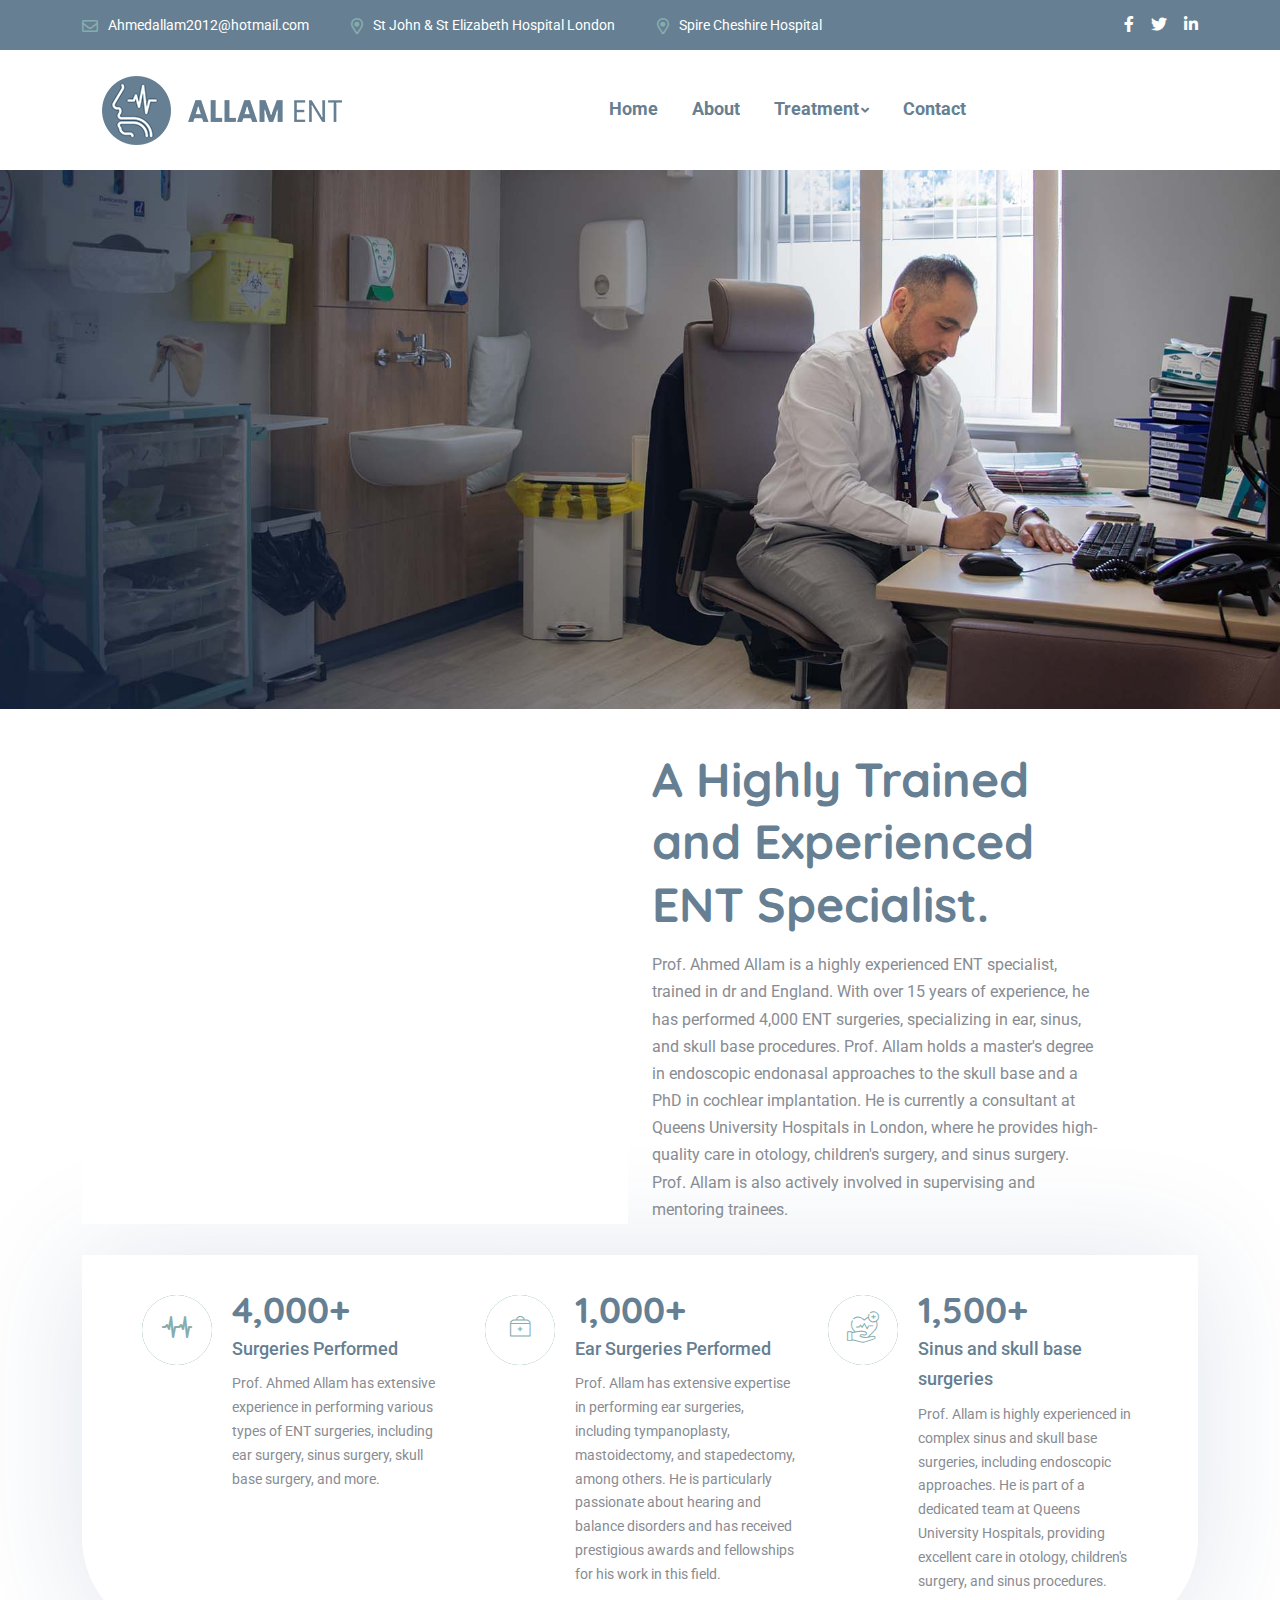
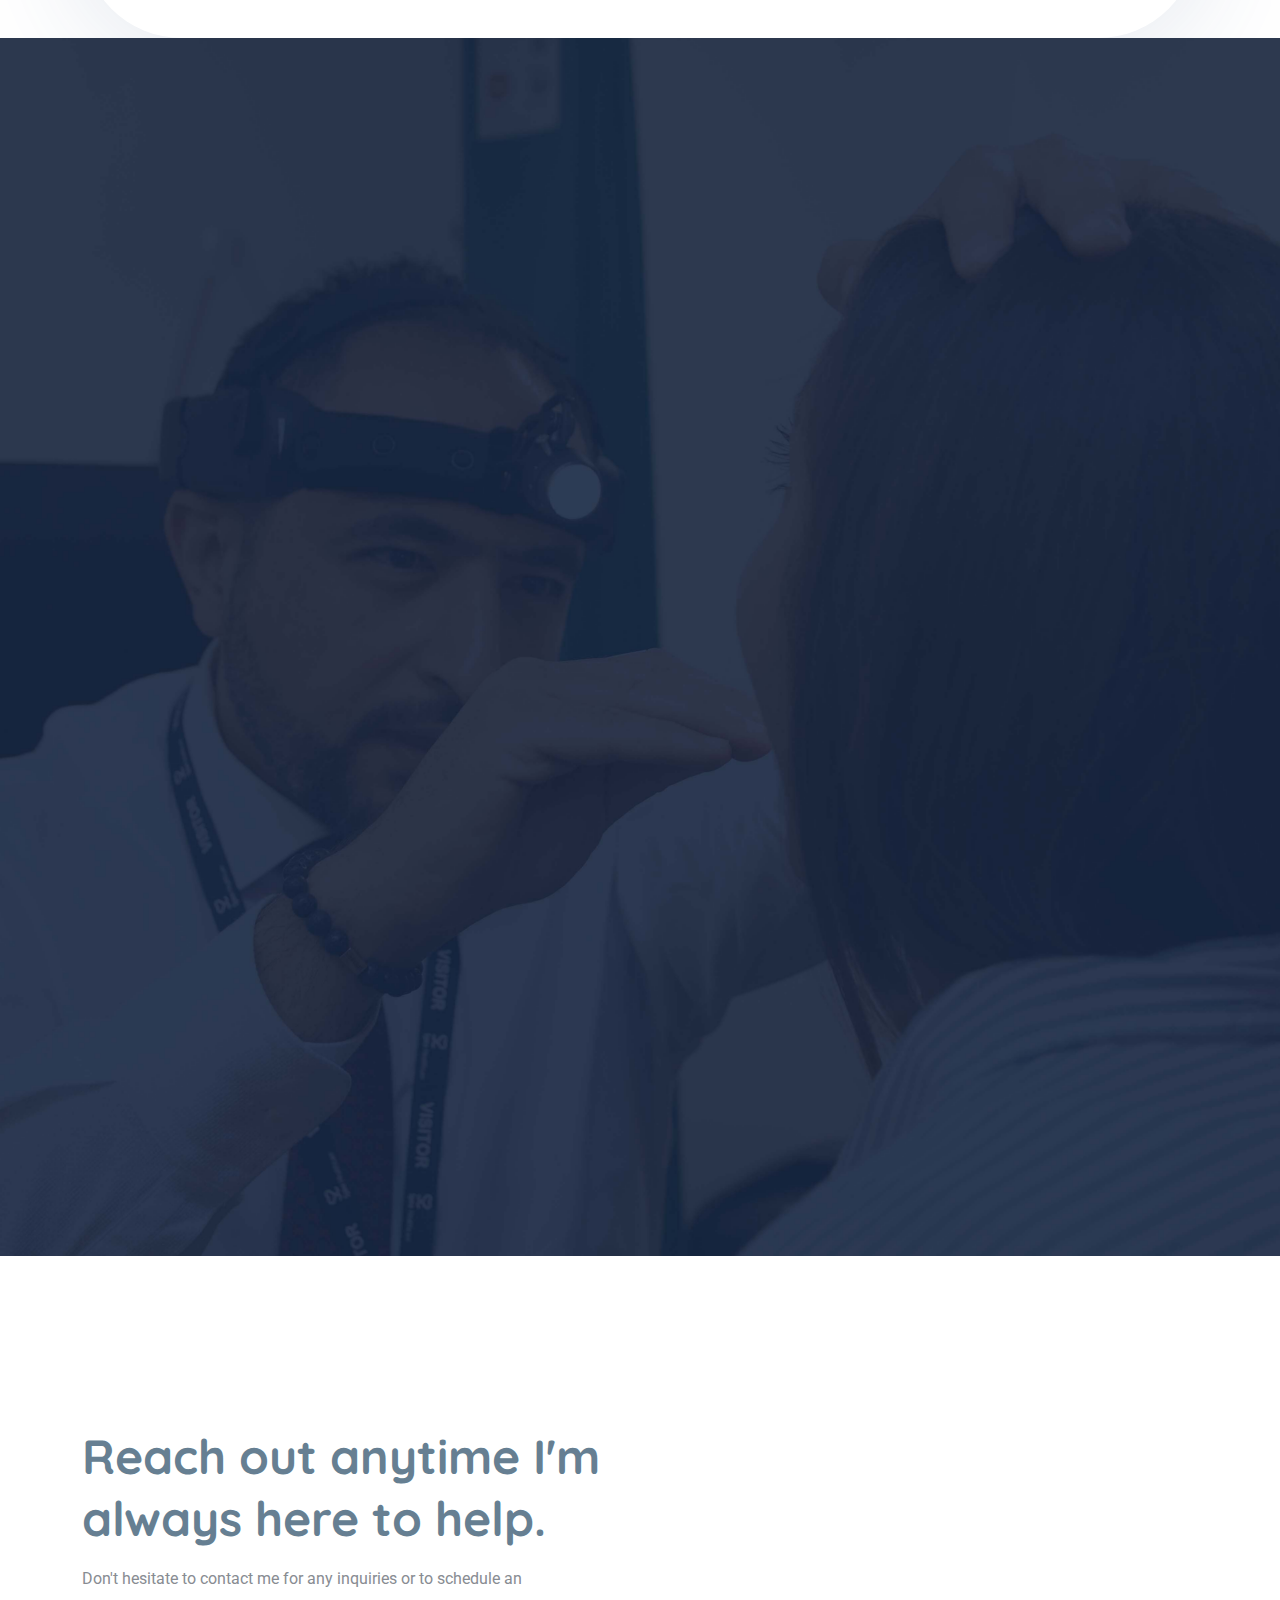
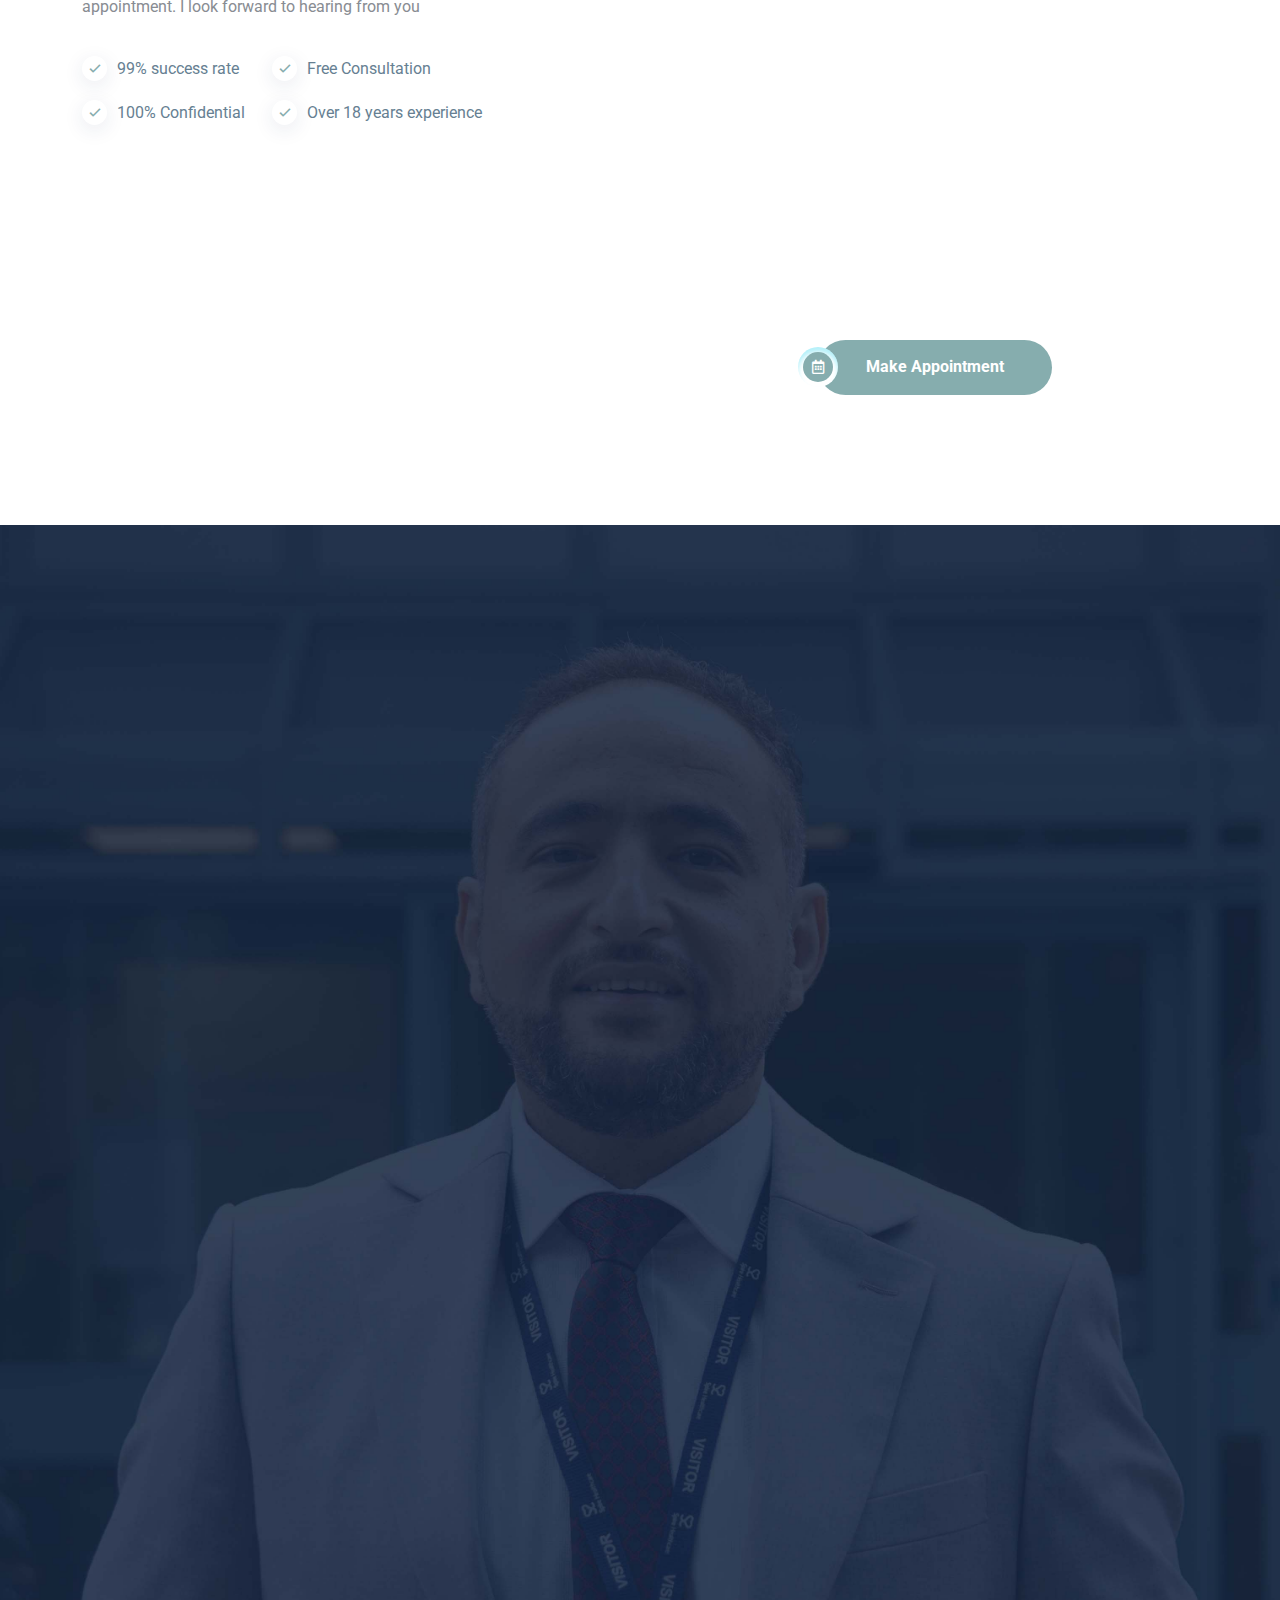
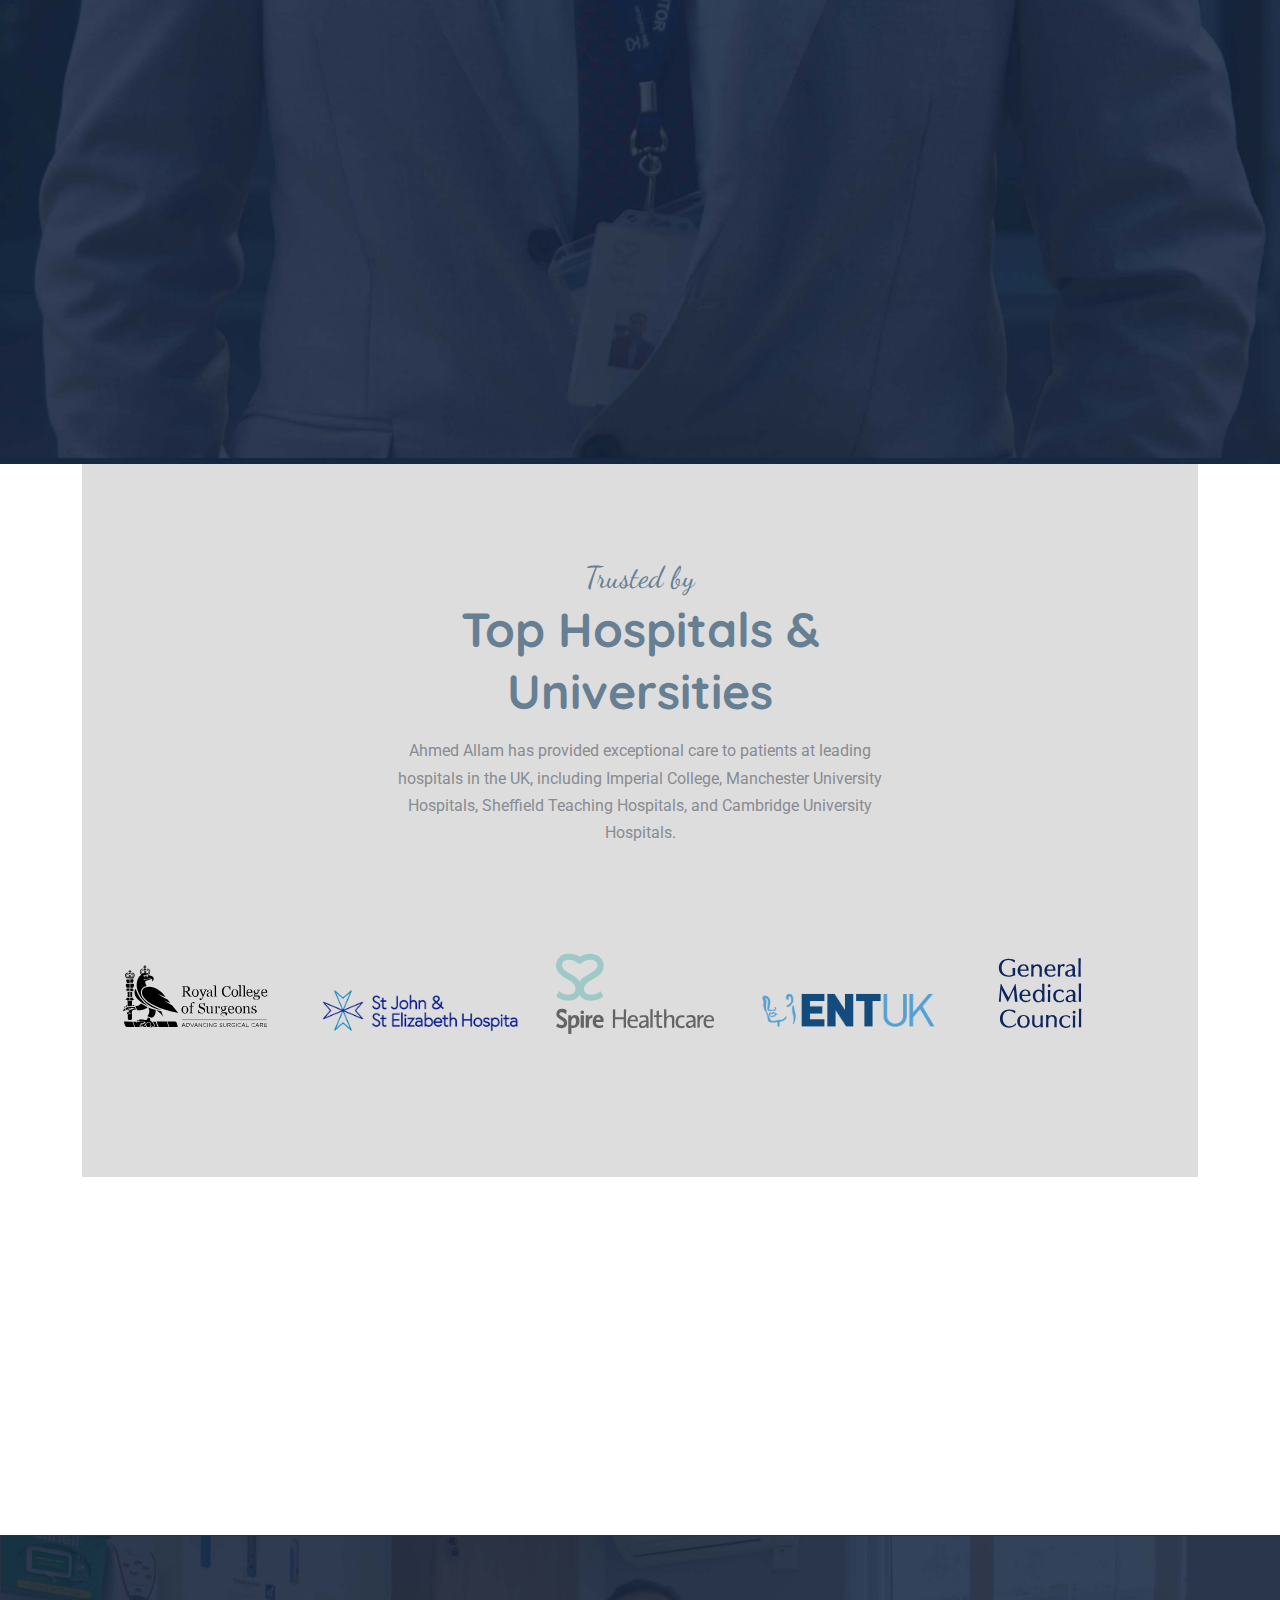
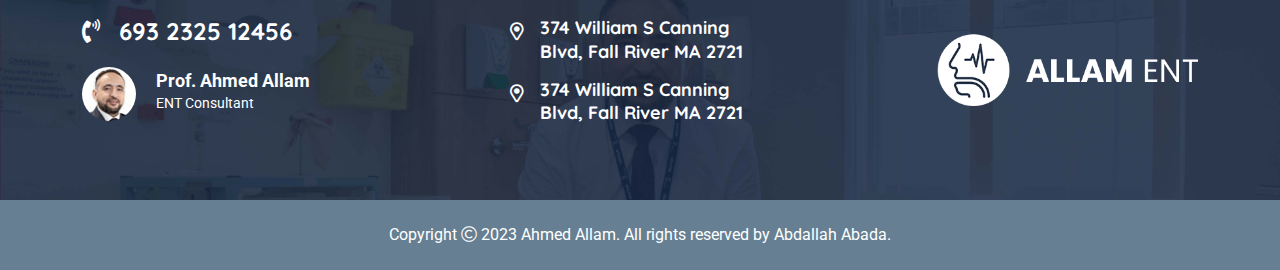
<file: index.html>
<!DOCTYPE html>
<html class="no-js" lang="zxx">
  <head>
    <meta charset="utf-8" />
    <meta http-equiv="x-ua-compatible" content="ie=edge" />
    <title>Prof Ahmed Allam</title>
    <meta name="author" content="Vecuro" />
    <meta
      name="description"
      content="Medixi - Medical and Health Care HTML Template"
    />
    <meta
      name="keywords"
      content="Medixi - Medical and Health Care HTML Template"
    />
    <meta name="robots" content="INDEX,FOLLOW" />

    <!-- Mobile Specific Metas -->
    <meta
      name="viewport"
      content="width=device-width, initial-scale=1, shrink-to-fit=no"
    />

    <!--==============================
	   Google Web Fonts
	============================== -->
    <link rel="preconnect" href="https://fonts.gstatic.com" />
    <link
      href="https://fonts.googleapis.com/css2?family=Dancing+Script:wght@400;700&family=Quicksand:wght@400;700&family=Roboto:wght@400;500;700&display=swap"
      rel="stylesheet"
    />

    <!-- Favicons - Place favicon.ico in the root directory -->
    <link
      rel="shortcut icon"
      href="assets/img/favicon.png"
      type="image"
    />
    <link rel="icon" href="assets/img/favicon.png" type="image" />

    <!--==============================
	    All CSS File
	============================== -->
    <!-- Bootstrap -->
    <link rel="stylesheet" href="assets/css/bootstrap.min.css" />
    <!-- <link rel="stylesheet" href="assets/css/app.min.css"> -->
    <!-- Fontawesome Icon -->
    <link rel="stylesheet" href="assets/css/fontawesome.min.css" />
    <!-- Layerslider -->
    <link rel="stylesheet" href="assets/css/layerslider.min.css" />
    <!-- jQuery DatePicker -->
    <link rel="stylesheet" href="assets/css/jquery.datetimepicker.min.css" />
    <!-- Magnific Popup -->
    <link rel="stylesheet" href="assets/css/magnific-popup.min.css" />
    <!-- Slick Slider -->
    <link rel="stylesheet" href="assets/css/slick.min.css" />
    <!-- Animate CSS -->
    <link rel="stylesheet" href="assets/css/animate.min.css" />
    <!-- Theme Custom CSS -->
    <link rel="stylesheet" href="assets/css/style.css" />
  </head>

  <body class="">
    <!--==============================
    Mobile Menu
  ============================== -->
    <div class="vs-menu-wrapper">
      <div class="vs-menu-area text-center">
        <button class="vs-menu-toggle"><i class="fal fa-times"></i></button>
        <div class="mobile-logo">
          <a href="index.html"
            ><h3>Prof Ahmed Allam</h3></a>
        </div>
        <div class="vs-mobile-menu">
          <ul>
            <li class="menu-item-has-children">
              <a href="#">Home</a>
            </li>
            <li>
              <a href="index.html#about">About Us</a>
            </li>
            <li class="menu-item-has-children">
              <a href="treatment.html">Treatment</a>
              <ul class="sub-menu">
                <li><a href="children.html">Children's ENT Treatment</a></li>
                <li><a href="adult.html">Adult ENT Treatment</a></li>
              </ul>
            </li>
            <li>
              <a href="index.html#contact">Contact Us</a>
            </li>
          </ul>
        </div>
      </div>
    </div>   
    <!--==============================
        Header Area
    ==============================-->
    <header class="header-wrapper header-layout1">
      <!-- Header Top -->
      <div class="header-top bg-title py-2 d-none d-md-block">
        <div class="container container-style1 py-1">
          <div class="row justify-content-center justify-content-xl-between">
            <div class="col-auto">
              <ul class="header-top-info list-unstyled m-0">
                <li>
                  <i class="far fa-envelope"></i
                  ><a href="mailto:support@hospital.com" class="text-reset"
                    >Ahmedallam2012@hotmail.com</a
                  >
                </li>
                <li>
                  <i class="far fa-map-marker-alt"></i>St John & St Elizabeth Hospital London
                </li>
                <li><i class="far fa-map-marker-alt"></i>Spire Cheshire Hospital</li>
              </ul>
            </div>
            <div class="col-auto d-none d-xl-block">
              <ul class="head-top-links text-end">
                <li>
                  <ul class="header-social">
                    <li>
                      <a href="#"><i class="fab fa-facebook-f"></i></a>
                    </li>
                    <li>
                      <a href="#"><i class="fab fa-twitter"></i></a>
                    </li>
                    <li>
                      <a href="#"><i class="fab fa-linkedin-in"></i></a>
                    </li>
                  </ul>
                </li>
              </ul>
            </div>
          </div>
        </div>
      </div>
      <!-- Sticky Active -->
      <div class="sticky-wrap">
        <div class="sticky-active">
          <!-- Header Main -->
          <div class="header-main">
            <div class="container container-style1 position-relative">
              <div class="row align-items-center justify-content-between">
                <div class="col-auto">
                  <div class="header1-logo py-2">
                    <img src="assets/img/logo.png" alt="Ahmed Allam Ent logo">
                  </div>
                </div>
                <div class="col text-end text-lg-center">
                  <nav class="main-menu menu-style1 d-none d-lg-block">
                    <ul>
                      <li class="mega-menu-wrap">
                        <a href="#"
                          >Home</a>
                      </li>
                      <li>
                        <a href="index.html#about">About</a>
                      </li>
                      <li class="menu-item-has-children">
                        <a href="#treatment">Treatment</a>
                        <ul class="sub-menu">
                          <li><a href="children.html">Children's ENT Treatment</a></li>
                          <li>
                            <a href="adult.html">Adult ENT Treatment</a>
                          </li>
                        </ul>
                      </li>
                      <li>
                        <a href="index.html#contact">Contact</a>
                      </li>
                    </ul>
                  </nav>
                  <button class="vs-menu-toggle d-inline-block d-lg-none">
                    <i class="fas fa-bars"></i>
                  </button>
                </div>
                <div class="col-auto d-none-xxxl">
                  <div
                    class="header-call phone-box d-flex align-items-center style2"
                  >
                    <a href="tel:+447704 98583" class="box-icon"
                      ><i class="fas fa-phone-alt"></i
                    ></a>
                    <div class="media-body">
                      <span class="fs-xs text-title">Call Anytime</span>
                      <p class="h4 fw-bold lh-1 mb-0">
                        <a href="tel:+447704 985839">  +44 7704 985839</a>
                      </p>
                    </div>
                  </div>
                </div>
              </div>
            </div>
          </div>
        </div>
      </div>
    </header>
    <!--==============================/assets/img/hero/h-bg-3-3.jpg
      Hero Area
    ==============================-->
    <section class="vs-hero-wrapper position-relative">
      <div
        class="vs-hero-carousel"
        data-navprevnext="true"
        data-height="800"
        data-container="1900"
        data-slidertype="responsive"
      >
        <!-- <div class="ls-slide" data-ls="duration: 13000; transition2d: 5;">
          <img
            src="assets/img/hero/h-bg-hero-01.jpg"
            alt="Hero Image"
            class="ls-bg"
          />
          <h2
            class="text-white ls-l ls-responsive"
            data-ls-mobile="left: 100px; top: 120px; font-size: 120px;"
            data-ls-tablet="left: 100px; top: 80px; font-size: 92px;"
            data-ls-laptop="left: 100px; top: 120px; font-size: 82px;"
            style="left: 335px; top: 208px; font-size: 72px; font-weight: 700"
            data-ls="delayin: 600; easingin: easeInOutSine; texttransitionin: true; textstartatin: transitioninstart; textdurationin: 2000; texttypein: words_asc; textshiftin: 200; textoffsetyin: -100; offsetyout: -100; durationout: 2000; "
          >
          OVER 18 YEARS OF  
          </h2>
          <h2
            class="text-white ls-l ls-responsive"
            data-ls-mobile="left: 100px;  top: 285px; font-size: 120px;"
            data-ls-tablet="left: 100px; top: 210px; font-size: 92px;"
            data-ls-laptop="left: 100px; top: 230px; font-size: 82px;"
            style="left: 335px; top: 290px; font-size: 72px; font-weight: 700"
            data-ls="delayin: 0; easingin: easeInOutSine; texttransitionin: true; textstartatin: transitioninstart; textdurationin: 2000; texttypein: words_asc; textshiftin: 200; textoffsetyin: -100; offsetyout: -100; durationout: 2000; "
          >
          WORLD CLASS ENT CARE
          </h2>
          <h2
            class="text-white ls-l ls-responsive"
            data-ls-mobile="left: 100px;  top: 285px; font-size: 120px;"
            data-ls-tablet="left: 100px; top: 210px; font-size: 92px;"
            data-ls-laptop="left: 100px; top: 230px; font-size: 82px;"
            style="left: 335px; top: 360px; font-size: 72px; font-weight: 700"
            data-ls="delayin: 0; easingin: easeInOutSine; texttransitionin: true; textstartatin: transitioninstart; textdurationin: 2000; texttypein: words_asc; textshiftin: 200; textoffsetyin: -100; offsetyout: -100; durationout: 2000; "
          >
          IN LONDON & CAIRO
          </h2>
          <p
            class="text-white ls-l ls-responsive ls-hide-sm"
            data-ls-mobile="left: 100px; "
            data-ls-tablet=" left: 100px; top: 360px; font-size: 34px; width: 1000px; line-height: 52px;"
            data-ls-laptop="left: 100px; top: 380px; font-size: 26px; width: 800px; line-height: 48px;"
            style="
              left: 335px;
              top: 450px;
              width: 605px;
              font-weight: 400;
              font-size: 40px;
              white-space: normal;
              letter-spacing: 0.02em;
              line-height: 35px;
            "
            data-ls="delayin: 800; texttransitionin: true; textstartatin: transitioninstart; texttypein: lines_asc; textshiftin: 100; textoffsetyin: 100; textdurationin: 2000; offsetyout: 100; durationout: 2000; "
          >
          Particular focus on complex ear and sinus surgeries. 
          </p>
          <div
            class="text-white ls-btn ls-l ls-responsive"
            data-ls-mobile="left: 100px; "
            data-ls-tablet="left: 100px; top: 580px;"
            data-ls-laptop="left: 100px; top: 80px;"
            style="left: 335px; top: 518px"
            data-ls="offsetyin: 200; durationin: 2000; delayin: 1400; offsetyout: 300; durationout: 2000; offsetyout: 100; durationout: 2000; "
          >
            <a href="#treatment" class="vs-btn style3 hover-white"
              >Treatments<i class="fas fa-bolt"></i
            ></a>
          </div>
        </div> -->
        <div class="ls-slide" data-ls="duration: 13000; transition2d: 5;">
          <img
            src="assets/img/hero/h-bg-clinic.jpg"
            alt="Hero Image"
            class="ls-bg"
          />
          <h1
            class="text-white ls-l ls-responsive"
            style="left: 250px; top: 280px; font-size: 72px; font-weight: 700"
            data-ls="delayin: 600; easingin: easeInOutSine; texttransitionin: true; textstartatin: transitioninstart; textdurationin: 2000; texttypein: words_asc; textshiftin: 200; textoffsetyin: -100; offsetyout: -100; durationout: 2000; "
          >
          Expertise in Complex
          </h1>
          <h1
            class="text-white ls-l ls-responsive"
            style="left: 250px; top: 360px; font-size: 72px; font-weight: 700"
            data-ls="delayin: 0; easingin: easeInOutSine; texttransitionin: true; textstartatin: transitioninstart; textdurationin: 2000; texttypein: words_asc; textshiftin: 200; textoffsetyin: -100; offsetyout: -100; durationout: 2000; "
          >
          Ear and Sinus Surgeries</h1>
          </h1>
          <p
            class="text-white ls-l ls-responsive"
            style="
             left: 250px;
              top: 460px;
              width: 605px;
              font-weight: 800;
              font-size: 40px;
              white-space: normal;
              letter-spacing: 0.02em;
              line-height: 35px;
              color: #fff;
            "
            data-ls="delayin: 800; texttransitionin: true; textstartatin: transitioninstart; texttypein: lines_asc; textshiftin: 100; textoffsetyin: 100; textdurationin: 2000; offsetyout: 100; durationout: 2000; "
          >Specialized ENT care
          </p>
        </div>
        <div class="ls-slide" data-ls="duration: 13000; transition2d: 5;">
          <img
            src="assets/img/hero/hero-surgery.jpg"
            alt="Hero Image"
            class="ls-bg"
          />
          <h1
            class="text-white ls-l ls-responsive"
            style="left: 250px; top: 280px; font-size: 72px; font-weight: 700"
            data-ls="delayin: 600; easingin: easeInOutSine; texttransitionin: true; textstartatin: transitioninstart; textdurationin: 2000; texttypein: words_asc; textshiftin: 200; textoffsetyin: -100; offsetyout: -100; durationout: 2000; "
          >
          OVER 18 YEARS OF  
          </h1>
          <h1
            class="text-white ls-l ls-responsive"
            style="left: 250px; top: 360px; font-size: 72px; font-weight: 700"
            data-ls="delayin: 0; easingin: easeInOutSine; texttransitionin: true; textstartatin: transitioninstart; textdurationin: 2000; texttypein: words_asc; textshiftin: 200; textoffsetyin: -100; offsetyout: -100; durationout: 2000; "
          >
          WORLD CLASS ENT CARE
          </h1>
          <p
          class="text-white ls-l ls-responsive"
          style="
           left: 250px;
              top: 460px;
              width: 605px;
              font-weight: 800;
              font-size: 40px;
              white-space: normal;
              letter-spacing: 0.02em;
              line-height: 35px;
              color: #fff;
          "
          data-ls="delayin: 800; texttransitionin: true; textstartatin: transitioninstart; texttypein: lines_asc; textshiftin: 100; textoffsetyin: 100; textdurationin: 2000; offsetyout: 100; durationout: 2000; "
        >Prof Ahmed Allam
        </p>
          <!-- <p
            class="ls-l text-white ls-responsive ls-hide-sm"
            data-ls-mobile="left: 100px; "
            data-ls-tablet=" left: 100px; top: 360px; font-size: 34px; width: 1000px; line-height: 52px;"
            data-ls-laptop="left: 100px; top: 380px; font-size: 26px; width: 800px; line-height: 48px;"
            style="
              left: 335px;
              top: 400px;
              width: 605px;
              font-size: 16px;
              font-weight: 400;
              white-space: normal;
              letter-spacing: 0.02em;
              line-height: 28px;
            "
            data-ls="delayin: 800; texttransitionin: true; textstartatin: transitioninstart; texttypein: lines_asc; textshiftin: 100; textoffsetyin: 100; textdurationin: 2000; offsetyout: 100; durationout: 2000; "
          >
          Step into the operating room with Dr. Ahmed Allam, where precision and expertise merge to transform lives. Witness the dedication and skill as he performs intricate surgeries, employing the latest techniques and technologies.
          </p> -->
        </div>
      </div>
    </section>
    <!--==============================
    About Area
    ==============================-->
    <sectionb id="about" class="vs-about-wrapper space">
      <div class="container">
        <div class="row flex-row-reverse">
          <div class="col-lg-6 align-self-center">
            <div class="about-content mb-2">
              <span class="sec-subtitle text-theme h3 mb-2 mb-md-0"
                >Meet Prof. Ahmed Allam</span
              >
              <div class="row">
                <div class="col-xl-10">
                  <h2 class="h1 mb-3">
                    A Highly Trained and Experienced
                    <span class="h1 mb-3"> ENT Specialist.</span>
                  </h2>
                </div>
                <div class="col-xl-10">
                  <p class="mb-4">
                    Prof. Ahmed Allam is a highly experienced ENT specialist, trained in dr and England. With over 15 years of experience, he has performed 4,000 ENT surgeries, specializing in ear, sinus, and skull base procedures. Prof. Allam holds a master's degree in endoscopic endonasal approaches to the skull base and a PhD in cochlear implantation. He is currently a consultant at Queens University Hospitals in London, where he provides high-quality care in otology, children's surgery, and sinus surgery. Prof. Allam is also actively involved in supervising and mentoring trainees.
                  </p>
                </div>
              </div>
           
            </div>
          </div>
          <div class="col-lg-6 mb-lg-0">
            <div class="vs-surface wow" data-wow-delay="0.3s">
              <div class="about-img3 position-relative">
                <img
                  src="assets/img/about/about-img.jpg"
                  alt="About Image"
                  class="w-100"
                />
                <!-- <a
                  href="https://www.youtube.com/watch?v=_sI_Ps7JSEk"
                  class="popup-video play-btn style2 position-center"
                  ><i class="fas fa-play"></i
                ></a> -->
                <div class="exp-box-bottom bg-white">
                  <div class="exp-year text-static">
                    <span class="counter">18</span>+
                  </div>
                  <p class="exp-text text-title mb-0">Years of Experience</p>
                </div>
              </div>
            </div>
          </div>
        </div>
      </div>
    </section>
    <!--==============================
    Skill Area
    ==============================-->
    <section class="vs-skill-wrapper">
      <div class="container">
        <div class="skill-wrap1 bg-white">
          <div class="row justify-content-center justify-content-lg-between">
            <div class="col-md-6 col-lg-auto mb-10">
              <div class="d-xl-flex text-center text-xl-start skill-box">
                <span
                  class="ripple-icon hover-style2 align-self-start mb-20 mb-xl-0 mr-20"
                  ><i class="flaticon-discuss"></i
                ></span>
                <div class="media-body">
                  <h2 class="mt-n2 mb-0 text-static">4,000+</h2>
                  <p
                    class="text-title fs-md fw-medium mt-1 mt-xl-0 mb-2 mb-xl-2"
                  >
                  Surgeries Performed
                  </p>
                  <p class="fs-xs mb-0">
                    Prof. Ahmed Allam has extensive experience in performing various types of ENT surgeries, including ear surgery, sinus surgery, skull base surgery, and more.
                  </p>
                </div>
              </div>
            </div>
            <div class="col-md-6 col-lg-auto mb-30">
              <div class="d-xl-flex text-center text-xl-start skill-box">
                <span
                  class="ripple-icon hover-style2 align-self-start mb-20 mb-xl-0 mr-20"
                  ><i class="flaticon-medical-equipment"></i
                ></span>
                <div class="media-body">
                  <h2 class="mt-n2 mb-0 text-static">1,000+</h2>
                  <p
                    class="text-title fs-md fw-medium mt-1 mt-xl-0 mb-2 mb-xl-2"
                  >
                  Ear Surgeries Performed
                  </p>
                  <p class="fs-xs mb-0">
                    Prof. Allam has extensive expertise in performing ear surgeries, including tympanoplasty, mastoidectomy, and stapedectomy, among others. He is particularly passionate about hearing and balance disorders and has received prestigious awards and fellowships for his work in this field.
                  </p>
                </div>
              </div>
            </div>
            <div class="col-md-6 col-lg-auto mb-30">
              <div class="d-xl-flex text-center text-xl-start skill-box">
                <span
                  class="ripple-icon hover-style2 align-self-start mb-20 mb-xl-0 mr-20"
                  ><i class="flaticon-healthcare"></i
                ></span>
                <div class="media-body">
                  <h2 class="mt-n2 mb-0 text-static">1,500+</h2>
                  <p
                    class="text-title fs-md fw-medium mt-1 mt-xl-0 mb-2 mb-xl-2"
                  >
                  Sinus and skull base surgeries
                  </p>
                  <p class="fs-xs mb-0">     
                  Prof. Allam is highly experienced in complex sinus and skull base surgeries, including endoscopic approaches. He is part of a dedicated team at Queens University Hospitals, providing excellent care in otology, children's surgery, and sinus procedures.
                  </p>
                </div>
              </div>
            </div>
          </div>
        </div>
      </div>
    </section>
    <!--==============================
    Treatment Area
    ==============================-->
    <section data-bg-src="assets/img/bg/bgi.jpg" id="treatment" class="vs-service-wrapper space-top space-md-bottom">
      <div class="container">
        <div class="row text-center justify-content-center">
          <div
            class="col-md-10 col-lg-8 col-xl-6 wow fadeInUp"
            data-wow-delay="0.3s"
          >
            <div class="section-title">
              <span class="h3 text-theme sec-subtitle">Healthcare Solutions</span>
              <h2 class="h1 text-theme">Treatments</h2>
              <p class="text-theme">
                At Prof. Allam's ENT clinic, we offer a wide range of treatments and procedures to address a variety of ear, nose, and throat conditions. Prof. Allam committed to providing the highest quality of care to our patients, using the latest techniques and technologies to achieve the best possible outcomes..
              </p>
            </div>
          </div>
        </div>
        <div
          class="row wow fadeIn justify-content-between"
          data-wow-delay="0.3s"
          data-slide-show="2"
        >
             <!-- Children treatment card-->
            <div class="col-lg-6 col-md-12 mb-15">
                <div class="service-box">
                <div class="sr-img">
                    <img
                    src="assets/img/service/children-treatments.jpg"
                    alt="Service Image"
                    class="w-100"
                    />
                </div>
                <div class="sr-icon">
                    <i class="flaticon-quality-of-life"></i>
                </div>
                <div class="sr-content">
                    <h3 class="h4">
                    <a class="text-reset" href="service.html"
                        >Children Ent Treatment</a
                    >
                    </h3>
                    <p class="fs-xs">
                        I understand the importance of providing gentle 
                        and effective treatments for children. I 
                        offer a range of services to treat conditions such as 
                        tonsillectomy, adenoids, grommets, cholesteatoma surgery, 
                        chronic ear and sinus infections, and more. We strive to make 
                        your child's experience as comfortable and stress-free as possible, 
                        with a welcoming and kid-friendly environment.
                    </p>
                </div>
                </div>
            </div>  
            <!-- Adults treatment card-->
            <div class="col-lg-6 col-md-12">
                <div class="service-box">
                <div class="sr-img">
                    <img
                    src="assets/img/service/adults-traetment.jpg"
                    alt="Service Image"
                    class="w-100"
                    />
                </div>
                <div class="sr-icon">
                    <i class="flaticon-stethoscope-1"></i>
                </div>
                <div class="sr-content">
                    <h3 class="h4">
                    <a class="text-reset" href="service.html"
                        >Adults Ent Treatment</a
                    >
                    </h3>
                    <p class="fs-xs">
                        My clinics in London & Egypt offer a range of treatments to 
                        help adults manage their ENT conditions effectively. 
                        I specialize in treatments such as balloon dilatation 
                        of the eustachian tube, balloon sinuplasty, coblation 
                        tonsillectomy, endoscopic ear surgery, septoplasty surgery, 
                        sinus surgery (functional endoscopic sinus surgery or FESS), 
                        voice surgery, neck lumps, tonsillectomy for adults, 
                        intratympanic injections.
                    </p>
                </div>
                </div>
            </div>
        </div>
      </div>
    </section>

        <!-- Appointment Form Area 
    ============================== -->
    <section id="contact" class="appointment-wrapper space-top space-md-bottom">
      <div class="container">
        <div class="row">
          <div class="col-xl-6 mb-30">
            <div class="about-content">
              <span class="sec-subtitle text-theme h3 mb-2 mb-sm-0"
                >Medical &amp; General Care!</span
              >
              <h2 class="h1 mb-3">Reach out anytime
                 I'm always here to help.</h2>
              <div class="row">
                <div class="col-xl-10 mb-md-2 pb-md-1">
                  <p class="mb-md-4">
                    Don't hesitate to contact me for any inquiries or to schedule an appointment. I look forward to hearing from you
                  </p>
                </div>
                <div class="col-md-6 col-lg-5 col-xl-4">
                  <ul class="vs-list list-unstyled text-title">
                    <li>99% success rate</li>
                    <li>100% Confidential</li>
                  </ul>
                </div>
                <div class="col-md-6 col-lg-5 col-xl-5">
                  <ul class="vs-list list-unstyled text-title">
                    <li>Free Consultation</li>
                    <li>Over 18 years experience</li>
                  </ul>
                </div>
              </div>
            </div>
          </div>
          <div class="col-xl-6 mb-30 pt-30 pt-xl-0">
            <form
              action="#"
              class="form-wrap1 bg-white wow fadeInUp"
              data-wow-delay="0.3s"
            >
              <div class="form-title-box bg-title">
                <div class="row justify-content-between align-items-center">
                  <div class="col-auto">
                    <h2 class="h4 mb-1 text-white">Your message matterst</h2>
                    <p class="mb-0 text-white-light">
                      Please fill the form and submit
                    </p>
                  </div>
                </div>
              </div>
              <div class="form-box">
                <div class="row">
                  <div class="col-xl-6 form-group">
                    <input
                      type="text"
                      class="form-control style2"
                      placeholder="First Name"
                    />
                    <i class="fal small fa-user"></i>
                  </div>
                  <div class="col-xl-6 form-group">
                    <input
                      type="text"
                      class="form-control style2"
                      placeholder="Last Name"
                    />
                    <i class="fal small fa-user"></i>
                  </div>
                  <div class="col-xl-6 form-group">
                    <input
                      type="email"
                      class="form-control style2"
                      placeholder="Email Address"
                    />
                    <i class="fal small fa-envelope"></i>
                  </div>
                  <div class="col-xl-6 form-group">
                    <input
                      type="number"
                      class="form-control style2"
                      placeholder="Your Phone"
                    />
                    <i class="fal small fa-phone"></i>
                  </div>
                  <div class="col-xl-6 form-group">
                    <input
                      type="text"
                      class="form-control style2"
                      placeholder="Your message"
                      size="50"
                    />
                    <i class="fal small fa-light fa-message"></i>
                  </div>
                  <!-- <div class="col-xl-6 form-group">
                    <input
                      type="text"
                      class="dateTime-pick form-control style2"
                      placeholder="Select Date & Time"
                    />
                    <i class="fal small fa-calendar-alt"></i>
                  </div> -->
                </div>
              </div>
            </form>
            <div class="col-xl-12 text-center">
              <button type="submit" class="vs-btn style2">
                Make Appointment<i class="far fa-calendar-alt"></i>
              </button>
            </div>
          </div>
        </div>
      </div>
    </section>
    <!--==============================
    News Area
    ==============================-->
    <section class="vs-blog-wrapper space-top space-md-bottom" data-bg-src="assets/img/bg/bginews.jpg">
      <div class="container">
        <div class="row text-center justify-content-center">
          <div
            class="col-md-10 col-lg-8 col-xl-6 wow fadeIn"
            data-wow-delay="0.3s"
          >
            <div class="section-title">
              <span class="h3 text-theme sec-subtitle">MY</span>
              <h2 class="h1 text-theme">Latest News</h2>
              <p class="text-theme">
                Stay up-to-date with the latest news and developments in ENT care with our regularly updated news section. From advancements in treatment options to new research findings, our news section is your go-to source for the latest information in the field.
              </p>
            </div>
          </div>
        </div>
        <div
          class="row wow fadeInUp"
        >
          <div class="col-xl-4">
            <div class="vs-blog blog-card">
              <div class="blog-img">
                <img
                style="height: 70%;"
                  src="assets/img/blog/news-01.jpg"
                  alt="Blog Image"
                  class="w-100"
                />
                <div class="blog-date">
                  <div class="day">22</div>
                  Jan 2023
                </div>
              </div>
              <div class="blog-content">
                <div class="blog-meta">
                  <a href="blog.html"
                    ><i class="far fa-folder"></i>Mental Health</a
                  >
                </div>
                <h3 class="blog-title h5 font-body lh-base">
                  <a href="blog.html"
                    >Services enable process is tobe after user-centric schemas
                    now</a
                  >
                </h3>
                <a href="blog.html" class="link-btn"
                  >Read More<i class="far fa-long-arrow-right"></i
                ></a>
              </div>
            </div>
          </div>
          <div class="col-xl-4">
            <div class="vs-blog blog-card">
              <div class="blog-img">
                <img
                  src="assets/img/blog/news-02.jpg"
                  alt="Blog Image"
                  class="w-100"
                />
                <div class="blog-date">
                  <div class="day">23</div>
                  Mar 2023
                </div>
              </div>
              <div class="blog-content">
                <div class="blog-meta">
                  <a href="blog.html"><i class="far fa-folder"></i>Therapy</a>
                </div>
                <h3 class="blog-title h5 font-body lh-base">
                  <a href="blog.html"
                    >From its medieval origins to the digital era everything
                    there</a
                  >
                </h3>
                <a href="blog.html" class="link-btn"
                  >Read More<i class="far fa-long-arrow-right"></i
                ></a>
              </div>
            </div>
          </div>
          <div class="col-xl-4">
            <div class="vs-blog blog-card">
              <div class="blog-img">
                <img
                  src="assets/img/blog/news-03.jpg"
                  alt="Blog Image"
                  class="w-100"
                />
                <div class="blog-date">
                  <div class="day">28</div>
                  Dec 2023
                </div>
              </div>
              <div class="blog-content">
                <div class="blog-meta">
                  <a href="blog.html"
                    ><i class="far fa-folder"></i>Acupressure
                  </a>
                  <a href="blog.html"><i class="fal fa-user"></i>Moris John</a>
                </div>
                <h3 class="blog-title h5 font-body lh-base">
                  <a href="blog.html"
                    >Latin derived from Cicero's 1st-century BC text De Fini now
                    with</a
                  >
                </h3>
                <a href="blog.html" class="link-btn"
                  >Read More<i class="far fa-long-arrow-right"></i
                ></a>
              </div>
            </div>
          </div>
          <div class="col-xl-4">
            <div class="vs-blog blog-card">
              <div class="blog-img">
                <img
                  src="assets/img/blog/news-04.jpg"
                  alt="Blog Image"
                  class="w-100"
                />
                <div class="blog-date">
                  <div class="day">22</div>
                  Jan 2023
                </div>
              </div>
              <div class="blog-content">
                <div class="blog-meta">
                  <a href="blog.html"
                    ><i class="far fa-folder"></i>Mental Health</a
                  >
                </div>
                <h3 class="blog-title h5 font-body lh-base">
                  <a href="blog.html"
                    >Creation timelines the standard lorem ipsum passage vary</a
                  >
                </h3>
                <a href="blog.html" class="link-btn"
                  >Read More<i class="far fa-long-arrow-right"></i
                ></a>
              </div>
            </div>
          </div>
        </div>
      </div>
    </section>
    <!--==============================
    Brand Area
    ==============================-->
    <section class="vs-brand-wrapper position-relative  ">
      <!-- <div class="icon-shape1 d-none d-xxl-block"><img src="assets/img/icon/icon-1.jpg" alt="Icon"></div>
      <div class="icon-shape2 d-none d-xxl-block"><img src="assets/img/icon/icon-2.png" alt="Icon"></div> -->
      <div class="container justify-content-center">
          <div class="brand-wrap1" data-bg-src="assets/img/bg/bg-5.jpg">
              <div class="row justify-content-center">
                  <div class="col-md-10 col-lg-8 col-xl-6">
                      <div class="section-title text-center">
                          <span class="h3 sec-subtitle">Trusted by</span>
                          <h2 class="h1">Top Hospitals & Universities</h2>
                          <p>Ahmed Allam has provided exceptional care to patients at leading hospitals in the UK, including Imperial College, Manchester University Hospitals, Sheffield Teaching Hospitals, and Cambridge University Hospitals.</p>
                      </div>
                  </div>
              </div>
              <div class="row vs-carousel" data-slide-show="5" data-lg-slide-show="4" data-md-slide-show="3" data-sm-slide-show="5">
                  <div class="col-auto">
                      <div class="brand">
                          <img src="assets/img/brand/brand-1-1.svg" alt="Brand Image">
                      </div>
                  </div>
                  <div class="col-auto">
                      <div class="brand">
                          <img src="assets/img/brand/st-jone.png" alt="Brand Image">
                      </div>
                  </div>
                  <div class="col-auto">
                      <div class="brand">
                          <img src="assets/img/brand/brand-1-3.svg" alt="Brand Image">
                      </div>
                  </div>
                  <div class="col-auto">
                      <div class="brand">
                          <img src="assets/img/brand/ent-uk.png" alt="Brand Image">
                      </div>
                  </div>
                  <div class="col-auto">
                      <div class="brand">
                          <img src="assets/img/brand/brand-1-2.svg" alt="Brand Image">
                      </div>
                  </div>
                  <div class="col-auto">
                      <div class="brand">
                          <img src="assets/img/brand/amarican.png" alt="Brand Image">
                      </div>
                  </div>
                  <div class="col-auto">
                      <div class="brand">
                          <img src="assets/img/brand/nhs.png" alt="Brand Image">
                      </div>
                  </div>
              </div>
              <div class="second-brands col-lg-12 justify-content-center">
                <div>
                    <div class="brand">
                        <img src="assets/img/brand/brand-1-1.svg" alt="Brand Image">
                    </div>
                </div>
                <div>
                    <div class="brand">
                        <img src="assets/img/brand/st-jone.png" alt="Brand Image">
                    </div>
                </div>
                <div>
                    <div class="brand">
                        <img src="assets/img/brand/brand-1-3.svg" alt="Brand Image">
                    </div>
                </div>
                <div>
                    <div class="brand">
                        <img src="assets/img/brand/ent.png" alt="Brand Image">
                    </div>
                </div>
                <div>
                    <div class="brand general">
                        <img src="assets/img/brand/gen.png" alt="Brand Image">
                    </div>
                </div>
                <div>
                    <div class="brand">
                        <img src="assets/img/brand/amarican.png" alt="Brand Image">
                    </div>
                </div>
                <div>
                    <div class="brand">
                        <img src="assets/img/brand/nhs.png" alt="Brand Image">
                    </div>
                </div>
              </div>
          </div>
      </div>
  </section>
   <!-- Wedget -->
   <div style="width: 100%; left: 3rem; padding: 0; margin-left: auto; justify-content: center;" class="review-Widget">
     <iframe class="doctify-widget" src="https://h3kssctze3.execute-api.eu-central-1.amazonaws.com/production/wv2/average-carousel-rating-widget?dotsArrowsColor=4C5870&language=en&profileType=specialist&slugs=ahmed-allam&tenantId=athena-uk&theme=darkNavy&widgetName=average-carousel-rating-widget" width="50%" frameborder="0" scrolling="yes" name="average-carousel-rating-widget" onload="((frame)=>{window.addEventListener('message', event=>{if (event.data.type==='iframe-resize_average-carousel-rating-widget'){frame.style.height=event.data.height;} if (event.data.type === 'external_link_average-carousel-rating-widget') {window.open(event.data.url, event.data.options);}if (event.data.type==='iframe-fullscreen_average-carousel-rating-widget'){if (event.data.flag){frame.style.height='100vh'; frame.style.width='500vw'; frame.style.position='fixed'; frame.style.top=0; frame.style.left=0;}else{frame.style.width='10%'; frame.style.position='initial';}}});})(this)"> Browser doesn't support frames</iframe>
   </div>
    <!--==============================
			Footer Area
	==============================-->
    <footer
      class="footer-wrapper footer-layout1"
      data-bg-src="assets/img/bg/footer.jpg"
    >
      <div class="container">
        <div class="footer-top">
          <div class="row align-items-center justify-content-between"></div>
        </div>
      </div>
      <div class="widget-area">
        <div class="container">
          <div class="row justify-content-between">
            <!-- Footer left side -->
            <div class="col-md-6 col-lg-3 col-xl-3">
              <div class="widget footer-widget">
                <!-- <h3 class="widget_title">Your trusted ENT specialist</h3> -->
                <div class="vs-widget-about">
                  <h4>
                    <a class="footer-phone-number" href="tel:693232512456"
                      ><i class="fas fa-phone-volume me-2 pe-1"></i> 693 2325
                      12456</a
                    >
                  </h4>
                  <div class="d-flex mt-3 pt-1">
                    <div class="avater-small mr-20">
                      <img
                        src="assets/img/author/footer-01.jpg"
                        alt="Avater Image"
                      />
                    </div>
                    <div class="media-body align-self-center">
                      <h5 class="mb-0 font-body lh-1 text-white">
                        Prof. Ahmed Allam
                      </h5>
                      <span class="text-theme fs-xs lh-1"
                        >ENT Consultant</span
                      >
                    </div>
                  </div>
                </div>
              </div>
            </div>
            <!-- Footer left side -->
            <div class="col-md-6 col-lg-3 col-xl-3">
              <div class="widget footer-widget">
                <div class="vs-widget-about">
                  <!-- <h4>
                    <div class="widget footer-widget">
                      <div
                      class="col-sm-6 col-md-auto pt-20 pt-sm-0 pb-20 pb-sm-0 text-left text-sm-start"
                    >
                      <div class="footer-social">
                        <a href="#"><i class="fab fa-facebook-f"></i></a>
                        <a href="#"><i class="fab fa-twitter"></i></a>
                        <a href="#"><i class="fab fa-linkedin-in"></i></a>
                      </div>
                    </div>
                  </h4> -->
                  <div class="address-line">
                    <i class="far fa-map-marker-alt text-theme fs-md"></i>
                    <h5 style="color: #fff;">374 William S Canning Blvd, Fall River MA 2721</h5>
                  </div>
                  <div class="address-line">
                    <i class="far fa-map-marker-alt text-theme fs-md"></i>
                    <h5 style="color: #fff;">374 William S Canning Blvd, Fall River MA 2721</h5>
                  </div>
                </div>
              </div>
            </div>
            <!-- Footer right side -->
            <div class="col-md-6 col-lg-3 col-xl-3">
              <div class="widget footer-widget">
                <div class="vs-widget-about">
                  <div>
                    <img
                      src="assets/img/author/logo.png"
                      alt="Avater Image"
                    />
                  </div>
                </div>
              </div>
            </div>
            <!-- Footer right side -->
            <!-- <div class="col-md-6 col-lg-3 col-xl-auto">
              <!-- <div class="widget footer-widget">
                <div
                class="col-sm-6 col-md-auto pt-20 pt-sm-0 pb-20 pb-sm-0 text-center text-sm-end"
              >
                <div class="footer-social">
                  <a href="#"><i class="fab fa-facebook-f"></i></a>
                  <a href="#"><i class="fab fa-twitter"></i></a>
                  <a href="#"><i class="fab fa-linkedin-in"></i></a>
                </div>
              </div> -->
              <!-- <div class="address-line">
                <i class="far fa-map-marker-alt text-theme fs-md"></i>
                <a href="#" class="text-reset fs-md"
                  >374 William S Canning Blvd, Fall River MA 2721</a
                >
              </div>
              <div class="address-line">
                <i class="far fa-map-marker-alt text-theme fs-md"></i>
                <a href="#" class="text-reset fs-md"
                  >374 William S Canning Blvd, Fall River MA 2721</a
                >
              </div> -->
              <!-- </div> 
            </div> -->
          </div>
        </div>
      </div>
      <div class="copyright bg-theme">
        <div class="container">
          <div class="row align-items-center justify-content-between">
            <div class="text-center align-items-center">
              <p class="align-items-center mb-0 text-white">
                Copyright <i class="fal fa-copyright"></i> 2023
                <a class="text-white" href="index.html">Ahmed Allam</a>. All
                rights reserved by
                <a
                  class="text-white"
                  href="https://www.linkedin.com/in/abdallahabada/"
                  >Abdallah Abada</a
                >.
              </p>
            </div>
          </div>
        </div>
      </div>
    </footer>

    <!--********************************
			Code End  Here 
	******************************** -->

    <!-- Scroll To Top -->
    <a href="#" class="scrollToTop scroll-bottom style2"
      ><i class="fas fa-arrow-alt-up"></i
    ></a>

    <!--==============================
        All Js File
    ============================== -->
    <!-- Jquery -->
    <script src="assets/js/vendor/jquery-3.6.0.min.js"></script>
    <!-- Slick Slider -->
    <script src="assets/js/slick.min.js"></script>
    <!-- <script src="assets/js/app.min.js"></script> -->
    <!-- Layerslider -->
    <script src="assets/js/layerslider.utils.js"></script>
    <script src="assets/js/layerslider.transitions.js"></script>
    <script src="assets/js/layerslider.kreaturamedia.jquery.js"></script>
    <!-- Bootstrap -->
    <script src="assets/js/bootstrap.min.js"></script>
    <!-- jQuery Datepicker -->
    <script src="assets/js/jquery.datetimepicker.min.js"></script>
    <!-- Magnific Popup -->
    <script src="assets/js/jquery.magnific-popup.min.js"></script>
    <!-- Isotope Filter -->
    <script src="assets/js/imagesloaded.pkgd.min.js"></script>
    <script src="assets/js/isotope.pkgd.min.js"></script>
    <!-- Parallax Scroll -->
    <script src="assets/js/universal-parallax.min.js"></script>
    <!-- WOW Animation -->
    <script src="assets/js/wow.min.js"></script>
    <!-- Custom Carousel -->
    <script src="assets/js/vscustom-carousel.min.js"></script>
    <!-- Form Js -->
    <script src="assets/js/ajax-mail.js"></script>
    <!-- Main Js File -->
    <script src="assets/js/main.js"></script>
  </body>
</html>
</file>
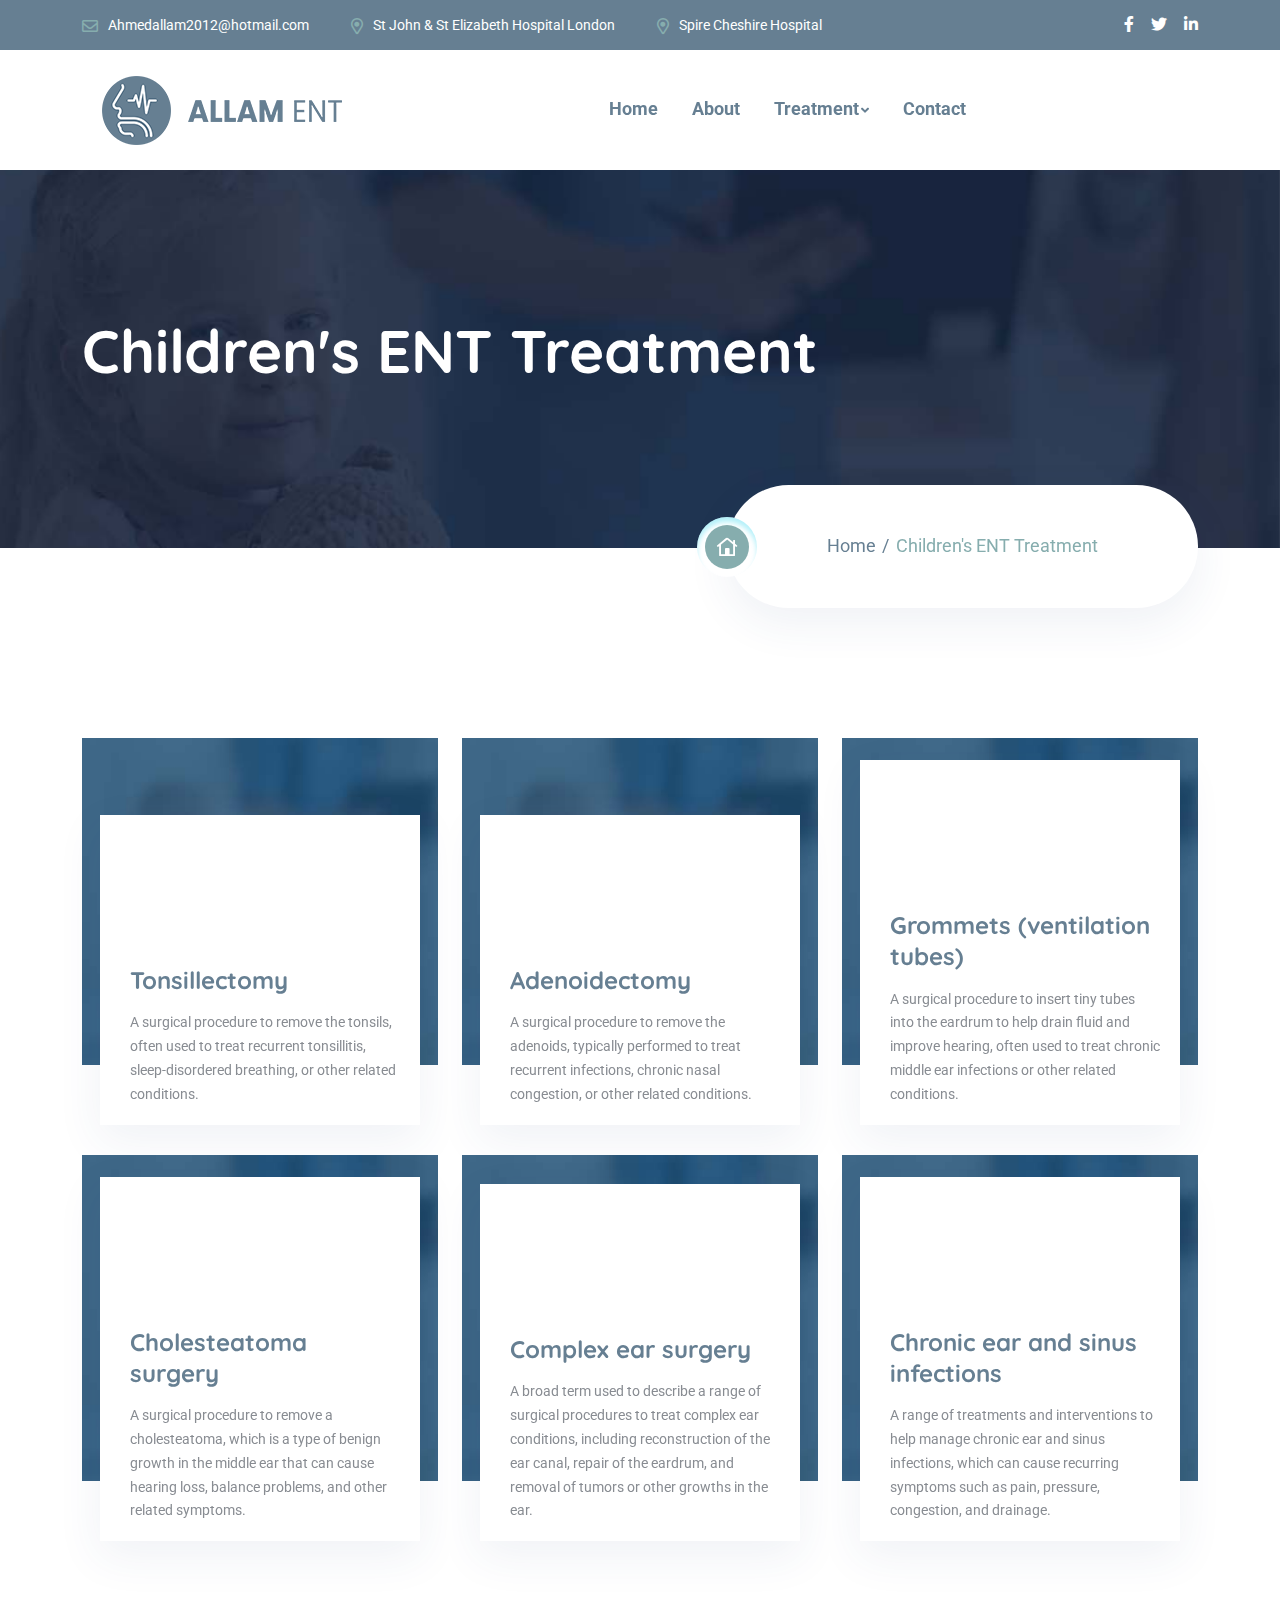
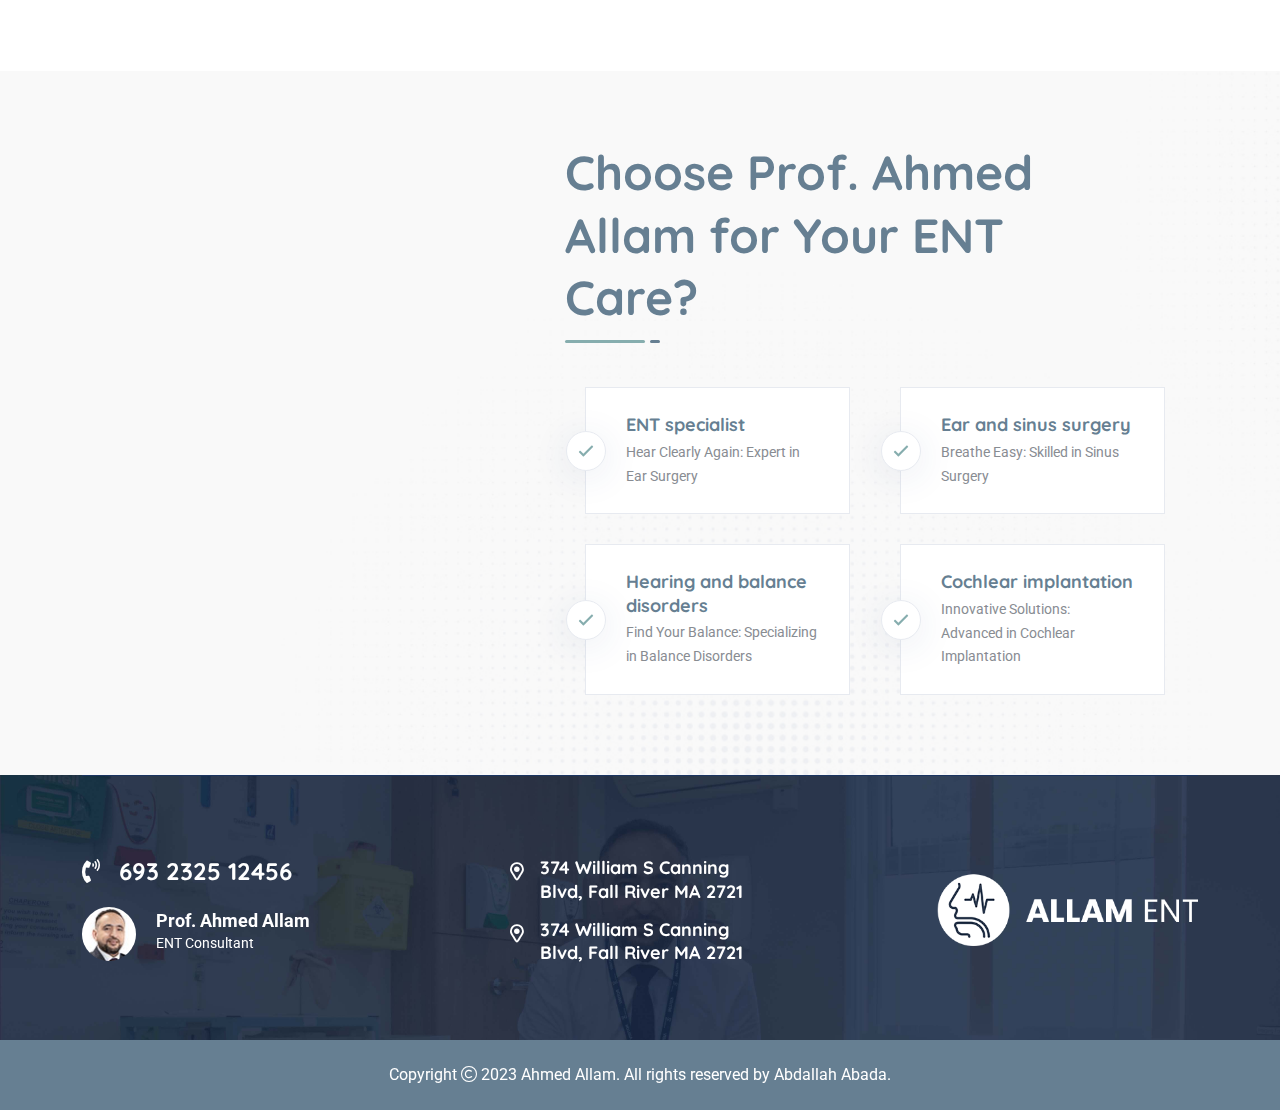
<file: children.html>
<!DOCTYPE html>
<html class="no-js" lang="zxx">
  <head>
    <meta charset="utf-8" />
    <meta http-equiv="x-ua-compatible" content="ie=edge" />
    <title>Prof Ahmed Allam</title>
    <meta name="author" content="Vecuro" />
    <meta
      name="description"
      content="Medixi - Medical and Health Care HTML Template"
    />
    <meta
      name="keywords"
      content="Medixi - Medical and Health Care HTML Template"
    />
    <meta name="robots" content="INDEX,FOLLOW" />

    <!-- Mobile Specific Metas -->
    <meta
      name="viewport"
      content="width=device-width, initial-scale=1, shrink-to-fit=no"
    />

    <!--==============================
	   Google Web Fonts
	============================== -->
    <link rel="preconnect" href="https://fonts.gstatic.com" />
    <link
      href="https://fonts.googleapis.com/css2?family=Dancing+Script:wght@400;700&family=Quicksand:wght@400;700&family=Roboto:wght@400;500;700&display=swap"
      rel="stylesheet"
    />

    <!-- Favicons - Place favicon.ico in the root directory -->
    <link
      rel="shortcut icon"
      href="assets/img/favicon.png"
      type="image"
    />
    <link rel="icon" href="assets/img/favicon.png" type="image" />

    <!--==============================
	    All CSS File
	============================== -->
    <!-- Bootstrap -->
    <link rel="stylesheet" href="assets/css/bootstrap.min.css" />
    <!-- <link rel="stylesheet" href="assets/css/app.min.css"> -->
    <!-- Fontawesome Icon -->
    <link rel="stylesheet" href="assets/css/fontawesome.min.css" />
    <!-- Layerslider -->
    <link rel="stylesheet" href="assets/css/layerslider.min.css" />
    <!-- jQuery DatePicker -->
    <link rel="stylesheet" href="assets/css/jquery.datetimepicker.min.css" />
    <!-- Magnific Popup -->
    <link rel="stylesheet" href="assets/css/magnific-popup.min.css" />
    <!-- Slick Slider -->
    <link rel="stylesheet" href="assets/css/slick.min.css" />
    <!-- Animate CSS -->
    <link rel="stylesheet" href="assets/css/animate.min.css" />
    <!-- Theme Custom CSS -->
    <link rel="stylesheet" href="assets/css/style.css" />
  </head>

  <body class="">

    <!--********************************
   		Code Start From Here 
	******************************** -->
    <!--==============================
    Mobile Menu
  ============================== -->
  <div class="vs-menu-wrapper">
    <div class="vs-menu-area text-center">
      <button class="vs-menu-toggle"><i class="fal fa-times"></i></button>
      <div class="mobile-logo">
        <a href="index.html"
          ><h3>Prof Ahmed Allam</h3></a>
      </div>
      <div class="vs-mobile-menu">
        <ul>
          <li class="menu-item-has-children">
            <a href="#">Home</a>
          </li>
          <li>
            <a href="index.html#about">About Us</a>
          </li>
          <li class="menu-item-has-children">
            <a>Treatment</a>
            <ul class="sub-menu">
              <li><a href="#">Children's ENT Treatment</a></li>
              <li><a href="adult.html">Adult ENT Treatment</a></li>
            </ul>
          </li>
          <li>
            <a href="index.html#contact">Contact Us</a>
          </li>
        </ul>
      </div>
    </div>
  </div>
    <!--==============================
        Header Area
    ==============================-->
    <header class="header-wrapper header-layout1">
      <!-- Header Top -->
      <div class="header-top bg-title py-2 d-none d-md-block">
        <div class="container container-style1 py-1">
          <div class="row justify-content-center justify-content-xl-between">
            <div class="col-auto">
              <ul class="header-top-info list-unstyled m-0">
                <li>
                  <i class="far fa-envelope"></i
                  ><a href="mailto:support@hospital.com" class="text-reset"
                    >Ahmedallam2012@hotmail.com</a
                  >
                </li>
                <li>
                  <i class="far fa-map-marker-alt"></i>St John & St Elizabeth Hospital London
                </li>
                <li><i class="far fa-map-marker-alt"></i>Spire Cheshire Hospital</li>
              </ul>
            </div>
            <div class="col-auto d-none d-xl-block">
              <ul class="head-top-links text-end">
                <li>
                  <ul class="header-social">
                    <li>
                      <a href="#"><i class="fab fa-facebook-f"></i></a>
                    </li>
                    <li>
                      <a href="#"><i class="fab fa-twitter"></i></a>
                    </li>
                    <li>
                      <a href="#"><i class="fab fa-linkedin-in"></i></a>
                    </li>
                  </ul>
                </li>
              </ul>
            </div>
          </div>
        </div>
      </div>
      <!-- Sticky Active -->
      <div class="sticky-wrap">
        <div class="sticky-active">
          <!-- Header Main -->
          <div class="header-main">
            <div class="container container-style1 position-relative">
              <div class="row align-items-center justify-content-between">
                <div class="col-auto">
                  <div class="header1-logo py-2">
                    <img src="assets/img/logo.png" alt="">
                  </div>
                </div>
                <div class="col text-end text-lg-center">
                  <nav class="main-menu menu-style1 d-none d-lg-block">
                    <ul>
                      <li class="mega-menu-wrap">
                        <a href="index.html"
                          >Home</a>
                      </li>
                      <li>
                        <a href="index.html#about">About</a>
                      </li>
                      <li class="menu-item-has-children">
                        <a href="#treatment">Treatment</a>
                        <ul class="sub-menu">
                          <li><a href="#">Children's ENT Treatment</a></li>
                          <li>
                            <a href="adult.html">Adult ENT Treatment</a>
                          </li>
                        </ul>
                      </li>
                      <li>
                        <a href="index.html#contact">Contact</a>
                      </li>
                    </ul>
                  </nav>
                  <button class="vs-menu-toggle d-inline-block d-lg-none">
                    <i class="fas fa-bars"></i>
                  </button>
                </div>
                <div class="col-auto d-none-xxxl">
                  <div
                    class="header-call phone-box d-flex align-items-center style2"
                  >
                    <a href="tel:+447704 98583" class="box-icon"
                      ><i class="fas fa-phone-alt"></i
                    ></a>
                    <div class="media-body">
                      <span class="fs-xs text-title">Call Anytime</span>
                      <p class="h4 fw-bold lh-1 mb-0">
                        <a href="tel:+447704 985839">  +44 7704 985839</a>
                      </p>
                    </div>
                  </div>
                </div>
              </div>
            </div>
          </div>
        </div>
      </div>
    </header>
    <!--==============================
    Breadcumb
============================== -->
    <div class="breadcumb-wrapper">
      <div
        class="parallax"
        data-parallax-image="assets/img/breadcurmb/children.jpg"
      ></div>
      <div class="container z-index-common">
        <div class="breadcumb-content">
          <h1 class="breadcumb-title">Children's ENT Treatment</h1>
          <div class="breadcumb-menu-wrap">
            <i class="far fa-home-lg"></i>
            <ul class="breadcumb-menu">
              <li><a href="index.html">Home</a></li>
              <li class="active">Children's ENT Treatment</li>
            </ul>
          </div>
        </div>
      </div>
    </div>
    <!--==============================
    Treatment Area
    ==============================-->
    <section class="vs-service-wrapper space-top space-md-bottom">
      <div class="container">
        <div class="row">
          <div class="col-md-6 col-xl-4">
            <div class="service-thumb">
              <div class="sr-img">
                <img
                  class="w-100"
                  src="assets/img/service/child-treat.jpg"
                  alt="Serivce Image"
                />
              </div>
              <div class="sr-body">
                <span class="sr-icon"
                  ><i class="flaticon-discuss fa-3x"></i
                ></span>
                <h3 class="h4 sr-title">Tonsillectomy</a>
                </h3>
                <div class="sr-content">
                  <p class="sr-text">
                    A surgical procedure to remove the tonsils, often used to
                    treat recurrent tonsillitis, sleep-disordered breathing, or
                    other related conditions.
                  </p>
                </div>
              </div>
            </div>
          </div>

          <div class="col-md-6 col-xl-4">
            <div class="service-thumb">
              <div class="sr-img">
                <img
                  class="w-100"
                  src="assets/img/service/child-treat.jpg"
                  alt="Serivce Image"
                />
              </div>
              <div class="sr-body">
                <span class="sr-icon"
                  ><i class="flaticon-group fa-3x"></i
                ></span>
                <h3 class="h4 sr-title">Adenoidectomy</h3>
                <div class="sr-content">
                  <p class="sr-text">
                    A surgical procedure to remove the adenoids, typically
                    performed to treat recurrent infections, chronic nasal
                    congestion, or other related conditions.
                  </p>
                </div>
              </div>
            </div>
          </div>
          <div class="col-md-6 col-xl-4">
            <div class="service-thumb">
              <div class="sr-img">
                <img
                  class="w-100"
                  src="assets/img/service/child-treat.jpg"
                  alt="Serivce Image"
                />
              </div>
              <div class="sr-body">
                <span class="sr-icon"
                  ><i class="flaticon-quality-of-life fa-3x"></i
                ></span>
                <h3 class="h4 sr-title">Grommets (ventilation tubes)</h3>
                <div class="sr-content">
                  <p class="sr-text">
                    A surgical procedure to insert tiny tubes into the eardrum
                    to help drain fluid and improve hearing, often used to treat
                    chronic middle ear infections or other related conditions.
                  </p>
                </div>
              </div>
            </div>
          </div>
          <div class="col-md-6 col-xl-4">
            <div class="service-thumb">
              <div class="sr-img">
                <img
                  class="w-100"
                  src="assets/img/service/child-treat.jpg"
                  alt="Serivce Image"
                />
              </div>
              <div class="sr-body">
                <span class="sr-icon"
                  ><i class="flaticon-healthcare fa-3x"></i
                ></span>
                <h3 class="h4 sr-title">Cholesteatoma surgery</h3>
                <div class="sr-content">
                  <p class="sr-text">
                    A surgical procedure to remove a cholesteatoma, which is a
                    type of benign growth in the middle ear that can cause
                    hearing loss, balance problems, and other related symptoms.
                  </p>
                </div>
              </div>
            </div>
          </div>
          <div class="col-md-6 col-xl-4">
            <div class="service-thumb">
              <div class="sr-img">
                <img
                  class="w-100"
                  src="assets/img/service/child-treat.jpg"
                  alt="Serivce Image"
                />
              </div>
              <div class="sr-body">
                <span class="sr-icon"
                  ><i class="flaticon-medical-symbol fa-3x"></i
                ></span>
                <h3 class="h4 sr-title">Complex ear surgery</h3>
                <div class="sr-content">
                  <p class="sr-text">
                    A broad term used to describe a range of surgical procedures
                    to treat complex ear conditions, including reconstruction of
                    the ear canal, repair of the eardrum, and removal of tumors
                    or other growths in the ear.
                  </p>
                </div>
              </div>
            </div>
          </div>
          <div class="col-md-6 col-xl-4">
            <div class="service-thumb">
              <div class="sr-img">
                <img
                  class="w-100"
                  src="assets/img/service/child-treat.jpg"
                  alt="Serivce Image"
                />
              </div>
              <div class="sr-body">
                <span class="sr-icon"
                  ><i class="flaticon-stethoscope fa-3x"></i
                ></span>
                <h3 class="h4 sr-title">Chronic ear and sinus infections</h3>
                <div class="sr-content">
                  <p class="sr-text">
                    A range of treatments and interventions to help manage
                    chronic ear and sinus infections, which can cause recurring
                    symptoms such as pain, pressure, congestion, and drainage.
                  </p>
                </div>
              </div>
            </div>
          </div>
        </div>
      </div>
    </section>
    <!--==============================
    Features Area
    ==============================-->
    <section
      class="features-wrapper"
      data-bg-src="assets/img/bg/bg-shape-10.jpg"
    >
      <div class="container vs-container p-10opx">
        <div class="row gx-0">
          <div class="col-xl col-xxl">
            <div
              class="features-video-box position-relative vs-surface wow"
              data-wow-delay="0.3s"
              data-bg-src="assets/img/about/featchers-child.jpg"
            >
              <!-- <a
                href="https://www.youtube.com/watch?v=_sI_Ps7JSEk"
                class="play-btn popup-video style2 position-center"
                ><i class="fas fa-play"></i
              ></a> -->
            </div>
          </div>
          <div class="col-xl-7 col-xxl-6">
            <div class="features-inner">
              <div class="row justify-content-center justify-content-xl-start">
                <div class="col-md-10 col-lg-7 col-xl-9 mb-4">
                  <div class="features-about text-center text-xl-start">
                    <h2 class="h1 title-divider">
                      Choose Prof. Ahmed Allam for Your ENT Care?
                    </h2>
                    <div
                      data-bg-src="assets/img/about/featchers-child.jpg"
                    ></div>
                    <!-- <p>
                      Dr. Ahmed Allam is an ENT specialist you can trust. His
                      expertise, dedication, and commitment to high-quality care
                      have earned him numerous awards and fellowships, and his
                      patients consistently praise him for his compassionate
                      approach and excellent outcomes. Whether you're seeking
                      treatment for yourself or your child, Dr. Allam and his
                      team are here to provide world-class ENT care in London
                      and Cairo.
                    </p> -->
                  </div>
                </div>
                <div class="col-lg-10 col-xl-11 col-xxl-12">
                  <div
                    class="row justify-content-center justify-content-xl-start"
                  >
                    <div class="col-sm-6 col-xxl-auto mb-30">
                      <div class="feaures-mark text-center text-md-start">
                        <span class="mark-icon"
                          ><i class="far fa-check"></i
                        ></span>
                        <h3 class="mark-title h5 mb-1">ENT specialist</h3>
                        <p class="mark-text fs-xs mb-0">
                          Hear Clearly Again: Expert in Ear Surgery
                        </p>
                      </div>
                    </div>
                    <div class="col-sm-6 col-xxl-auto mb-30">
                      <div class="feaures-mark text-center text-md-start">
                        <span class="mark-icon"
                          ><i class="far fa-check"></i
                        ></span>
                        <h3 class="mark-title h5 mb-1">
                          Ear and sinus surgery
                        </h3>
                        <p class="mark-text fs-xs mb-0">
                          Breathe Easy: Skilled in Sinus Surgery
                        </p>
                      </div>
                    </div>
                    <div class="col-sm-6 col-xxl-auto mb-30">
                      <div class="feaures-mark text-center text-md-start">
                        <span class="mark-icon"
                          ><i class="far fa-check"></i
                        ></span>
                        <h3 class="mark-title h5 mb-1">
                          Hearing and balance disorders
                        </h3>
                        <p class="mark-text fs-xs mb-0">
                          Find Your Balance: Specializing in Balance Disorders
                        </p>
                      </div>
                    </div>
                    <div class="col-sm-6 col-xxl-auto mb-30">
                      <div class="feaures-mark text-center text-md-start">
                        <span class="mark-icon"
                          ><i class="far fa-check"></i
                        ></span>
                        <h3 class="mark-title h5 mb-1">
                          Cochlear implantation
                        </h3>
                        <p class="mark-text fs-xs mb-0">
                          Innovative Solutions: Advanced in Cochlear
                          Implantation
                        </p>
                      </div>
                    </div>
                  </div>
                </div>
              </div>
            </div>
          </div>
        </div>
      </div>
    </section>
    <!--==============================
			Footer Area
	==============================-->
  <footer
  class="footer-wrapper footer-layout1"
  data-bg-src="assets/img/bg/footer.jpg"
>
  <div class="container">
    <div class="footer-top">
      <div class="row align-items-center justify-content-between"></div>
    </div>
  </div>
  <div class="widget-area">
    <div class="container">
      <div class="row justify-content-between">
        <!-- Footer left side -->
        <div class="col-md-6 col-lg-3 col-xl-3">
          <div class="widget footer-widget">
            <!-- <h3 class="widget_title">Your trusted ENT specialist</h3> -->
            <div class="vs-widget-about">
              <h4>
                <a class="footer-phone-number" href="tel:693232512456"
                  ><i class="fas fa-phone-volume me-2 pe-1"></i> 693 2325
                  12456</a
                >
              </h4>
              <div class="d-flex mt-3 pt-1">
                <div class="avater-small mr-20">
                  <img
                    src="assets/img/author/footer-01.jpg"
                    alt="Avater Image"
                  />
                </div>
                <div class="media-body align-self-center">
                  <h5 class="mb-0 font-body lh-1 text-white">
                    Prof. Ahmed Allam
                  </h5>
                  <span class="text-theme fs-xs lh-1"
                    >ENT Consultant</span
                  >
                </div>
              </div>
            </div>
          </div>
        </div>
        <!-- Footer left side -->
        <div class="col-md-6 col-lg-3 col-xl-3">
          <div class="widget footer-widget">
            <div class="vs-widget-about">
              <!-- <h4>
                <div class="widget footer-widget">
                  <div
                  class="col-sm-6 col-md-auto pt-20 pt-sm-0 pb-20 pb-sm-0 text-left text-sm-start"
                >
                  <div class="footer-social">
                    <a href="#"><i class="fab fa-facebook-f"></i></a>
                    <a href="#"><i class="fab fa-twitter"></i></a>
                    <a href="#"><i class="fab fa-linkedin-in"></i></a>
                  </div>
                </div>
              </h4> -->
              <div class="address-line">
                <i class="far fa-map-marker-alt text-theme fs-md"></i>
                <h5 style="color: #fff;">374 William S Canning Blvd, Fall River MA 2721</h5>
              </div>
              <div class="address-line">
                <i class="far fa-map-marker-alt text-theme fs-md"></i>
                <h5 style="color:#fff ;">374 William S Canning Blvd, Fall River MA 2721</h5>
              </div>
            </div>
          </div>
        </div>
        <!-- Footer right side -->
        <div class="col-md-6 col-lg-3 col-xl-3">
          <div class="widget footer-widget">
            <div class="vs-widget-about">
              <div>
                <img
                  src="assets/img/author/logo.png"
                  alt="Avater Image"
                />
              </div>
            </div>
          </div>
        </div>
        <!-- Footer right side -->
        <!-- <div class="col-md-6 col-lg-3 col-xl-auto">
          <!-- <div class="widget footer-widget">
            <div
            class="col-sm-6 col-md-auto pt-20 pt-sm-0 pb-20 pb-sm-0 text-center text-sm-end"
          >
            <div class="footer-social">
              <a href="#"><i class="fab fa-facebook-f"></i></a>
              <a href="#"><i class="fab fa-twitter"></i></a>
              <a href="#"><i class="fab fa-linkedin-in"></i></a>
            </div>
          </div> -->
          <!-- <div class="address-line">
            <i class="far fa-map-marker-alt text-theme fs-md"></i>
            <a href="#" class="text-reset fs-md"
              >374 William S Canning Blvd, Fall River MA 2721</a
            >
          </div>
          <div class="address-line">
            <i class="far fa-map-marker-alt text-theme fs-md"></i>
            <a href="#" class="text-reset fs-md"
              >374 William S Canning Blvd, Fall River MA 2721</a
            >
          </div> -->
          <!-- </div> 
        </div> -->
      </div>
    </div>
  </div>
  <div class="copyright bg-theme">
    <div class="container">
      <div class="row align-items-center justify-content-between">
        <div class="text-center align-items-center">
          <p class="align-items-center mb-0 text-white">
            Copyright <i class="fal fa-copyright"></i> 2023
            <a class="text-white" href="index.html">Ahmed Allam</a>. All
            rights reserved by
            <a
              class="text-white"
              href="https://www.linkedin.com/in/abdallahabada/"
              >Abdallah Abada</a
            >.
          </p>
        </div>
      </div>
    </div>
  </div>
</footer>

    <!--********************************
			Code End  Here 
	******************************** -->

    <!-- Scroll To Top -->
    <a href="#" class="scrollToTop scroll-bottom style2"
      ><i class="fas fa-arrow-alt-up"></i
    ></a>

    <!--==============================
        All Js File
    ============================== -->
    <!-- Jquery -->
    <script src="assets/js/vendor/jquery-3.6.0.min.js"></script>
    <!-- Slick Slider -->
    <script src="assets/js/slick.min.js"></script>
    <!-- <script src="assets/js/app.min.js"></script> -->
    <!-- Layerslider -->
    <script src="assets/js/layerslider.utils.js"></script>
    <script src="assets/js/layerslider.transitions.js"></script>
    <script src="assets/js/layerslider.kreaturamedia.jquery.js"></script>
    <!-- Bootstrap -->
    <script src="assets/js/bootstrap.min.js"></script>
    <!-- jQuery Datepicker -->
    <script src="assets/js/jquery.datetimepicker.min.js"></script>
    <!-- Magnific Popup -->
    <script src="assets/js/jquery.magnific-popup.min.js"></script>
    <!-- Isotope Filter -->
    <script src="assets/js/imagesloaded.pkgd.min.js"></script>
    <script src="assets/js/isotope.pkgd.min.js"></script>
    <!-- Parallax Scroll -->
    <script src="assets/js/universal-parallax.min.js"></script>
    <!-- WOW Animation -->
    <script src="assets/js/wow.min.js"></script>
    <!-- Custom Carousel -->
    <script src="assets/js/vscustom-carousel.min.js"></script>
    <!-- Form Js -->
    <script src="assets/js/ajax-mail.js"></script>
    <!-- Main Js File -->
    <script src="assets/js/main.js"></script>
  </body>
</html>
</file>
<file: assets/css/style.css>
/*
Template Name: Medixi
Template URL: https://html.vecurosoft.com/medixi
Description: Medixi - Medical and Health Care HTML Template
Author: Vecuro
Author URI: https://themeforest.net/user/vecuro_themes
Version: 1.0.0
*/
/*=================================
    CSS Index Here
==================================*/
/*
01. Theme Base
    1.1. Variable
    1.2. Mixin
    1.3. Function
    1.4. Typography
    1.5. Extend
02. Reset
    2.1. Containerx
    2.2. Grid
    2.3. Input
    2.4. Slick Slider
    2.5. Mobile Menu
    2.6. Date & Time Picker
03. Utilities
    3.1. Preloader
    3.2. Buttons
    3.3. Titles
    3.4. Common
    3.6. Font
    3.7. Background
    3.8. Text Color
    3.9. Overlay
    3.10. Animation
    3.11. Flaticon
04. Template Style
    4.1. Widget
    4.2. Header
    4.3. Footer
    4.4. Breadcumb
    4.5. Popup Search
    4.6. Popup Side Menu
    4.7. Pagination
    4.8. Blog
    4.9. Comments
    4.10. Hero Area
    4.11. About
    4.12. Services
    4.13. Team
    4.14. Form Style
    4.15. Testimonial
    4.16. Skill Area
    4.17. Brand
    4.18. Accordion
    4.19. Project
    4.20. Features
    4.21. Contact
    4.22. Woocommerce
    4.23. Shop
    4.24. Simple Sections
    4.25. Event
05. Spacing

*/
/*=================================
    CSS Index End
==================================*/
/*=================================
   01. Theme Base
==================================*/
/*------------------- 1.1. Variable-------------------*/
:root {
  --theme-color: #86adae;
  --theme-color2: #667f92;
  --theme-color3: #1c4e75;
  --theme-color4: #a2d4c4;
  --title-color: #667f92;
  --title-color2: #000000;
  --body-color: #888c92;
  --body-color2: #555555;
  --secondary-color: #cdf8ff;
  --smoke-color: #f3f6f7;
  --light-color: #afafaf;
  --black-color: #000000;
  --dark-color: #060d0f;
  --white-color: #ffffff;
  --yellow-color: #fec624;
  --success-color: #28a745;
  --error-color: #a2d4c4;
  --border-color: rgba(0, 0, 0, 0.1);
  --title-font: "Quicksand", sans-serif;
  --body-font: "Roboto", sans-serif;
  --subtitle-font: "Dancing Script", cursive;
  --icon-font: "Font Awesome 5 Pro";
  --flaticon: "Flaticon";
  --ripple-ani-duration: 5s;
}

.home-five {
  --theme-color: #f20000;
  --title-color: #000000;
  --body-color: #555555;
}

/*------------------- 1.2. Mixin -------------------*/
/*------------------- 1.3. Function -------------------*/
/*------------------- 1.4. Typography -------------------*/
html,
body {
  scroll-behavior: smooth !important;
}

body {
  font-family: var(--body-font);
  font-size: 16px;
  font-weight: 400;
  color: var(--body-color);
  line-height: 26px;
  overflow-x: hidden;
  -webkit-font-smoothing: antialiased;
}

iframe {
  border: none;
  width: 100%;
}

.slick-slide:focus,
button:focus,
a:focus,
a:active,
input,
input:hover,
input:focus,
input:active,
textarea,
textarea:hover,
textarea:focus,
textarea:active {
  outline: none;
}

input:focus {
  outline: none;
  box-shadow: none;
}

img:not([draggable]),
embed,
object,
video {
  max-width: 100%;
  height: auto;
}

ul {
  list-style-type: disc;
}

ol {
  list-style-type: decimal;
}

table {
  margin: 0 0 1.5em;
  width: 100%;
  border-collapse: collapse;
  border-spacing: 0;
}

th {
  font-weight: 500;
}

td,
th {
  border-top: 1px solid var(--border-color);
  padding: 9px;
}

a {
  color: var(--theme-color);
  text-decoration: none;
  outline: 0;
  transition: all ease 0.4s;
}
a:hover {
  color: var(--title-color);
}
a:active,
a:focus,
a:hover,
a:visited {
  text-decoration: none;
  outline: 0;
}

button {
  transition: all ease 0.4s;
}

img {
  border: none;
  max-width: 100%;
}

h1 a,
h2 a,
h3 a,
h4 a,
h5 a,
h6 a,
p a,
span a {
  font-size: inherit;
  font-family: inherit;
  font-weight: inherit;
  line-height: inherit;
}

p {
  margin: 0 0 15px 0;
  color: var(--body-color);
  line-height: 1.7;
}

.h1,
h1,
.h2,
h2,
.h3,
h3,
.h4,
h4,
.h5,
h5,
.h6,
h6 {
  font-family: var(--title-font);
  color: var(--title-color);
  text-transform: none;
  font-weight: 700;
  line-height: 1.3;
  margin: 0 0 15px 0;
}

.h1,
h1 {
  font-size: 48px;
}

.h2,
h2 {
  font-size: 36px;
}

.h3,
h3 {
  font-size: 30px;
}

.h4,
h4 {
  font-size: 24px;
}

.h5,
h5 {
  font-size: 18px;
}

.h6,
h6 {
  font-size: 16px;
}

/* Large devices */
@media (max-width: 1199px) {
  .h1,
  h1 {
    font-size: 42px;
  }
  .h2,
  h2 {
    font-size: 32px;
  }
  .h3,
  h3 {
    font-size: 26px;
  }
  .h4,
  h4 {
    font-size: 22px;
  }
}
/* Medium devices */
@media (max-width: 992px) {
  .h1,
  h1 {
    font-size: 38px;
  }
  .h2,
  h2 {
    font-size: 28px;
  }
  .h3,
  h3 {
    font-size: 24px;
  }
  .h4,
  h4 {
    font-size: 20px;
  }
}
/* Small devices */
@media (max-width: 767px) {
  .h1,
  h1 {
    font-size: 32px;
  }
  .h2,
  h2 {
    font-size: 24px;
  }
  .h3,
  h3 {
    font-size: 22px;
  }
}
/* Extra small devices */
@media (max-width: 576px) {
  .h1,
  h1 {
    font-size: 24px;
  }
  .h2,
  h2 {
    font-size: 22px;
  }
}
/*------------------- 1.5. Extend -------------------*/
/*=================================
    02. Reset
==================================*/
/*------------------- 2.1. Container -------------------*/
@media only screen and (min-width: 1300px) {
  .container-xxl,
  .container-xl,
  .container-lg,
  .container-md,
  .container-sm,
  .container {
    --bs-gutter-x: 0.75rem;
    max-width: calc(1220px + var(--bs-gutter-x) * 2);
  }
  .home-five .container-xxl,
  .home-five .container-xl,
  .home-five .container-lg,
  .home-five .container-md,
  .home-five .container-sm,
  .home-five .container,
  .home-four .container-xxl,
  .home-four .container-xl,
  .home-four .container-lg,
  .home-four .container-md,
  .home-four .container-sm,
  .home-four .container {
    --bs-gutter-x: 0.75rem;
    max-width: calc(1295px + var(--bs-gutter-x) * 2);
  }
}
@media only screen and (max-width: 1600px) {
  .container-fluid.px-0:not(.default) {
    padding-left: 15px !important;
    padding-right: 15px !important;
  }
  .container-fluid.px-0:not(.default) .row {
    margin-left: 0 !important;
    margin-right: 0 !important;
  }
}
@media (min-width: 1600px) {
  .custom-container {
    max-width: 1620px;
  }
  .container-style1 {
    max-width: 1400px;
  }
  .vs-container {
    max-width: 1565px;
    margin-left: 0;
    margin-right: auto;
    padding: 40px 0 60px 0;
    /* Hight Resoulation devices */
  }
}
@media (min-width: 1600px) and (min-width: 1921px) {
  .vs-container {
    margin-left: auto;
  }
}
@media (min-width: 1600px) and (max-width: 1920px) {
  .home-four .container-style2,
  .home-five .container-style2,
  .container-style2 {
    margin-left: auto;
    margin-right: 0;
    padding-right: 0;
    overflow: hidden;
    max-width: calc(1586px + var(--bs-gutter-x));
  }
}
@media (max-width: 1599.99px) {
  .d-none-xxxl {
    display: none !important;
  }
  .vs-container {
    max-width: 100%;
  }
}
.carousel-container {
  max-width: 1320px;
  padding: 0 50px;
  margin: 0 auto;
  overflow: hidden;
  /* Medium Large devices */
  /* Large devices */
  /* Medium devices */
  /* Small devices */
  /* Extra small devices */
}
@media (max-width: 1399px) {
  .carousel-container {
    max-width: 1200px;
    padding: 0 45px;
  }
}
@media (max-width: 1199px) {
  .carousel-container {
    max-width: 980px;
    padding: 0 25px;
  }
}
@media (max-width: 992px) {
  .carousel-container {
    max-width: 740px;
    padding: 0 25px;
  }
}
@media (max-width: 767px) {
  .carousel-container {
    max-width: 560px;
    padding: 0 25px;
  }
}
@media (max-width: 576px) {
  .carousel-container {
    max-width: 100%;
    padding: 0 15px;
  }
}
.carousel-container .slick-list {
  overflow: visible;
}
.carousel-container .slick-slide {
  opacity: 0;
  visibility: hidden;
  transition: all ease 0.4s;
}
.carousel-container .slick-slide.slick-active {
  opacity: 1;
  visibility: visible;
}

/*------------------- 2.2. Grid -------------------*/
.slick-track > [class*="col"] {
  flex-shrink: 0;
  width: 100%;
  max-width: 100%;
  padding-right: calc(var(--bs-gutter-x) / 2);
  padding-left: calc(var(--bs-gutter-x) / 2);
  margin-top: var(--bs-gutter-y);
}

.gx-2px {
  --bs-gutter-x: 2px;
}

@media (min-width: 1399px) {
  .gx-20 {
    --bs-gutter-x: 20px;
  }
  .gx-30 {
    --bs-gutter-x: 30px;
  }
  .gx-40 {
    --bs-gutter-x: 40px;
  }
  .gx-60 {
    --bs-gutter-x: 60px;
  }
}
/*------------------- 2.3. Input -------------------*/
.form-select,
.form-control {
  border-radius: 0;
  height: 60px;
  padding: 0 30px;
  padding-right: 60px;
  border: 1px solid #e3e3e3;
  color: var(--body-color);
  background-color: var(--white-color);
  border-radius: 5px;
  font-weight: 400;
}
.form-select:focus,
.form-control:focus {
  outline: 0;
  box-shadow: none;
  background-color: var(--white-color);
  border-color: #e3e3e3;
}
.form-select::-moz-placeholder,
.form-control::-moz-placeholder {
  color: var(--body-color);
  text-transform: capitalize;
}
.form-select::-moz-placeholder,
.form-control::-moz-placeholder {
  color: var(--body-color);
  text-transform: capitalize;
}
.form-select::placeholder,
.form-control::placeholder {
  color: var(--body-color);
  text-transform: capitalize;
}
.form-select.style3,
.form-select.style2,
.form-control.style3,
.form-control.style2 {
  height: 60px;
  color: var(--title-color);
  font-size: 14px;
  border-radius: 9999px;
  border: 2px solid #e5e9ee;
  padding-left: 30px;
  transition: all ease 0.4s;
}
.form-select.style3 ~ i,
.form-select.style2 ~ i,
.form-control.style3 ~ i,
.form-control.style2 ~ i {
  font-size: 16px;
  top: 22px;
  color: var(--title-color);
  right: calc(var(--bs-gutter-x) + 15px);
}
.form-select.style3::-moz-placeholder,
.form-select.style2::-moz-placeholder,
.form-control.style3::-moz-placeholder,
.form-control.style2::-moz-placeholder {
  color: var(--title-color);
}
.form-select.style3::-moz-placeholder,
.form-select.style2::-moz-placeholder,
.form-control.style3::-moz-placeholder,
.form-control.style2::-moz-placeholder {
  color: var(--title-color);
}
.form-select.style3::placeholder,
.form-select.style2::placeholder,
.form-control.style3::placeholder,
.form-control.style2::placeholder {
  color: var(--title-color);
}
.form-select.style3:focus,
.form-select.style2:focus,
.form-control.style3:focus,
.form-control.style2:focus {
  border-color: var(--theme-color);
  box-shadow: 0px 5px 40px 0px rgba(39, 71, 125, 0.1);
}
.form-select.style3,
.form-control.style3 {
  background-color: transparent;
  border: 2px solid #dee4eb;
  background-color: var(--white-color);
}
.form-select.style3:focus,
.form-control.style3:focus {
  border-color: var(--theme-color);
  background-color: var(--white-color);
}

textarea.form-control.style3,
textarea.form-control.style2 {
  border-radius: 20px;
}

.form-select {
  cursor: pointer;
  background-position: right 1.3rem center;
}

.form-control.shadow,
.form-select.shadow {
  box-shadow: 0px 10px 38px 2px rgba(0, 0, 0, 0.05) !important;
}

input.form-control::-webkit-outer-spin-button,
input.form-control::-webkit-inner-spin-button {
  -webkit-appearance: none;
  margin: 0;
}

/* Firefox */
input.form-control[type="number"] {
  -moz-appearance: textfield;
}

textarea.form-control {
  min-height: 150px;
  padding-top: 17px;
  padding-bottom: 17px;
}

input[type="checkbox"] {
  visibility: hidden;
  opacity: 0;
  display: inline-block;
  vertical-align: middle;
  width: 0;
  height: 0;
  display: none;
}
input[type="checkbox"]:checked ~ label:before {
  content: "\f00c";
  color: var(--theme-color);
  border-color: var(--theme-color);
}
input[type="checkbox"] ~ label {
  position: relative;
  padding-left: 30px;
  cursor: pointer;
  display: block;
}
input[type="checkbox"] ~ label:before {
  content: "";
  font-family: var(--icon-font);
  font-weight: 700;
  position: absolute;
  left: 0;
  top: 6px;
  background-color: var(--white-color);
  border: 1px solid var(--border-color);
  height: 18px;
  width: 18px;
  line-height: 18px;
  text-align: center;
  font-size: 12px;
}

input[type="radio"] {
  visibility: hidden;
  opacity: 0;
  display: inline-block;
  vertical-align: middle;
  width: 0;
  height: 0;
  display: none;
}
input[type="radio"] ~ label {
  position: relative;
  padding-left: 28px;
  cursor: pointer;
  line-height: 1;
  display: inline-block;
  font-weight: 600;
  margin-bottom: 0;
}
input[type="radio"] ~ label::before {
  content: "\f111";
  position: absolute;
  font-family: var(--icon-font);
  left: 0;
  top: 1px;
  width: 15px;
  height: 15px;
  padding-left: 0.5px;
  font-size: 0.29rem;
  line-height: 14.9px;
  text-align: center;
  border: 1px solid var(--theme-color);
  border-radius: 100%;
  font-weight: 700;
  background: var(--white-color);
  color: transparent;
  transition: all 0.2s ease;
}
input[type="radio"]:checked ~ label::before {
  border-color: var(--theme-color);
  background-color: var(--theme-color);
  color: var(--white-color);
}

label {
  margin-bottom: 0.6em;
  text-transform: capitalize;
  margin-top: -0.3em;
  display: block;
}

.form-group {
  margin-bottom: var(--bs-gutter-x);
  position: relative;
}

.form-group > i {
  position: absolute;
  right: 30px;
  top: 20px;
  font-size: 18px;
  color: var(--theme-color);
}

.form-control.is-invalid,
.was-validated .form-control:invalid {
  border: 1px solid var(--error-color) !important;
  background-position: right calc(0.375em + 0.8875rem) center;
  background-image: none;
}
.form-control.is-invalid:focus,
.was-validated .form-control:invalid:focus {
  outline: 0;
  box-shadow: none;
}

textarea.form-control.is-invalid {
  background-position: top calc(0.375em + 0.5875rem) right
    calc(0.375em + 0.8875rem);
}

.row.no-gutters > .form-group {
  margin-bottom: 0;
}

.form-messages {
  display: none;
}
.form-messages.mb-0 * {
  margin-bottom: 0;
}
.form-messages.success {
  color: var(--success-color);
  display: block;
}
.form-messages.error {
  color: var(--error-color);
  display: block;
}

.color-select input {
  display: none;
}
.color-select input ~ label {
  margin: 0;
  padding: 5px;
  width: 30px;
  height: 30px;
  background-color: transparent;
  border-radius: 50%;
  vertical-align: middle;
  transition: all ease 0.4s;
}
.color-select input ~ label span {
  display: inline-block;
  border-radius: inherit;
  width: 100%;
  height: 100%;
}
.color-select input ~ label:before {
  display: none;
}
.color-select input:checked ~ label {
  background-color: var(--white-color);
  box-shadow: 0px 10px 42.75px 2.25px rgba(0, 0, 0, 0.2);
}

.quantity {
  position: relative;
  display: inline-block;
  vertical-align: middle;
}
.quantity input {
  width: 85px;
  height: 55px;
  text-align: center;
  border: 1px solid var(--secondary-color);
  color: var(--title-color);
  font-weight: 600;
  font-size: 18px;
  padding-left: 0;
  padding-right: 30px;
  /* Firefox */
}
.quantity input::-webkit-outer-spin-button,
.quantity input::-webkit-inner-spin-button {
  -webkit-appearance: none;
  margin: 0;
}
.quantity input[type="number"] {
  -moz-appearance: textfield;
}
.quantity .qut-btn {
  position: absolute;
  top: 11px;
  right: 10px;
  padding: 0;
  line-height: 1;
  color: var(--title-color);
  font-size: 14px;
  border: none;
  background-color: transparent;
}
.quantity .qut-btn.quantity-minus {
  top: 30px;
}
.quantity .qut-btn:hover {
  color: var(--theme-color);
}

/* Extra small devices */
@media (max-width: 576px) {
  .form-select,
  .form-control {
    padding-right: 30px;
    padding-left: 15px;
  }
}
/*------------------- 2.4. Slick Slider -------------------*/
.slick-track {
  min-width: 100%;
}

.slick-slide img {
  display: inline-block;
}

.slick-dots {
  list-style-type: none;
  padding: 0;
  margin: 0;
  line-height: 0;
  text-align: center;
}
.slick-dots li {
  display: inline-block;
  margin-right: 10px;
}
.slick-dots li:last-child {
  margin-right: 0;
}
.slick-dots button {
  font-size: 0;
  padding: 0;
  background-color: var(--title-color);
  width: 20px;
  height: 8px;
  line-height: 0;
  border-radius: 9999px;
  border: none;
  opacity: 0.3;
  transition: all ease 0.4s;
}
.slick-dots button:hover {
  background-color: var(--theme-color);
  opacity: 1;
}
.slick-dots .slick-active button {
  background-color: var(--theme-color);
  opacity: 1;
  width: 40px;
}

.slick-arrow {
  --arrow-horizontal: -130px;
  position: absolute;
  left: var(--arrow-horizontal);
  top: 50%;
  width: 60px;
  height: 60px;
  line-height: 60px;
  border: none;
  background-color: var(--white-color);
  color: var(--theme-color);
  text-align: center;
  z-index: 4;
  border-radius: 50%;
  box-shadow: 0px 6px 37px 0px rgba(7, 204, 236, 0.2);
  transform: translateY(-50%);
}
.slick-arrow:hover {
  background-color: var(--theme-color);
  color: var(--white-color);
}
.slick-arrow.slick-next {
  left: auto;
  right: var(--arrow-horizontal);
}

.arrow-wrap .slick-arrow {
  opacity: 0;
  visibility: hidden;
}
.arrow-wrap:hover .slick-arrow {
  opacity: 1;
  visibility: visible;
}

.slide-nav1 {
  display: flex;
  align-items: center;
  justify-content: center;
  margin-top: 20px;
}
.slide-nav1 .slick-arrow {
  position: relative;
  --arrow-horizontal: 0;
  top: auto;
  transform: none;
  box-shadow: none;
  background-color: #faf9f9;
  opacity: 1;
  visibility: visible;
  font-size: 22px;
  order: 1;
}
.slide-nav1 .slick-arrow:hover {
  background-color: var(--theme-color);
  color: var(--white-color);
}
.slide-nav1 .slick-arrow.slick-next {
  order: 3;
}
.slide-nav1 .slick-dots {
  order: 2;
  margin: 0 20px;
}
.slide-nav1 .slick-dots button {
  border-radius: 0;
  background-color: var(--title-color);
  opacity: 1;
  width: 10px;
  height: 10px;
  margin-right: 5px;
}
.slide-nav1 .slick-dots button:hover {
  background-color: var(--theme-color);
}
.slide-nav1 .slick-dots li:last-child button {
  margin-right: 0;
}
.slide-nav1 .slick-dots .slick-active button {
  width: 160px;
  background-color: var(--theme-color);
}

/* Extra large devices */
@media (max-width: 1500px) {
  .slick-arrow {
    --arrow-horizontal: -20px;
  }
}
/* Medium Large devices */
@media (max-width: 1399px) {
  .slick-arrow {
    --arrow-horizontal: 40px;
  }
}
/* Medium devices */
@media (max-width: 992px) {
  .slide-nav1 {
    margin-top: 10px;
  }
  .slide-nav1 .slick-dots .slick-active button {
    width: 35px;
    background-color: var(--theme-color);
  }
}
/*------------------- 2.5. Mobile Menu -------------------*/
.vs-menu-wrapper {
  position: fixed;
  top: 0;
  left: 0;
  bottom: 0;
  background-color: rgba(0, 0, 0, 0.6);
  z-index: 999999;
  width: 0;
  height: 100%;
  transition: all ease 0.8s;
}
.vs-menu-wrapper .mobile-logo {
  padding-bottom: 25px;
  padding-top: 40px;
  display: inline-block;
}
.vs-menu-wrapper .vs-menu-toggle {
  border: none;
  font-size: 22px;
  position: absolute;
  right: 10px;
  top: 10px;
  padding: 0;
  line-height: 1;
  width: 33px;
  height: 33px;
  line-height: 33px;
  font-size: 18px;
  z-index: 1;
  color: var(--white-color);
  background-color: var(--theme-color);
  border-radius: 50%;
}
.vs-menu-wrapper .vs-menu-toggle:hover {
  background-color: var(--title-color);
  color: var(--white-color);
}
.vs-menu-wrapper .vs-menu-area {
  width: 100%;
  max-width: 310px;
  background-color: #fff;
  border-right: 3px solid var(--theme-color);
  height: 100%;
  position: relative;
  left: -1000px;
  opacity: 0;
  visibility: hidden;
  transition: all ease 1s;
  z-index: 1;
}
.vs-menu-wrapper .vs-menu-area:before {
  content: "";
  position: absolute;
  left: 0;
  right: 0;
  top: 0;
  height: 100%;
  max-height: 122px;
  background-color: var(--theme-color);
  opacity: 0.1;
  z-index: -1;
}
.vs-menu-wrapper.vs-body-visible {
  opacity: 1;
  visibility: visible;
  width: 100%;
  transition: all ease 0.8s;
}
.vs-menu-wrapper.vs-body-visible .vs-menu-area {
  left: 0;
  opacity: 1;
  visibility: visible;
  transition: all ease 1s;
}

.vs-mobile-menu {
  overflow-y: scroll;
  max-height: 58vh;
  padding-bottom: 40px;
  margin-top: 33px;
  text-align: left;
}
.vs-mobile-menu .new-label {
  margin-left: 5px;
  text-transform: capitalize;
  position: absolute;
  top: 50%;
  transform: translateY(-50%);
}
.vs-mobile-menu ul {
  margin: 0;
  padding: 0 0;
}
.vs-mobile-menu ul li {
  border-bottom: 1px solid #fdedf1;
  list-style-type: none;
}
.vs-mobile-menu ul li li:first-child {
  border-top: 1px solid #fdedf1;
}
.vs-mobile-menu ul li a {
  display: block;
  position: relative;
  padding: 12px 0;
  line-height: 1;
  font-size: 16px;
  text-transform: capitalize;
  color: var(--title-color);
}
.vs-mobile-menu ul li a:before {
  content: "\f105";
  font-family: var(--icon-font);
  position: relative;
  left: 0;
  top: 0;
  margin-right: 10px;
  display: inline-block;
}
.vs-mobile-menu ul li.vs-active > a {
  color: var(--theme-color);
}
.vs-mobile-menu ul li.vs-active > a:before {
  transform: rotate(90deg);
}
.vs-mobile-menu ul li ul li {
  padding-left: 20px;
}
.vs-mobile-menu ul li ul li:last-child {
  border-bottom: none;
}
.vs-mobile-menu ul .vs-item-has-children > a:after {
  content: "\f067";
  font-family: var(--icon-font);
  position: absolute;
  right: 0;
  top: 50%;
  font-weight: 400;
  font-size: 12px;
  width: 25px;
  height: 25px;
  line-height: 25px;
  margin-top: -12.5px;
  display: inline-block;
  text-align: center;
  background-color: var(--smoke-color);
  color: var(--title-color);
  box-shadow: 0 0 20px -8px rgba(7, 204, 236, 0.3);
  border-radius: 50%;
}
.vs-mobile-menu ul .vs-item-has-children.vs-active > a:after {
  content: "\f068";
}
.vs-mobile-menu > ul {
  padding: 0 40px;
}
.vs-mobile-menu > ul > li:last-child {
  border-bottom: none;
}

.mobile-menu-form {
  width: 100%;
  max-width: 230px;
  margin-left: auto;
  margin-right: auto;
  display: block;
  position: relative;
}
.mobile-menu-form input {
  height: 35px;
  border: none;
  background-color: var(--white-color);
  border-radius: 5px;
  box-shadow: 0px 10px 60px 0px rgba(0, 0, 0, 0.09);
  padding-left: 20px;
  padding-right: 40px;
}
.mobile-menu-form input:focus {
  box-shadow: 0px 10px 60px 0px rgba(0, 0, 0, 0.09);
}
.mobile-menu-form input::-moz-placeholder {
  color: var(--smoke-color);
  color: var(--theme-color);
}
.mobile-menu-form input::placeholder {
  color: var(--smoke-color);
  color: var(--theme-color);
}
.mobile-menu-form button {
  border: none;
  background-color: transparent;
  color: var(--theme-color);
  position: absolute;
  right: 13px;
  top: 3px;
}

.vs-menu-toggle {
  width: 50px;
  height: 50px;
  padding: 0;
  font-size: 24px;
  border: none;
  background-color: var(--theme-color);
  color: var(--white-color);
  display: inline-block;
  border-radius: 50%;
}

@media (max-width: 400px) {
  .vs-menu-wrapper .vs-menu-area {
    width: 100%;
    max-width: 270px;
  }
  .vs-mobile-menu > ul {
    padding: 0 20px;
  }
}
/*------------------- 2.6. Date & Time Picker -------------------*/
.xdsoft_datetimepicker {
  z-index: 1080;
}
.xdsoft_datetimepicker .xdsoft_datepicker {
  width: 300px;
}

.xdsoft_datetimepicker .xdsoft_current {
  color: var(--theme-color);
}

.xdsoft_datetimepicker .xdsoft_calendar td.xdsoft_current,
.xdsoft_datetimepicker .xdsoft_calendar td.xdsoft_default,
.xdsoft_datetimepicker
  .xdsoft_timepicker
  .xdsoft_time_box
  > div
  > div.xdsoft_current {
  background-color: var(--theme-color);
  border-color: var(--theme-color);
  color: #fff;
}

.xdsoft_datetimepicker .xdsoft_calendar td:hover,
.xdsoft_datetimepicker .xdsoft_timepicker .xdsoft_time_box > div > div:hover {
  background-color: var(--smoke-color);
}

/*=================================
    03. Utilities
==================================*/
/*------------------- 3.1. Preloader -------------------*/
.preloader {
  position: fixed;
  left: 0;
  right: 0;
  top: 0;
  bottom: 0;
  z-index: 999;
  background-color: var(--white-color);
}
.preloader .vs-btn {
  padding: 10px 20px;
  border-radius: 0;
  font-size: 14px;
}

.preloader-inner {
  text-align: center;
  position: absolute;
  left: 50%;
  top: 50%;
  transform: translate(-50%, -50%);
  text-align: center;
}
.preloader-inner img {
  display: block;
  margin: 0 auto 5px auto;
}

.beat-loader {
  stroke: var(--theme-color);
  stroke-dasharray: 175;
  stroke-dashoffset: 350;
  animation: draw 1.4s linear;
  animation-iteration-count: infinite;
}

@keyframes draw {
  to {
    stroke-dashoffset: 0;
  }
}
/*------------------- 3.2. Buttons -------------------*/
.vs-btn {
  position: relative;
  display: inline-block;
  border: none;
  text-align: center;
  background-color: var(--theme-color);
  color: var(--white-color);
  font-size: 16px;
  line-height: 1;
  font-weight: 700;
  padding: 19.5px 48px;
  border-radius: 9999px;
  --icon-shape: 40px;
  --icon-size: 30px;
}
.vs-btn i {
  display: inline-block;
}
.vs-btn:hover {
  background-color: var(--title-color);
  color: var(--white-color);
}
.vs-btn:hover:before,
.vs-btn:hover i {
  animation: shake 0.82s cubic-bezier(0.36, 0.07, 0.19, 0.97) both;
}
.vs-btn.style3,
.vs-btn.style2 {
  margin-left: calc(var(--icon-shape) / 2);
}
.vs-btn.style3:before,
.vs-btn.style2:before {
  content: "";
  position: absolute;
  left: calc(var(--icon-shape) / -2);
  top: 50%;
  width: var(--icon-shape);
  height: var(--icon-shape);
  margin-top: calc(var(--icon-shape) / -2);
  background-color: var(--white-color);
  border-radius: 50%;
  box-shadow: inset 0px 5px 5px 0px rgba(7, 204, 236, 0.3);
  transition: inherit;
}
.vs-btn.style3 i,
.vs-btn.style2 i {
  position: absolute;
  left: calc(var(--icon-size) / -2);
  top: 50%;
  width: var(--icon-size);
  height: var(--icon-size);
  line-height: var(--icon-size);
  margin-top: calc(var(--icon-size) / -2);
  border-radius: 50%;
  background-color: var(--theme-color);
  font-size: 14px;
  transition: inherit;
}
.vs-btn.style2:hover,
.vs-btn.style3 {
  background-color: var(--title-color);
  margin-top: 50px;
}
.vs-btn.style2:hover:before,
.vs-btn.style3:before {
  box-shadow: inset 0px 5px 5px 0px rgba(39, 71, 125, 0.3);
}
.vs-btn.style2:hover i,
.vs-btn.style3 i {
  background-color: var(--title-color);
}
.vs-btn.style3:hover {
  background-color: var(--theme-color);
}
.vs-btn.style3:hover:before {
  box-shadow: inset 0px 5px 5px 0px rgba(7, 204, 236, 0.3);
}
.vs-btn.style3:hover i {
  background-color: var(--theme-color);
}
.vs-btn.style4 {
  background-color: var(--white-color);
  box-shadow: 0px 15px 42.75px 2.25px rgba(39, 71, 125, 0.07);
  color: var(--body-color);
}
.vs-btn.style4.active,
.vs-btn.style4:hover {
  background-color: var(--theme-color);
  color: var(--white-color);
  box-shadow: none;
}
.vs-btn.hover-white:hover {
  background-color: var(--white-color);
  color: var(--title-color);
}
.vs-btn.hover-white i {
  color: var(--white-color);
}
.vs-btn.style5 {
  padding: 14.5px 29px;
}
.vs-btn.style6,
.vs-btn.style5 {
  background-color: var(--theme-color2);
  color: var(--white-color);
}
.vs-btn.style6:hover,
.vs-btn.style5:hover {
  background-color: var(--theme-color4);
  color: var(--white-color);
}
.vs-btn.style7 {
  background-color: var(--theme-color4);
}
.vs-btn.style7:hover {
  background-color: var(--theme-color2);
}
.vs-btn.style8 {
  background-color: var(--title-color);
}
.vs-btn.style8:hover {
  background-color: var(--theme-color2);
}
.vs-btn.style9 {
  background-color: transparent;
  border: 2px solid var(--white-color);
  padding: 16.5px 48px;
}
.vs-btn.style9:hover {
  background-color: var(--white-color);
  color: var(--title-color);
  border-color: transparent;
}

@keyframes shake {
  10%,
  90% {
    transform: translate3d(-1px, 0, 0);
  }
  20%,
  80% {
    transform: translate3d(2px, 0, 0);
  }
  30%,
  50%,
  70% {
    transform: translate3d(-4px, 0, 0);
  }
  40%,
  60% {
    transform: translate3d(4px, 0, 0);
  }
}
.icon-btn {
  z-index: 1;
  display: inline-block;
  position: relative;
  transition: 0s;
}
.icon-btn i {
  display: inline-block;
  width: 45px;
  height: 45px;
  line-height: 45px;
  background-color: var(--white-color);
  color: var(--title-color);
  text-align: center;
  border-radius: 50%;
  transition: all ease 0.4s;
  z-index: 2;
  box-shadow: 0px 5px 10px 0px rgba(39, 71, 125, 0.1);
}
.icon-btn.has-badge {
  margin-right: 7px;
}
.icon-btn .badge {
  right: 0;
  transition: all ease 0.4s;
}
.icon-btn:hover i {
  background-color: var(--theme-color);
  box-shadow: none;
  color: var(--white-color);
}
.icon-btn:hover .badge {
  background-color: var(--title-color);
  color: var(--white-color);
}
.icon-btn.style2 i {
  background-color: var(--theme-color);
  color: var(--white-color);
  box-shadow: none;
}
.icon-btn.style2 i:hover {
  background-color: var(--title-color);
}
.icon-btn.style2:before {
  content: "";
  position: absolute;
  left: -8px;
  top: -8px;
  bottom: -8px;
  right: -8px;
  z-index: -1;
  border-radius: 50%;
  background-color: var(--white-color);
}
.icon-btn.style3 i {
  background-color: #3e5369;
  color: var(--white-color);
  box-shadow: none;
}
.icon-btn.style3.active i,
.icon-btn.style3:hover i {
  background-color: var(--title-color);
  color: var(--white-color);
}
.icon-btn.style4 i {
  background-color: var(--theme-color);
  color: var(--white-color);
  box-shadow: none;
  width: 50px;
  height: 50px;
  line-height: 50px;
  font-size: 24px;
}
.icon-btn.style4 i:hover {
  background-color: var(--title-color);
  color: var(--white-color);
}

.play-btn {
  display: inline-block;
  position: relative;
  z-index: 1;
  --icon-size: 112px;
}
.play-btn > i {
  display: inline-block;
  width: var(--icon-size);
  height: var(--icon-size);
  line-height: var(--icon-size);
  text-align: center;
  background-color: var(--theme-color);
  color: var(--white-color);
  font-size: var(--icon-font-size, 2em);
  border-radius: 50%;
  z-index: 1;
  transition: all ease 0.4s;
}
.play-btn:after,
.play-btn:before {
  content: "";
  position: absolute;
  left: 0;
  top: 0;
  right: 0;
  bottom: 0;
  background-color: var(--theme-color);
  z-index: -1;
  border-radius: 50%;
  transition: all ease 0.4s;
}
.play-btn:after {
  animation-delay: 2s;
}
.play-btn:hover > i,
.play-btn:hover::before,
.play-btn:hover::after {
  background-color: var(--title-color);
  color: var(--white-color);
}
.play-btn.style2:before,
.play-btn.style2:after {
  border: 2px solid var(--white-color);
  background-color: transparent;
  animation-name: ripple-md;
}
.play-btn.style3 {
  --icon-size: 64px;
}
.play-btn.style3:after,
.play-btn.style3:before {
  background-color: var(--white-color);
}
.play-btn.style3 i {
  background-color: var(--white-color);
  color: var(--theme-color);
  font-size: 1.2em;
  transition: all ease 0.4s;
}
.play-btn.style3:hover i {
  background-color: var(--theme-color);
  color: var(--white-color);
}
.play-btn.style4:before,
.play-btn.style4:after,
.play-btn.style4 i {
  background-color: transparent;
  border: 2px solid var(--white-color);
  transition: all ease 0.4s;
}
.play-btn.style4:hover:before,
.play-btn.style4:hover:after {
  border-color: var(--theme-color);
}
.play-btn.style4:hover i {
  background-color: var(--theme-color);
  color: var(--white-color);
  border-color: var(--theme-color);
}

.link-btn {
  font-weight: 500;
  display: inline-block;
  line-height: 0.8;
  position: relative;
  padding-bottom: 2px;
  margin-bottom: -2px;
  letter-spacing: 0.03em;
}
.link-btn i {
  margin-left: 7px;
}
.link-btn:before {
  content: "";
  position: absolute;
  left: 0;
  bottom: 0;
  width: 0;
  height: 1px;
  background-color: var(--theme-color);
  transition: all ease 0.4s;
}
.link-btn:hover {
  color: var(--theme-color);
}
.link-btn:hover::before {
  width: 100%;
}
.link-btn.style2::before {
  width: 100%;
}
.link-btn.style2:hover::before {
  width: 20%;
}

.scroll-btn {
  position: fixed;
  bottom: 300px;
  right: 30px;
  z-index: 94;
  opacity: 0;
  background-color: var(--theme-color);
  color: var(--white-color);
  visibility: hidden;
  display: inline-block;
  text-align: center;
  font-size: 20px;
  width: 60px;
  height: 60px;
  line-height: 60px;
  border-radius: 50%;
  transition: all ease 0.8s;
  /* Small devices */
}
.scroll-btn:focus,
.scroll-btn:hover {
  background-color: var(--title-color);
  color: var(--white-color);
}
.scroll-btn i {
  line-height: inherit;
}
.scroll-btn.show {
  bottom: 120px;
  opacity: 1;
  visibility: visible;
}
@media (max-width: 767px) {
  .scroll-btn {
    width: 40px;
    height: 40px;
    line-height: 40px;
    right: 15px;
    bottom: 50px;
  }
  .scroll-btn.show {
    bottom: 15px;
  }
}

.ripple-icon {
  display: inline-block;
  position: relative;
  z-index: 1;
}
.ripple-icon:after,
.ripple-icon::before {
  content: "";
  position: absolute;
  top: 0;
  right: 0;
  bottom: 0;
  left: 0;
  background-color: var(--theme-color);
  animation: ripple-sm 4s infinite ease-in-out;
  z-index: -1;
  border-radius: 50%;
}
.ripple-icon:after {
  animation-delay: 1.2s;
}
.ripple-icon i {
  width: 70px;
  height: 70px;
  background-color: var(--white-color);
  color: var(--theme-color);
  /* border: 4px solid #a2d4c4; */
  display: inline-block;
  text-align: center;
  line-height: 65px;
  font-size: 2em;
  border-radius: 50%;
  transition: all ease 0.4s;
}
.ripple-icon:hover:not(.hover-default) i {
  background-color: transparent;
  color: var(--white-color);
  border-color: var(--white-color);
}
.ripple-icon.hover-style2:hover i {
  background-color: var(--white-color);
  color: var(--theme-color);
  border-color: var(--theme-color);
}
.ripple-icon.style2 i {
  background-color: var(--theme-color);
  color: var(--white-color);
  font-size: 22px;
}
.ripple-icon.style2:hover i {
  background-color: var(--white-color);
  color: var(--theme-color);
}

.scrollToTop {
  position: fixed;
  right: 60px;
  bottom: 500px;
  opacity: 0;
  visibility: hidden;
  transition: all ease 0.4s;
  z-index: 96;
}
.scrollToTop.show {
  bottom: 60px;
  opacity: 1;
  visibility: visible;
}

.scroll-bottom {
  display: inline-block;
}
.scroll-bottom i {
  width: 60px;
  height: 70px;
  background-color: var(--white-color);
  color: var(--theme-color);
  line-height: 70px;
  text-align: center;
  right: 60px;
  bottom: 0;
  font-size: 1.2em;
  box-shadow: 0 -5px 50px 0 rgba(0, 0, 0, 0.1);
  transition: all ease 0.4s;
}
.scroll-bottom:hover i {
  background-color: var(--theme-color);
  color: var(--white-color);
}
.scroll-bottom.show {
  bottom: 0;
}

.search-btn2 {
  border: none;
  padding: 0;
  background-color: transparent;
  color: var(--title-color);
  font-weight: 600;
  font-size: 14px;
}
.search-btn2 i {
  margin-right: 10px;
  font-size: 18px;
  vertical-align: middle;
  position: relative;
  top: -1px;
}
.search-btn2:hover {
  color: var(--theme-color2);
}

.sec-bottom-btn {
  margin-top: 40px;
  text-align: center;
  margin-bottom: 30px;
}

/* Medium devices */
@media (max-width: 992px) {
  .play-btn.style4 {
    --icon-size: 90px;
    --icon-font-size: 22px;
  }
}
/* Small devices */
@media (max-width: 767px) {
  .play-btn > i {
    width: 60px;
    height: 60px;
    line-height: 60px;
    font-size: 1.2em;
  }
  .scrollToTop {
    right: 20px;
  }
  .scrollToTop.show {
    bottom: 20px;
  }
  .scroll-bottom {
    right: 15px;
  }
  .scroll-bottom i {
    width: 35px;
    height: 35px;
    line-height: 35px;
  }
  .scroll-bottom.show {
    bottom: 15px;
  }
}
/*------------------- 3.3. Titles -------------------*/
.section-title {
  margin-bottom: 75px;
}
.section-title .h1 {
  margin-top: -0.3em;
}
.section-title .sec-subtitle {
  margin-top: -0.2em;
}

.sec-subtitle {
  display: block;
  font-family: var(--subtitle-font);
  font-weight: 400;
}

.sec-icon {
  display: inline-block;
  position: relative;
  padding: 10px;
  border: 1px solid var(--theme-color);
  border-radius: 50%;
  --line-width: 48px;
  --line-height: 1px;
  margin-bottom: 30px;
}
.sec-icon:after,
.sec-icon:before {
  content: "";
  position: absolute;
  left: calc(var(--line-width) / -1);
  top: 50%;
  height: var(--line-height);
  margin-top: calc(var(--line-height) / -2);
  width: var(--line-width);
  background-color: var(--theme-color);
}
.sec-icon:after {
  right: calc(var(--line-width) / -1);
  left: auto;
}
.sec-icon i {
  display: inline-block;
  width: 42px;
  height: 42px;
  line-height: 42px;
  font-size: 22px;
  background-color: var(--white-color);
  border-radius: 50%;
  color: var(--theme-color);
  box-shadow: 0px 6px 37px 0px rgba(28, 53, 95, 0.1);
}

.border-title {
  position: relative;
  padding-bottom: 20px;
  margin-bottom: 30px;
  margin-top: -0.2em;
}
.border-title:before {
  content: "";
  position: absolute;
  left: 0;
  bottom: 0;
  width: 50px;
  height: 3px;
  background-color: var(--theme-color);
}

.sec-title {
  color: var(--title-color2);
  margin: 0 0 10px 0;
}
.sec-title .inner-text {
  text-decoration: underline;
  -webkit-text-decoration-color: var(--theme-color2);
  text-decoration-color: var(--theme-color2);
}

.sec-text2,
.sec-text {
  color: var(--body-color2);
  margin: 0 0 23px 0;
}

.sec-text2 {
  font-size: 18px;
}

.sec-icon2 {
  padding-bottom: 5px;
}

.sec-subtitle2 {
  font-weight: 700;
  color: var(--theme-color4);
  text-transform: uppercase;
  letter-spacing: 0.2em;
  margin-bottom: 3px;
  display: block;
  margin-top: -0.3em;
}

.sec-icon3 {
  margin-bottom: 13px;
}

.sec-subtitle5,
.sec-subtitle4,
.sec-subtitle3 {
  font-size: 14px;
  font-weight: 900;
  text-transform: uppercase;
  letter-spacing: 0.12em;
  display: block;
  margin-bottom: 2px;
}

.sec-title2 {
  font-size: 40px;
}

.sec-subtitle4 {
  position: relative;
  margin-bottom: 7px;
  margin-top: -0.4em;
}
.sec-subtitle4.text-white:before {
  background-color: currentColor;
}

.sec-line {
  width: 75px;
  height: 3px;
  background-color: var(--theme-color);
  margin-bottom: 10px;
  display: inline-block;
}

.sec-subtitle5 {
  margin-top: -0.4em;
  font-size: 16px;
}

.title-wrap2 {
  margin-bottom: 48px;
}

/* Medium devices */
@media (max-width: 992px) {
  .section-title {
    margin-bottom: 35px;
  }
  .sec-title2 {
    font-size: 36px;
  }
  .sec-bottom-btn {
    margin-top: 20px;
  }
  .sec-subtitle4 {
    letter-spacing: 0;
  }
  .sec-subtitle5 {
    letter-spacing: 0;
    font-size: 14px;
    margin-bottom: 5px;
  }
}
/* Small devices */
@media (max-width: 767px) {
  .sec-title2 {
    font-size: 30px;
  }
}
/*------------------- 3.4. Common -------------------*/
.image-scale-hover {
  overflow: hidden;
}
.image-scale-hover img {
  transition: all ease 0.4s;
  transform: scale(1.001);
}
.image-scale-hover:hover img {
  transform: scale(1.2);
}

.sub-plus {
  position: absolute;
  right: 0;
  top: 0;
  width: 40px;
  height: 40px;
  line-height: 40px;
  background-color: var(--white-color);
  font-size: 18px;
  color: #e4e4e4;
  display: inline-block;
  border-radius: 50%;
  transition: all ease 0.4s;
}

.z-index-step1 {
  position: relative;
  z-index: 4 !important;
}

.z-index-common {
  position: relative;
  z-index: 3;
}

.z-index-n1 {
  z-index: -1;
}

.media-body {
  flex: 1;
}

.badge {
  position: absolute;
  width: -moz-fit-content;
  width: fit-content;
  display: inline-block;
  text-align: center;
  background-color: var(--theme-color);
  color: var(--white-color);
  padding: 0.35em 0.55em;
  border-radius: 50%;
}

.phone-box .box-icon {
  position: relative;
  display: inline-block;
  text-align: center;
  width: 60px;
  height: 60px;
  line-height: 60px;
  background-color: var(--theme-color);
  color: var(--white-color);
  font-size: 22px;
  border-radius: 50%;
  z-index: 1;
  margin-right: 20px;
  transition: all ease 0.4s;
}
.phone-box .box-icon:after,
.phone-box .box-icon:before {
  content: "";
  position: absolute;
  left: 0;
  top: 0;
  width: 100%;
  height: 100%;
  background-color: var(--theme-color);
  border-radius: inherit;
  z-index: -1;
  animation: ripple infinite 3s ease-in-out;
  transition: all ease 0.4s;
}
.phone-box .box-icon:after {
  animation-delay: 1.8s;
}
.phone-box .box-icon:hover,
.phone-box .box-icon:hover:after,
.phone-box .box-icon:hover:before {
  background-color: var(--title-color);
}

.title-divider {
  position: relative;
  padding-bottom: 15px;
  margin-bottom: 20px;
}
.title-divider:before,
.title-divider:after {
  content: "";
  position: absolute;
  left: 0;
  bottom: 0;
  width: 80px;
  height: 3px;
  background-color: var(--theme-color);
  border-radius: 4px;
}
.title-divider:after {
  width: 10px;
  left: 85px;
  background-color: var(--title-color);
}

.star-rating {
  overflow: hidden;
  position: relative;
  width: 90px;
  height: 1.2em;
  line-height: 1.2em;
  display: block;
  font-family: var(--icon-font);
  font-weight: 700;
  font-size: 14px;
}
.star-rating:before {
  content: "\f005\f005\f005\f005\f005";
  color: var(--yellow-color);
  font-weight: 300;
  float: left;
  top: 0;
  left: 0;
  position: absolute;
  letter-spacing: 3px;
}
.star-rating span {
  overflow: hidden;
  float: left;
  top: 0;
  left: 0;
  position: absolute;
  padding-top: 1.5em;
}
.star-rating span:before {
  content: "\f005\f005\f005\f005\f005";
  top: 0;
  position: absolute;
  left: 0;
  color: var(--yellow-color);
  letter-spacing: 3px;
}

.parallax__container {
  clip: rect(0, auto, auto, 0);
  height: 100%;
  left: 0;
  overflow: hidden;
  position: absolute;
  top: 0;
  width: 100%;
  z-index: -100;
}

.parallax {
  position: fixed;
  top: 0;
  transform: translate3d(0, 0, 0);
  transform-style: preserve-3d;
  width: 100%;
  /* BG behaviour */
  background-position: center;
  background-repeat: no-repeat;
  background-size: cover;
}

.vs-surface {
  position: relative;
  overflow: hidden;
}
.vs-surface:after,
.vs-surface:before {
  content: "";
  height: 100%;
  position: absolute;
  top: 0;
  width: 100%;
}
.vs-surface:after {
  background: #fff;
  z-index: 2;
}
.vs-surface.animated:before {
  background: #ddd;
  animation: vssurface 2s cubic-bezier(0.8, 0, 0.18, 1) both;
  z-index: 2;
}
.vs-surface.animated:after {
  animation: vssurfaceBack 2s cubic-bezier(0.8, 0, 0.18, 1) both;
}

.has-new-label {
  position: relative;
}

.new-label {
  font-size: 12px;
  background-color: var(--error-color);
  color: var(--white-color);
  line-height: 1;
  padding: 3px 5px 3px 5px;
  border-radius: 4px;
  text-transform: capitalize;
  position: relative;
  top: -1px;
  font-weight: 500;
  margin-left: 5px;
}

/* Large devices */
@media (max-width: 1199px) {
  .text-center.text-xl-start .title-divider:before,
  .text-center.text-xl-start .title-divider:after {
    left: 50%;
    margin-left: -45px;
  }
  .text-center.text-xl-start .title-divider:after {
    margin-left: 40px;
  }
}
/*------------------- 3.6. Font -------------------*/
.font-flaticon {
  font-family: var(--flaticon);
}

.font-icon {
  font-family: var(--icon-font);
}

.font-title {
  font-family: var(--title-font);
}

.font-body {
  font-family: var(--body-font);
}

.font-subtitle {
  font-family: var(--subtitle-font);
}

.fw-light {
  font-weight: 300;
}

.fw-normal {
  font-weight: 400;
}

.fw-medium {
  font-weight: 500;
}

.fw-semibold {
  font-weight: 600;
}

.fw-bold {
  font-weight: 700;
}

.fw-extrabold {
  font-weight: 800;
}

.fs-md {
  font-size: 18px;
}

.fs-xs {
  font-size: 14px;
}

.fs-20 {
  font-size: 20px;
}

.fs-12 {
  font-size: 12px;
}

/* Large devices */
@media (max-width: 1199px) {
  .fs-20 {
    font-size: 18px;
  }
}
/*------------------- 3.7. Background -------------------*/
.bg-theme {
  background-color: var(--theme-color2) !important;
}

.bg-smoke {
  background-color: var(--smoke-color) !important;
}

.bg-secondary {
  background-color: var(--secondary-color) !important;
}

.bg-white {
  background-color: var(--white-color) !important;
}

.bg-black {
  background-color: var(--black-color) !important;
}

.bg-title {
  background-color: var(--title-color) !important;
}

.bg-light2 {
  background-color: #f5f7ff;
}

[data-bg-src] {
  background-repeat: no-repeat;
  background-size: cover;
  background-position: center center;
}

.bg-fluid {
  background-repeat: no-repeat;
  background-size: 100% 100%;
  background-position: center center;
}

.bg-auto {
  background-size: auto auto;
}

.bg-top-right {
  background-position: top right;
  background-size: auto;
}

.bg-fixed {
  background-attachment: fixed;
}

.bg-box1 {
  --shape-size: 545px;
}

.bg-box-shape1 {
  position: absolute;
  left: 0;
  right: 0;
  top: 0;
  height: var(--shape-size);
  z-index: -1;
}

.bg-box-shape2 {
  z-index: -1;
  bottom: 0;
  right: 0;
  left: 0;
  background-size: 100% 100%;
  background-position: left bottom;
  height: calc(100% - var(--shape-size));
}

.bg-box-shape3 {
  position: absolute;
  left: 0;
  top: 0;
  width: 100%;
  height: 100%;
  max-height: 685px;
}

.icon-shape1 {
  position: absolute;
  left: 0%;
  top: 62%;
}

.icon-shape2 {
  position: absolute;
  top: -220px;
  right: 80px;
}

.icon-shape3 {
  position: absolute;
  bottom: -150px;
  left: 100px;
  /* Extra large devices */
}
@media (max-width: 1500px) {
  .icon-shape3 {
    display: none;
  }
}

/* Medium Large devices */
@media (max-width: 1399px) {
  .bg-box-shape2 {
    background-size: cover;
    background-position: right top;
  }
}
/*------------------- 3.8. Text Color -------------------*/
.text-theme {
  color: var(--white-color) !important;
}

.text-title {
  color: var(--title-color) !important;
}

.text-body {
  color: var(--body-color) !important;
}

.text-light {
  color: var(--light-color) !important;
}

.text-white {
  color: var(--white-color) !important;
}

.text-yellow {
  color: var(--yellow-color) !important;
}

.text-success {
  color: var(--success-color) !important;
}

.text-error {
  color: var(--error-color) !important;
}

.text-inherit {
  color: inherit;
}
.text-inherit:hover {
  color: var(--theme-color);
}

.text-reset:hover {
  color: var(--theme-color) !important;
}

.text-white-light {
  color: rgba(255, 255, 255, 0.8);
}

.hover-white:not(.vs-btn):hover {
  color: var(--white-color) !important;
}

/*------------------- 3.9. Overlay -------------------*/
.overlay {
  position: absolute;
  top: 0;
  left: 0;
  height: 100%;
  width: 100%;
}

.position-center {
  position: absolute;
  left: 50%;
  top: 50%;
  transform: translate(-50%, -50%);
}

[data-overlay] {
  position: relative;
}
[data-overlay] [class^="col-"],
[data-overlay] [class*="col-"] {
  z-index: 1;
}

[data-overlay]:before {
  content: "";
  position: absolute;
  left: 0;
  top: 0;
  right: 0;
  bottom: 0;
  z-index: 1;
}

[data-overlay="theme"]:before {
  background-color: var(--theme-color);
}

[data-overlay="theme3"]:before {
  background-color: var(--theme-color3);
}

[data-overlay="title"]:before {
  background-color: var(--title-color);
}

[data-overlay="white"]:before {
  background-color: var(--white-color);
}

[data-overlay="dark"]:before {
  background-color: var(--dark-color);
}

[data-opacity="1"]:before {
  opacity: 0.1;
}

[data-opacity="2"]:before {
  opacity: 0.2;
}

[data-opacity="3"]:before {
  opacity: 0.3;
}

[data-opacity="4"]:before {
  opacity: 0.4;
}

[data-opacity="5"]:before {
  opacity: 0.5;
}

[data-opacity="6"]:before {
  opacity: 0.6;
}

[data-opacity="7"]:before {
  opacity: 0.7;
}

[data-opacity="8"]:before {
  opacity: 0.8;
}

[data-opacity="9"]:before {
  opacity: 0.9;
}

[data-opacity="10"]:before {
  opacity: 1;
}

/*------------------- 3.10. Animation -------------------*/
.ripple-animation,
.play-btn:after,
.play-btn:before {
  animation-duration: var(--ripple-ani-duration);
  animation-timing-function: ease-in-out;
  animation-iteration-count: infinite;
  animation-name: ripple;
}

@keyframes ripple {
  0% {
    transform: scale(1);
    opacity: 0;
  }
  30% {
    opacity: 0.4;
  }
  100% {
    transform: scale(1.5);
    opacity: 0;
  }
}
@keyframes ripple-md {
  0% {
    transform: scale(1);
    opacity: 0;
  }
  30% {
    opacity: 0.6;
  }
  100% {
    transform: scale(1.9);
    opacity: 0;
  }
}
@keyframes ripple-sm {
  0% {
    transform: scale(1);
    opacity: 0;
  }
  30% {
    opacity: 0.2;
  }
  100% {
    transform: scale(1.9);
    opacity: 0;
  }
}
@keyframes ripple-xs {
  0% {
    transform: scale(1);
    opacity: 0;
  }
  30% {
    opacity: 0.1;
  }
  100% {
    transform: scale(1.7);
    opacity: 0;
  }
}
@keyframes vssurface {
  0% {
    transform: translateX(-100%);
  }
  50% {
    transform: translateX(0);
  }
  100% {
    transform: translateX(100%);
  }
}
@keyframes vssurfaceBack {
  0% {
    transform: translateX(0);
  }
  100% {
    transform: translateX(100%);
  }
}
/*------------------- 3.11. Flaticon -------------------*/
@font-face {
  font-family: "Flaticon";
  src: url("../fonts/Flaticon.eot");
  src: url("../fonts/Flaticon.eot?#iefix") format("embedded-opentype"),
    url("../fonts/Flaticon.woff2") format("woff2"),
    url("../fonts/Flaticon.woff") format("woff"),
    url("../fonts/Flaticon.ttf") format("truetype"),
    url("../fonts/Flaticon.svg#Flaticon") format("svg");
  font-weight: normal;
  font-style: normal;
}
@media screen and (-webkit-min-device-pixel-ratio: 0) {
  @font-face {
    font-family: "Flaticon";
    src: url("../fonts/Flaticon.svg#Flaticon") format("svg");
  }
}
[class^="flaticon-"]:before,
[class*=" flaticon-"]:before,
[class^="flaticon-"]:after,
[class*=" flaticon-"]:after,
.fi:before {
  display: inline-block;
  font-family: "Flaticon";
  font-style: normal;
  font-weight: normal;
  font-variant: normal;
  text-decoration: inherit;
  text-rendering: optimizeLegibility;
  text-transform: none;
  -moz-osx-font-smoothing: grayscale;
  -webkit-font-smoothing: antialiased;
}

.flaticon-blood-pressure:before {
  content: "\f101";
}

.flaticon-computer-mouse:before {
  content: "\f102";
}

.flaticon-discuss:before {
  content: "\f105";
}

.flaticon-ecg:before {
  content: "\f104";
}

.flaticon-electrocardiogram:before {
  content: "\f105";
}

.flaticon-group:before {
  content: "\f108";
}

.flaticon-healthcare:before {
  content: "\f107";
}

.flaticon-injection:before {
  content: "\f108";
}

.flaticon-laboratory-equipment:before {
  content: "\f109";
}

.flaticon-medical-equipment:before {
  content: "\f10b";
}

.flaticon-medical-kit:before {
  content: "\f10b";
}

.flaticon-medical-mask:before {
  content: "\f10c";
}

.flaticon-medical-results:before {
  content: "\f10d";
}

.flaticon-medical-symbol:before {
  content: "\f10e";
}

.flaticon-quality-of-life:before {
  content: "\f10f";
}

.flaticon-quotation:before {
  content: "\f110";
}

.flaticon-quote:before {
  content: "\f111";
}

.flaticon-security:before {
  content: "\f112";
}

.flaticon-stethoscope-1:before {
  content: "\f113";
}

.flaticon-stethoscope:before {
  content: "\f114";
}

/*=================================
    04. Template Style
==================================*/
/*------------------- 4.1. Widget  -------------------*/
.review-Widget {
  margin: 50px 200px;
}
.widget_nav_menu ul,
.widget_meta ul,
.widget_pages ul,
.widget_archive ul,
.widget_categories ul {
  list-style: none;
  margin: 0;
  padding: 0;
}
.widget_nav_menu li,
.widget_meta li,
.widget_pages li,
.widget_archive li,
.widget_categories li {
  display: block;
  position: relative;
}
.widget_nav_menu li > span,
.widget_meta li > span,
.widget_pages li > span,
.widget_archive li > span,
.widget_categories li > span {
  color: var(--white-color);
  background-color: var(--theme-color);
  text-align: center;
  position: absolute;
  right: 10px;
  top: 10px;
  width: 30px;
  height: 30px;
  line-height: 30px;
  font-size: 12px;
  border-radius: 3px;
  transition: all ease 0.4s;
}
.widget_nav_menu a,
.widget_meta a,
.widget_pages a,
.widget_archive a,
.widget_categories a {
  display: block;
  background-color: var(--white-color);
  color: var(--title-color);
  padding: 17px 25px 17px 20px;
  margin-bottom: 10px;
  padding-right: 50px;
  line-height: 1;
  font-size: 15px;
  border-radius: 5px;
}
.widget_nav_menu a:before,
.widget_meta a:before,
.widget_pages a:before,
.widget_archive a:before,
.widget_categories a:before {
  content: "\f054";
  font-family: var(--icon-font);
  font-weight: 700;
  font-size: 12px;
  color: var(--theme-color);
  margin-right: 5px;
  transition: all ease 0.4s;
  position: relative;
  top: -1px;
}
.widget_nav_menu a:hover,
.widget_meta a:hover,
.widget_pages a:hover,
.widget_archive a:hover,
.widget_categories a:hover {
  background-color: var(--theme-color);
  color: var(--white-color);
  box-shadow: 0px 15px 42.75px 2.25px rgba(7, 204, 236, 0.07);
}
.widget_nav_menu a:hover:before,
.widget_meta a:hover:before,
.widget_pages a:hover:before,
.widget_archive a:hover:before,
.widget_categories a:hover:before {
  color: var(--white-color);
}
.widget_nav_menu li:hover > span,
.widget_meta li:hover > span,
.widget_pages li:hover > span,
.widget_archive li:hover > span,
.widget_categories li:hover > span {
  background-color: var(--white-color);
  color: var(--title-color);
}
.widget_nav_menu .children,
.widget_meta .children,
.widget_pages .children,
.widget_archive .children,
.widget_categories .children {
  margin-left: 10px;
}

.widget_nav_menu a,
.widget_meta a,
.widget_pages a {
  padding-right: 20px;
}

.widget_nav_menu .sub-menu {
  margin-left: 10px;
}

.wp-block-archives {
  list-style: none;
  margin: 0;
  padding: 0;
  margin-bottom: 20px;
}
.wp-block-archives a:not(:hover) {
  color: inherit;
}

.vs-blog ul.wp-block-archives li {
  margin: 5px 0;
}

.widget_shopping_cart ul {
  margin: 0;
  padding: 0;
}
.widget_shopping_cart ul li {
  list-style-type: none;
}
.widget_shopping_cart ul.woocommerce-mini-cart {
  margin-top: -20px;
}
.widget_shopping_cart .mini_cart_item {
  position: relative;
  padding: 30px 10px 30px 90px;
  border-bottom: 1px solid #e5eaee;
}
.widget_shopping_cart .mini_cart_item:last-child {
  border-bottom: none;
}
.widget_shopping_cart .cart_list a:not(.remove) {
  display: block;
  color: var(--body-color);
  font-size: 18px;
  font-weight: 500;
  font-family: var(--title-font);
  font-weight: 600;
  color: var(--title-color);
  margin-bottom: 3px;
}
.widget_shopping_cart .cart_list a:not(.remove):hover {
  color: var(--theme-color);
}
.widget_shopping_cart .cart_list a.remove {
  position: absolute;
  top: 50%;
  left: 95%;
  transform: translateY(-50%);
  color: var(--body-color);
}
.widget_shopping_cart .cart_list a.remove:hover {
  color: var(--theme-color);
}
.widget_shopping_cart .cart_list img {
  width: 75px;
  height: 75px;
  position: absolute;
  left: 0;
  top: 20px;
}
.widget_shopping_cart .quantity {
  display: inline-flex;
  white-space: nowrap;
  vertical-align: top;
  margin-right: 20px;
  font-size: 14px;
  color: var(--body-color);
}
.widget_shopping_cart .total {
  margin-top: 5px;
  font-size: 18px;
  margin-bottom: 25px;
  color: var(--title-color);
}
.widget_shopping_cart .amount {
  padding-left: 5px;
  font-weight: 600;
  font-family: var(--title-font);
}
.widget_shopping_cart .vs-btn {
  margin-right: 20px;
}
.widget_shopping_cart .vs-btn:last-child {
  margin-right: 0;
}

.widget .search-form {
  position: relative;
}
.widget .search-form input {
  width: 100%;
  height: 60px;
  background-color: var(--white-color);
  border: none;
  color: var(--body-color);
  padding-left: 30px;
  padding-right: 50px;
  border-radius: 5px;
}
.widget .search-form input::-moz-placeholder {
  color: var(--body-color);
}
.widget .search-form input::placeholder {
  color: var(--body-color);
}
.widget .search-form button {
  text-align: center;
  padding: 0;
  color: var(--theme-color);
  background-color: transparent;
  border: none;
  position: absolute;
  top: 18px;
  right: 30px;
}
.widget .search-form button:hover {
  border-color: var(--theme-color);
  background-color: var(--white-color);
  color: var(--theme-color);
}

.wp-block-tag-cloud a,
.tagcloud a {
  display: inline-block;
  border: none;
  text-transform: capitalize;
  font-size: 14px;
  font-weight: 400;
  line-height: 1;
  padding: 10.5px 21px;
  margin-right: 5px;
  margin-bottom: 10px;
  color: var(--body-color);
  background-color: var(--smoke-color);
  border-radius: 9999px;
}
.wp-block-tag-cloud a:hover,
.tagcloud a:hover {
  background-color: var(--theme-color);
  color: var(--white-color) !important;
}

.tagcloud {
  margin-right: -5px;
  margin-bottom: -10px;
}

.widget .tagcloud a:not(:hover) {
  background-color: #fff;
}

.widget .newsletter-form {
  position: relative;
}
.widget .newsletter-form .form-icon {
  position: absolute;
  left: 20px;
  top: 19px;
}
.widget .newsletter-form .form-control {
  padding-left: 50px;
  padding-right: 20px;
}

.thumb-post {
  margin-bottom: 15px;
  padding-bottom: 15px;
  display: flex;
  align-items: center;
  border-bottom: 1px solid #e5eaee;
}
.thumb-post:last-child {
  padding-bottom: 0;
  border-bottom: none;
  margin-bottom: 0;
}
.thumb-post .post-date {
  display: inline-block;
  font-size: 12px;
  color: var(--title-color);
}
.thumb-post .post-date i {
  position: relative;
  top: -1px;
  margin-right: 7px;
}
.thumb-post .post-date:hover {
  color: var(--theme-color);
}
.thumb-post .post-title {
  font-size: 16px;
  margin-bottom: 3px;
  font-weight: 700;
}
.thumb-post .post-title a {
  color: inherit;
}
.thumb-post .post-title a:hover {
  color: var(--theme-color);
}
.thumb-post .media-img {
  margin-right: 20px;
  overflow: hidden;
  border-radius: 5px;
}
.thumb-post .media-img img {
  transition: all ease 0.4s;
  transform: scale(1.001);
}
.thumb-post:hover .media-img img {
  transform: scale(1.15);
}

.widget {
  padding: 40px;
  margin-bottom: 30px;
  background-color: var(--smoke-color);
  border-radius: 5px;
}

.widget_title {
  font-size: 22px;
  line-height: 1em;
  margin-bottom: 20px;
  margin-top: -0.07em;
}

.sidebar-area .widget_title {
  position: relative;
  padding: 0 0 20px 0;
  margin: 0 0 25px 0;
}
.sidebar-area .widget_title:after,
.sidebar-area .widget_title:before {
  content: "";
  position: absolute;
  left: 0;
  bottom: 0;
  width: 50px;
  height: 3px;
  background-color: var(--theme-color);
}
.sidebar-area .widget_title:after {
  left: 55px;
  width: 7px;
  background-color: var(--title-color);
}

/* Large devices */
@media (max-width: 1199px) {
  .sidebar-area.pl-30 {
    padding-left: 0;
  }
  .widget {
    padding: 30px;
  }
}
/* Extra small devices */
@media (max-width: 576px) {
  .widget {
    padding: 30px 20px;
  }
}
.footer-widget {
  margin-bottom: 50px;
}
.footer-widget,
.footer-widget .widget {
  padding: 0;
  border: none;
  padding-bottom: 0;
  background-color: transparent;
}
.footer-widget .widget_title {
  position: relative;
  border-left: none;
  font-family: var(--title-font);
  padding-left: 0;
  font-size: 24px;
  margin-top: -0.1em;
  margin-bottom: 32px;
  padding-bottom: 20px;
}
.footer-phone-number {
  color: #fff;
}
.footer-widget .widget_title:before {
  content: "";
  position: absolute;
  left: 0;
  bottom: 0;
  width: 40px;
  height: 4px;
  background-color: currentColor;
  border-radius: 3px;
}
.footer-widget.widget_meta,
.footer-widget.widget_pages,
.footer-widget.widget_archive,
.footer-widget.widget_categories,
.footer-widget.widget_nav_menu {
  margin-bottom: 45px;
}
.footer-widget.widget_meta .widget_title,
.footer-widget.widget_pages .widget_title,
.footer-widget.widget_archive .widget_title,
.footer-widget.widget_categories .widget_title,
.footer-widget.widget_nav_menu .widget_title {
  margin-bottom: 30px;
}
.footer-widget.widget_meta a,
.footer-widget.widget_pages a,
.footer-widget.widget_archive a,
.footer-widget.widget_categories a,
.footer-widget.widget_nav_menu a {
  background-color: transparent;
  padding: 0;
  position: relative;
  margin-bottom: 14px;
  display: inline-block;
  font-size: 16px;
}
.footer-widget.widget_meta a:hover,
.footer-widget.widget_pages a:hover,
.footer-widget.widget_archive a:hover,
.footer-widget.widget_categories a:hover,
.footer-widget.widget_nav_menu a:hover {
  background-color: transparent;
  color: var(--theme-color);
}
.footer-widget.widget_meta a:hover:before,
.footer-widget.widget_pages a:hover:before,
.footer-widget.widget_archive a:hover:before,
.footer-widget.widget_categories a:hover:before,
.footer-widget.widget_nav_menu a:hover:before {
  color: var(--theme-color);
}
.footer-widget.widget_meta a:before,
.footer-widget.widget_pages a:before,
.footer-widget.widget_archive a:before,
.footer-widget.widget_categories a:before,
.footer-widget.widget_nav_menu a:before {
  content: "\f30b";
  font-family: var(--icon-font);
  margin-right: 10px;
}
.footer-widget.widget_meta li > span,
.footer-widget.widget_pages li > span,
.footer-widget.widget_archive li > span,
.footer-widget.widget_categories li > span,
.footer-widget.widget_nav_menu li > span {
  width: auto;
  height: auto;
  position: relative;
  background-color: transparent;
  color: var(--body-color);
  line-height: 1;
}
.footer-widget.widget_meta li:last-child a,
.footer-widget.widget_pages li:last-child a,
.footer-widget.widget_archive li:last-child a,
.footer-widget.widget_categories li:last-child a,
.footer-widget.widget_nav_menu li:last-child a {
  margin-bottom: 0;
}

.footer-gallery {
  display: grid;
  grid-template-columns: repeat(3, 1fr);
  gap: 12px;
  margin-top: 30px;
}
.footer-gallery .gal-item {
  overflow: hidden;
}
.footer-gallery .gal-item img {
  position: relative;
  transition: all ease 0.4s;
  transform: scale(1);
}
.footer-gallery .gal-item:hover img {
  transform: scale(1.4);
}

.address-line {
  padding-left: 30px;
  position: relative;
}
.address-line i {
  position: absolute;
  left: 0;
  top: 6px;
}
.address-line a {
  text-decoration: underline;
}

.footer-table table {
  margin-bottom: 1.2em;
}
.footer-table td {
  padding: 10px 0;
  border: none;
  border-bottom: 1px dashed rgba(0, 0, 0, 0.1);
}
.footer-table td + td {
  text-align: right;
}
.footer-table tr:first-child td {
  padding-top: 0;
}

.footer-social a {
  display: inline-block;
  width: 55px;
  height: 55px;
  text-align: center;
  line-height: 55px;
  background-color: rgba(39, 71, 125, 0.28);
  color: #fff;
  margin-right: 12px;
  border-radius: 50%;
}
.footer-social a:last-child {
  margin-right: 0;
}
.footer-social a:hover {
  background-color: var(--theme-color);
  color: var(--theme-color3);
}

.footer-bottom-menu {
  list-style-type: none;
  margin: 0;
  padding: 0;
}
.footer-bottom-menu li {
  display: inline-block;
  margin-right: 10px;
}
.footer-bottom-menu li:last-child {
  margin-right: 0;
}

.footer-layout1 .copyright {
  padding: 21.5px 0;
}
.footer-layout1 .footer-top {
  border-bottom: 1px solid #1a3461;
}
.footer-layout1 .widget-area {
  padding-top: 80px;
  padding-bottom: 25px;
}
.footer-layout1 .footer-table td {
  border-bottom: 1px dashed rgba(223, 223, 224, 0.1);
}
.footer-layout1 .footer-widget.widget_meta a,
.footer-layout1 .footer-widget.widget_pages a,
.footer-layout1 .footer-widget.widget_archive a,
.footer-layout1 .footer-widget.widget_categories a,
.footer-layout1 .footer-widget.widget_nav_menu a {
  color: var(--white-color);
}
.footer-layout1 .footer-widget.widget_meta a:hover,
.footer-layout1 .footer-widget.widget_pages a:hover,
.footer-layout1 .footer-widget.widget_archive a:hover,
.footer-layout1 .footer-widget.widget_categories a:hover,
.footer-layout1 .footer-widget.widget_nav_menu a:hover {
  color: var(--theme-color);
}
.footer-layout1 .footer-widget.widget_meta a:hover:before,
.footer-layout1 .footer-widget.widget_pages a:hover:before,
.footer-layout1 .footer-widget.widget_archive a:hover:before,
.footer-layout1 .footer-widget.widget_categories a:hover:before,
.footer-layout1 .footer-widget.widget_nav_menu a:hover:before {
  color: var(--theme-color);
}
.footer-layout1 .footer-bottom-menu a,
.footer-layout1 .footer-table td,
.footer-layout1 .address-line,
.footer-layout1 p,
.footer-layout1 .widget_title {
  color: var(--white-color);
}
.footer-layout1 .footer-bottom-menu a:hover {
  color: var(--title-color);
}

.footer-text1 {
  font-size: 16px;
  line-height: 28px;
  margin-bottom: 30px;
}

.footer-social2 a {
  display: inline-block;
  width: 40px;
  height: 40px;
  line-height: 40px;
  text-align: center;
  font-size: 14px;
  color: var(--white-color);
  border: 1px solid #9b9b9c;
  border-radius: 50%;
  margin-right: 5px;
}
.footer-social2 a:last-child {
  margin-right: 0;
}
.footer-social2 a:hover {
  background-color: var(--theme-color);
  color: var(--white-color);
  border-color: transparent;
}

.footer-social3 a {
  display: inline-block;
  width: 45px;
  height: 45px;
  line-height: 45px;
  text-align: center;
  font-size: 15px;
  color: var(--title-color);
  border: 1px solid var(--border-color);
  border-radius: 50%;
  margin-right: 5px;
}
.footer-social3 a:last-child {
  margin-right: 0;
}
.footer-social3 a:hover {
  background-color: var(--theme-color);
  color: var(--white-color);
  border-color: transparent;
}

.footer-newsletter2 .form-text {
  font-size: 16px;
  color: var(--body-color);
  margin-bottom: 27px;
}
.footer-newsletter2 input {
  width: 100%;
  height: 60px;
  padding: 0 30px 0 30px;
  border-radius: 9999px;
  font-size: 14px;
  color: #000000;
  margin-bottom: 15px;
}
.footer-newsletter2 input::-moz-placeholder {
  color: #000000;
}
.footer-newsletter2 input::placeholder {
  color: #000000;
}
.footer-newsletter2 .vs-btn:hover {
  color: #000;
  background-color: var(--white-color);
}

.footer-media2 {
  display: flex;
  align-items: center;
  margin-bottom: 25px;
}
.footer-media2:first-of-type {
  padding-top: 5px;
}
.footer-media2:last-child {
  margin-bottom: 0;
}
.footer-media2 .media-icon {
  width: 60px;
  height: 60px;
  line-height: 60px;
  text-align: center;
  background-color: rgba(255, 255, 255, 0.2);
  border-radius: 50%;
  color: var(--white-color);
  font-size: 24px;
  margin-right: 20px;
}
.footer-media2 .media-label {
  color: var(--white-color);
  font-size: 16px;
}
.footer-media2 .media-text {
  color: var(--white-color);
  font-weight: 700;
  margin: 0;
}
.footer-media2 .media-text a {
  color: inherit;
}
.footer-media2 .media-text a:hover {
  text-decoration: underline;
}

/* Medium devices */
@media (max-width: 992px) {
  .footer-social a {
    width: 45px;
    height: 45px;
    line-height: 45px;
  }
  .footer-layout1 .widget-area {
    padding-top: 60px;
    padding-bottom: 5px;
  }
  .copyright p {
    font-size: 14px;
  }
}
/*------------------- 4.2. Header  -------------------*/
.header-wrapper {
  position: relative;
  z-index: 41;
}

.will-sticky .sticky-active {
  position: fixed;
  top: -100%;
  right: 0;
  left: 0;
  background-color: var(--white-color);
  transition: all ease 0.8s;
  box-shadow: 0 0 10px 0 rgba(0, 0, 0, 0.07);
}
.will-sticky .sticky-active.active {
  top: 0;
}
.will-sticky .menu-style1 > ul > li > a {
  padding: 41px 0;
}

.main-menu a {
  display: block;
  position: relative;
  font-family: var(--body-font);
  font-weight: 700;
  color: var(--title-color);
  font-size: 18px;
  /* Large devices */
}
@media (max-width: 1199px) {
  .main-menu a {
    font-size: 14px;
  }
}
.main-menu a:hover {
  color: var(--theme-color);
}
.main-menu > ul > li {
  margin: 0 15px;
}
.main-menu > ul > li > a .new-label {
  position: absolute;
  top: -15px;
  right: -16px;
  font-size: 11px;
  border-radius: 3px;
  background-color: var(--error-color);
}
.main-menu > ul > li > a .has-new-lable {
  position: relative;
}
.main-menu ul {
  margin: 0;
  padding: 0;
}
.main-menu ul li {
  list-style-type: none;
  display: inline-block;
  position: relative;
}
.main-menu ul li.menu-item-has-children > a:after {
  content: "\f107";
  position: relative;
  font-family: var(--icon-font);
  margin-left: 2px;
  font-size: 0.8rem;
}
.main-menu ul li:last-child {
  margin-right: 0;
}
.main-menu ul li:first-child {
  margin-left: 0;
}
.main-menu ul li:hover .menu-pages,
.main-menu ul li:hover > ul.sub-menu,
.main-menu ul li:hover ul.mega-menu {
  visibility: visible;
  opacity: 1;
  margin-top: 0;
  z-index: 9;
}
.main-menu ul.sub-menu,
.main-menu ul.mega-menu {
  position: absolute;
  text-align: left;
  top: 100%;
  left: 0;
  background-color: var(--white-color);
  box-shadow: 0 5px 10px 0 rgba(0, 0, 0, 0.1);
  visibility: hidden;
  min-width: 190px;
  width: -moz-max-content;
  width: max-content;
  padding: 7px;
  left: -14px;
  margin-top: 50px;
  opacity: 0;
  z-index: -1;
  border-bottom: 3px solid var(--theme-color);
  box-shadow: 0px 10px 60px 0px rgba(0, 0, 0, 0.09),
    0px 3px 0px 0px rgba(231, 13, 60, 0.004);
  transform-origin: top center;
  transition: margin-top 0.4s ease-in-out 0s, visibility 0.4s ease-in-out 0s,
    opacity 0.4s ease-in-out 0s, z-index 0s;
}
.main-menu ul.sub-menu {
  padding: 18px 20px;
  left: -27px;
}
.main-menu ul.sub-menu:before {
  content: "";
  position: absolute;
  left: 34.5px;
  top: 30px;
  width: 1px;
  background-color: #ededed;
  height: calc(100% - 60px);
}
.main-menu ul.sub-menu li {
  display: block;
  margin: 0 0;
  padding: 3px 9px;
}
.main-menu ul.sub-menu li.menu-item-has-children > a:after {
  content: "\f105";
  float: right;
  top: 3px;
}
.main-menu ul.sub-menu li a {
  position: relative;
  padding-left: 21px;
}
.main-menu ul.sub-menu li a:before {
  content: "\f111";
  position: absolute;
  top: 2.5em;
  left: 0;
  font-family: var(--icon-font);
  width: 11px;
  height: 11px;
  text-align: center;
  border-radius: 50%;
  display: inline-block;
  font-size: 0.2em;
  line-height: 11.5px;
  color: var(--theme-color);
  font-weight: 700;
  background-color: var(--white-color);
  box-shadow: inset 0px 2px 4px 0px rgba(7, 204, 236, 0.4);
}
.main-menu ul.sub-menu li a:hover {
  color: var(--theme-color);
}
.main-menu ul.sub-menu li ul.sub-menu {
  left: 100%;
  right: auto;
  top: 0;
  margin: 0 0;
  margin-left: 20px;
}
.main-menu ul.sub-menu li ul.sub-menu li ul {
  left: 100%;
  right: auto;
}
.main-menu .mega-menu-wrap {
  position: static;
}
.main-menu ul.mega-menu {
  display: flex;
  justify-content: space-between;
  text-align: left;
  width: 100%;
  max-width: 1250px;
  padding: 20px 15px 23px 15px;
  left: 50%;
  transform: translateX(-50%);
}
.main-menu ul.mega-menu li {
  display: block;
  width: 100%;
  padding: 0 15px;
}
.main-menu ul.mega-menu li li {
  padding: 4px 0;
}
.main-menu ul.mega-menu li a {
  display: inline-block;
}
.main-menu ul.mega-menu > li > a {
  display: block;
  padding: 0;
  padding-bottom: 15px;
  margin-bottom: 10px;
  text-transform: capitalize;
  letter-spacing: 1px;
  font-weight: 700;
  color: var(--title-color);
  border-color: var(--theme-color);
}
.main-menu ul.mega-menu > li > a::after,
.main-menu ul.mega-menu > li > a::before {
  content: "";
  position: absolute;
  bottom: 0;
  left: 0;
  width: 15px;
  height: 1px;
  background-color: var(--theme-color);
}
.main-menu ul.mega-menu > li > a::after {
  width: calc(100% - 20px);
  left: 20px;
}
.main-menu ul.mega-menu > li > a:hover {
  padding-left: 0;
}
.main-menu .menu-pages {
  display: flex;
  flex-wrap: wrap;
  position: absolute;
  left: 50%;
  width: 100%;
  max-width: var(--main-container, 1295px);
  background-color: var(--white-color);
  padding: 20px 10px 0 10px;
  margin-top: 70px;
  opacity: 0;
  visibility: hidden;
  transform: translateX(-50%);
  transition: margin-top 0.4s ease-in-out 0s, visibility 0.4s ease-in-out 0s,
    opacity 0.4s ease-in-out 0s, z-index 0s;
  display: grid;
  grid-template-columns: repeat(5, 1fr);
  box-shadow: 0px 10px 60px 0px rgba(0, 0, 0, 0.09),
    0px 3px 0px 0px rgba(231, 13, 60, 0.004);
}
.main-menu .menu-pages > li {
  width: 100%;
  padding: 0 10px 20px 10px;
}
.main-menu .menu-pages img {
  width: 100%;
}
.main-menu .menu-pages a {
  text-align: center;
  display: block;
  border: 1px solid rgba(0, 0, 0, 0.05);
  padding: 0 0 10px 0;
  transition: all ease 0.4s;
  background-color: var(--title-color);
  color: var(--white-color);
}
.main-menu .menu-pages a img {
  display: block;
  margin: 0 0 8px 0;
}
.main-menu .menu-pages a:hover {
  background-color: var(--theme-color);
  color: var(--white-color);
}

.menu-style1 > ul > li > a {
  padding: 46px 0;
}

.menu-style2 > ul > li > a {
  padding: 44px 0;
}

.menu-style3 > ul > li {
  margin: 0 28px;
}
.menu-style3 > ul > li > a {
  padding: 16.5px 0;
  color: var(--white-color);
}
.menu-style3 > ul > li > a:hover {
  color: var(--theme-color);
}

.menu-style4 ul.sub-menu li a:before {
  box-shadow: inset 0px 2px 4px 0px rgba(242, 0, 0, 0.4);
}
.menu-style4 > ul > li {
  margin: 0;
}
.menu-style4 > ul > li > a {
  padding: 27px 30px;
  font-weight: 500;
  color: var(--white-color);
  position: relative;
  font-size: 16px;
}
.menu-style4 > ul > li > a:before {
  content: "";
  position: absolute;
  right: 0;
  top: 50%;
  background-color: #ff7676;
  height: 16px;
  width: 1px;
  margin: -8px 0 0 0;
}
.menu-style4 > ul > li > a:hover {
  color: var(--title-color);
}
.menu-style4 > ul > li > a .new-label {
  color: var(--title-color);
  background-color: var(--white-color);
}
.menu-style4 > ul > li:first-child > a {
  padding-left: 0;
}
.menu-style4 > ul > li:last-child > a {
  padding-right: 0;
}
.menu-style4 > ul > li:last-child > a::before {
  display: none;
}

.header-top-info li {
  display: inline-block;
  font-size: 14px;
  color: var(--white-color);
  margin-right: 38px;
}
.header-top-info li:last-child {
  margin-right: 0;
}
.header-top-info li i {
  color: var(--theme-color);
  margin-right: 10px;
  font-size: 16px;
  vertical-align: middle;
}

.head-top-links {
  list-style: none;
  padding: 0;
  margin: 0;
}
.head-top-links a {
  color: var(--white-color);
  font-size: 14px;
}
.head-top-links a:hover {
  color: var(--theme-color);
}
.head-top-links > li {
  display: inline-block;
  margin-right: 28px;
  position: relative;
  padding-right: 31px;
}
.head-top-links > li:before {
  content: "";
  position: absolute;
  right: 0;
  top: 50%;
  width: 1px;
  height: 16px;
  margin-top: -8px;
  background-color: #6f87af;
}
.head-top-links > li:last-child {
  padding-right: 0;
  margin-right: 0;
}
.head-top-links > li:last-child:before {
  display: none;
}
.head-top-links .dropdown-toggle i {
  font-size: 12px;
  margin-right: 5px;
}
.head-top-links .dropdown-toggle:after {
  content: "\f107";
  margin: 0;
  border: none;
  font-family: var(--icon-font);
  vertical-align: middle;
  font-weight: 400;
  margin-left: 5px;
}
.head-top-links .dropdown-menu {
  padding: 10px 15px;
  border: none;
  box-shadow: 0 0 15px 0 rgba(0, 0, 0, 0.07);
  margin: 0;
  margin-left: 0 !important;
  margin-top: 15px !important;
  width: -moz-fit-content;
  width: fit-content;
  min-width: auto;
  position: relative;
  z-index: 3;
  border: 1px solid #ededed;
}
.head-top-links .dropdown-menu:before {
  content: "";
  position: absolute;
  left: 30px;
  top: -7px;
  width: 14px;
  height: 14px;
  background-color: var(--white-color);
  z-index: -1;
  transform: rotate(45deg);
  border-top: 1px solid #ededed;
  border-left: 1px solid #ededed;
}
.head-top-links .dropdown-menu a {
  color: var(--title-color);
}
.head-top-links .dropdown-menu a:hover {
  color: var(--theme-color);
}
.head-top-links .dropdown-menu li {
  margin-bottom: 5px;
}
.head-top-links .dropdown-menu li:last-child {
  margin-bottom: 0;
}

.header-social {
  list-style-type: none;
  margin: 0;
  padding: 0;
}
.header-social li {
  display: inline-block;
  margin-right: 13px;
}
.header-social li:last-child {
  margin-right: 0;
}
.header-social a {
  font-size: 16px;
}

.header-search-btn {
  color: #698fd0;
  font-size: 12px;
  background-color: transparent;
  border: none;
  display: inline-block;
  padding: 3px 3px 3px 15px;
  border-radius: 3px;
  transition: all ease 0.4s;
}
.header-search-btn i {
  width: 25px;
  height: 25px;
  line-height: 25px;
  margin-left: 10px;
  font-size: 10px;
  border: none;
  color: var(--white-color);
  background-color: #698fd0;
  border-radius: 50%;
  transition: all ease 0.4s;
}
.header-search-btn:hover {
  background-color: var(--theme-color);
  color: var(--white-color);
}
.header-search-btn:hover i {
  background-color: var(--white-color);
  color: var(--theme-color);
}

.header-btn,
.header-call.phone-box {
  padding-left: 42px;
  margin-left: 40px;
  position: relative;
}
.header-btn:before,
.header-call.phone-box:before {
  content: "";
  position: absolute;
  width: 2px;
  height: 30px;
  background-color: var(--theme-color);
  left: 0;
  top: 50%;
  margin-top: -15px;
}
.header-btn.style2,
.header-call.phone-box.style2 {
  padding-left: 30px;
  margin-left: 0;
}

.header-btn {
  position: relative;
  margin-left: calc(43px - var(--bs-gutter-x));
}
.header-btn:before {
  content: "";
  position: absolute;
}
.header-btn .vs-btn {
  margin-left: 30px;
}
.header-btn .icon-btn {
  margin-left: 10px;
}
.header-btn .icon-btn:first-child {
  margin-left: 0;
}

.header2-btn .vs-btn {
  margin-left: 25px;
}
.header2-btn .icon-btn {
  margin-right: 10px;
}
.header2-btn .icon-btn:first-child {
  margin-left: 0;
}

.header-note {
  position: relative;
  border-top: 3px solid var(--title-color);
}
.header-note .note-inner {
  position: absolute;
  margin: 0 auto;
  left: 0;
  right: 0;
  overflow: hidden;
}
.header-note .note-text {
  max-width: 100%;
  width: -moz-max-content;
  width: max-content;
  position: relative;
  margin: -1px 0 0 auto;
  font-size: 14px;
  color: var(--white-color);
  padding: 13.2px 0 13.2px 225px;
}
.header-note .note-text:before {
  content: "";
  position: absolute;
  left: 0;
  top: -1px;
  width: 99999px;
  height: 100%;
  background-color: var(--title-color);
  z-index: -1;
  -webkit-clip-path: polygon(0 0, 100% 0, 100% 100%, 30px 100%);
  clip-path: polygon(0 0, 100% 0, 100% 100%, 30px 100%);
}

.header-notice {
  height: 3px;
  position: relative;
  z-index: 1;
}
.header-notice .notice-text {
  position: absolute;
  top: 0;
  right: 0;
  left: 0;
  height: 50px;
  display: flex;
  align-items: center;
  justify-content: flex-end;
  gap: 0 5px;
}
.header-notice .shape {
  position: absolute;
  height: 50px;
  width: 100%;
  max-width: 950px;
  z-index: -1;
  right: 0;
  top: 0;
}
.header-notice .shape:before {
  -webkit-clip-path: polygon(0 0, 100% 0, 100% 100%, 30px 100%);
  clip-path: polygon(0 0, 100% 0, 100% 100%, 30px 100%);
}
.header-notice p {
  display: inline-block;
}

.header-top-links ul {
  margin: 0;
  padding: 0;
  list-style: none;
}
.header-top-links li {
  display: inline-block;
  color: var(--body-color);
  font-size: 14px;
  line-height: 20px;
}
.header-top-links li:not(:last-child) {
  padding-right: 20px;
  margin-right: 17px;
  border-right: 1px solid #5c84da;
}
.header-top-links a {
  color: inherit;
}
.header-top-links a:hover {
  color: var(--theme-color2);
}

.social-title {
  font-size: 14px;
  font-weight: 600;
  color: var(--body-color);
}

.header-social2 {
  display: inline-block;
  margin-left: 20px;
}
.header-social2 a {
  display: inline-block;
  width: 54px;
  height: 54px;
  line-height: 54px;
  text-align: center;
  background-color: var(--theme-color2);
  color: var(--white-color);
  margin-right: 3px;
  border: none;
}
.header-social2 a:last-child {
  margin-right: 0;
}
.header-social2 a:hover {
  background-color: var(--theme-color4);
  color: var(--white-color);
}

.header-help {
  margin-left: 17px;
  padding-left: 40px;
  border-left: 1px solid #adb3c2;
  padding: 6px 0 6px 39px;
}
.header-help__title {
  color: var(--title-color);
  font-size: 14px;
  font-weight: 600;
  margin-right: 18px;
  display: inline-block;
}

.infobox-style1 {
  background-color: var(--theme-color4);
  display: flex;
  padding: 30px 40px 28px 40px;
}
.infobox-style1 .infobox-icon {
  color: var(--white-color);
  font-size: 50px;
  margin-right: 20px;
}
.infobox-style1 .infobox-label {
  display: block;
  color: var(--white-color);
  font-weight: 500;
  font-size: 14px;
  text-transform: capitalize;
}
.infobox-style1 .infobox-link {
  color: var(--white-color);
  font-size: 20px;
  font-weight: 700;
}
.infobox-style1 .infobox-link:hover {
  color: var(--theme-color3);
}

.header-list1 ul {
  margin: 0 0 0 0;
}
.header-list1 li {
  display: inline-block;
  margin-right: 40px;
}
.header-list1 li:last-child {
  margin-right: 0;
}
.header-list1 a {
  color: var(--title-color);
  font-weight: 600;
  display: block;
}
.header-list1 a i {
  color: #686868;
  font-size: 28px;
  vertical-align: middle;
  margin: -2px 10px 0 0;
  transition: all ease 0.4s;
}
.header-list1 a:hover,
.header-list1 a:hover i {
  color: var(--theme-color);
}

.header-link1 {
  color: var(--title-color);
  margin-right: 20px;
}
.header-link1:hover {
  color: var(--theme-color);
}

.header-link2 {
  padding: 12px 27px;
}

.header-link3 {
  color: var(--white-color);
  font-size: 18px;
  font-weight: 700;
}
.header-link3 i {
  width: 42px;
  height: 42px;
  line-height: 42px;
  background-color: rgba(255, 255, 255, 0.4);
  color: var(--white-color);
  text-align: center;
  font-size: 18px;
  margin-right: 15px;
  border-radius: 50%;
  transition: all ease 0.4s;
}
.header-link3:hover {
  text-decoration: underline;
  color: var(--white-color);
}
.header-link3:hover i {
  background-color: var(--white-color);
  color: var(--theme-color);
}

.header-layout4 .header-top {
  background-color: #0033a0;
  --body-color: #fff;
}
.header-layout4 .menu-area {
  position: relative;
}
.header-layout4 .menu-area .main-menu {
  position: absolute;
  left: 0;
  top: 0;
  right: 0;
}
.header-layout4 .will-sticky .main-menu {
  background-color: var(--theme-color3);
  padding-left: 30px;
  padding-right: 30px;
}

.header-layout5 .header-top {
  padding: 20px 0 30px 0;
}
.header-layout5 .vs-menu-toggle {
  background-color: var(--white-color);
  color: var(--theme-color);
  border-radius: 0;
  margin: 15px 0;
}
.header-layout5 .menu-area {
  position: relative;
  z-index: 31;
}
.header-layout5 .header-shape1 {
  position: absolute;
  right: 0;
  top: 0;
  height: 100%;
  width: 100%;
  z-index: -1;
  max-width: 1675px;
}
.header-layout5 .header-shape1::before {
  content: "";
  position: absolute;
  left: 0;
  top: 0;
  width: 100%;
  height: 100%;
  background-color: var(--theme-color);
  -webkit-clip-path: polygon(0 0, 100% 0, 100% 100%, 45px 100%);
  clip-path: polygon(0 0, 100% 0, 100% 100%, 45px 100%);
}
.header-layout5 .header-shape1:after {
  content: "";
  position: absolute;
  left: 0;
  top: 0;
  border-bottom: 40px solid #dc0000;
  border-right: 23px solid transparent;
  border-left: 23px solid transparent;
  margin-left: -22px;
}
.header-layout5 .will-sticky .header-shape1 {
  max-width: 100%;
}
.header-layout5 .will-sticky .header-shape1:after {
  opacity: 0;
  visibility: hidden;
}
.header-layout5 .will-sticky .header-shape1::before {
  -webkit-clip-path: none;
  clip-path: none;
}

/* Hight Resoulation devices */
@media (min-width: 1921px) {
  .header-layout5 .header-shape1 {
    max-width: 85%;
  }
}
/* Extra large devices */
@media (max-width: 1500px) {
  .header-layout5 .menu-area {
    margin-bottom: 0;
  }
  .header-layout5 .header-shape1 {
    max-width: 100%;
  }
  .header-layout5 .header-shape1:before {
    -webkit-clip-path: none;
    clip-path: none;
  }
  .header-layout5 .header-shape1:after {
    display: none;
  }
  .header-note .note-text {
    padding: 13.2px 0 13.2px 100px;
  }
}
/* Medium Large devices */
@media (max-width: 1399px) {
  .header-btn {
    padding-left: 30px;
  }
  .header-btn:before {
    display: none;
  }
  .header-btn .vs-btn {
    margin-left: 0;
  }
  .header2-btn .vs-btn {
    margin-left: 25px;
  }
}
/* Large devices */
@media (max-width: 1199px) {
  .menu-style1 > ul > li > a {
    padding: 39px 0;
  }
  .menu-style3 > ul > li {
    margin: 0 20px;
  }
  .menu-style3 > ul > li > a {
    color: var(--title-color);
  }
  .infobox-style1 {
    padding: 25px 25px 25px 25px;
    margin-bottom: 0;
  }
  .header-layout4 .menu-top {
    border-bottom: 1px solid var(--theme-color4);
  }
  .header-layout4 .menu-area .main-menu {
    position: relative;
  }
  .header-help {
    margin-left: 0;
    padding-left: 40px;
    padding: 6px 0 6px 25px;
  }
  .header-help__title {
    display: none;
  }
  .header-list1 li {
    margin-right: 25px;
  }
  .header-list1 a {
    font-size: 14px;
  }
  .header-list1 a i {
    font-size: 20px;
  }
}
/* Medium devices */
@media (max-width: 992px) {
  .header-help {
    border-left: none;
    padding: 0;
  }
  .header-social2 {
    margin-left: 0;
  }
  .header-social2 a {
    width: 45px;
    height: 55px;
    line-height: 55px;
  }
  .header-layout5 .header-list1 {
    display: none;
  }
}
/* Small devices */
@media (max-width: 767px) {
  .header-layout4 .menu-top,
  .header-layout4 .header-top {
    padding: 15px 0;
  }
  .header-top-links {
    text-align: center;
  }
  .header-top-links li:not(:last-child) {
    padding-right: 0;
    margin-right: 17px;
    border-right: none;
  }
  .header-link2 {
    padding: 10px 13px;
    font-size: 10px;
  }
  .header-layout5 .header-link1 {
    display: none;
  }
}
/* Extra small devices */
@media (max-width: 576px) {
  .header-link3 {
    font-size: 16px;
  }
  .header-link3 i {
    width: 30px;
    height: 30px;
    line-height: 32px;
    font-size: 13px;
    margin-right: 10px;
  }
}
/*------------------- 4.3. Footer  -------------------*/
.footer1-logo {
  position: relative;
  z-index: 1;
  display: inline-block;
}

.footer-logo-text {
  color: #fff;
  padding-top: 20px;
}
.footer1-logo img {
  background-color: var(--white-color);
  padding: 30px;
}

.footer-layout2 {
  position: relative;
  z-index: 1;
}
.footer-layout2 .footer-shape1 {
  position: absolute;
  right: 0;
  bottom: 0;
  width: 100%;
  height: 100%;
  max-width: 880px;
  max-height: 410px;
  background-color: var(--theme-color2);
  z-index: -1;
  -webkit-clip-path: polygon(100% 0, 0 100%, 100% 100%);
  clip-path: polygon(100% 0, 0 100%, 100% 100%);
}
.footer-layout2 .widget-area {
  --body-color: #fff;
  --title-color: #fff;
  padding-top: 115px;
  padding-bottom: 100px;
}
.footer-layout2 .widget-column {
  border-right: 5px solid #2e5dc1;
  padding-left: 60px;
  padding-right: 60px;
}
.footer-layout2 .widget-column:first-child {
  padding-left: 0;
}
.footer-layout2 .widget-column:last-child {
  padding-right: 0;
  border-right: none;
}
.footer-layout2 .footer-logo {
  margin: 0 0 30px 0;
}
.footer-layout2 .footer-text {
  line-height: 28px;
  margin: 0 0 40px 0;
  max-width: 320px;
}
.footer-layout2 .widget_title {
  font-weight: 700;
  font-size: 24px;
  margin-bottom: 41px;
  padding-top: 18px;
}
.footer-layout2 .footer-widget {
  margin-bottom: 0;
}
.footer-layout2 .footer-widget.widget_nav_menu {
  margin-bottom: 0;
}
.footer-layout2 .footer-widget.widget_nav_menu .widget_title {
  margin-bottom: 36px;
}
.footer-layout2 .footer-widget.widget_nav_menu a {
  margin-bottom: 22px;
}
.footer-layout2 .footer-widget.widget_nav_menu a:before {
  content: "\f105";
  top: 1px;
  position: relative;
  font-size: 16px;
  font-weight: 400;
}
.footer-layout2 .text1 {
  color: #dadada;
  font-size: 14px;
  margin: 0 0 3px 0;
  padding: 2px 0 0 0;
}
.footer-layout2 .text2 {
  font-size: 16px;
  font-weight: 700;
  text-transform: uppercase;
  margin: 0 0 45px 0;
}
.footer-layout2 .text3 {
  font-weight: 700;
  margin: 0;
}
.footer-layout2 .text4 {
  text-decoration: underline;
}
.footer-layout2 .copyright-wrap {
  padding: 48.5px 0;
}
.footer-layout2 .footer-bottom-menu li {
  margin-right: 30px;
}
.footer-layout2 .footer-bottom-menu li:last-child {
  margin-right: 0;
}
.footer-layout2 .footer-bottom-menu a {
  color: var(--white-color);
}
.footer-layout2 .footer-bottom-menu a:hover {
  color: var(--title-color);
}

.footer-layout3 {
  margin-top: 15px;
}
.footer-layout3 .widget-area {
  --title-color: #fff;
  --body-color: #c1c1c1;
}
.footer-layout3 .widget_title {
  margin-bottom: 35px;
}
.footer-layout3 .widget-column {
  padding: 100px 40px 50px 40px;
  border-left: 1px solid #494949;
}
.footer-layout3 .widget-column:last-child {
  background-color: var(--theme-color);
  border-left: none;
  position: relative;
  margin-top: -15px;
  height: calc(100% + 15px);
}
.footer-layout3 .widget-column:last-child:before {
  content: "";
  position: absolute;
  left: -26px;
  top: 0;
  border-bottom: 8px solid #b60000;
  border-top: 8px solid transparent;
  border-right: 13px solid #b60000;
  border-left: 13px solid transparent;
  z-index: 1;
  display: inline-block;
}
.footer-layout3 .copyright-wrap {
  background-color: #000;
  padding: 33px 0;
}
.footer-layout3 .copyright-wrap a:hover {
  color: var(--white-color);
}

/* Large devices */
@media (max-width: 1199px) {
  .footer-layout2 .widget-column {
    padding-left: 40px;
    padding-right: 40px;
  }
  .footer-layout2 .copyright-wrap {
    padding: 30px 0;
  }
  .footer-layout2 .footer-shape1 {
    max-width: 430px;
    max-height: 290px;
  }
  .footer-layout2 .widget-area {
    padding-top: 80px;
    padding-bottom: 80px;
  }
  .footer-layout3 .widget-column {
    padding: 60px 20px 10px 0;
    border-left: none;
  }
  .footer-layout3 .widget-column:last-child {
    padding-left: 20px;
  }
}
/* Medium devices */
@media (max-width: 992px) {
  .footer-layout2 .widget-column {
    padding-left: 0;
    padding-right: 0;
    border: none;
  }
  .footer-layout2 .footer-text {
    max-width: 70%;
    margin-bottom: 20px;
  }
  .footer-layout2 .footer-logo {
    margin: 0 0 20px 0;
  }
  .footer-layout2 .footer-widget .widget_title,
  .footer-layout2 .footer-widget.widget_nav_menu .widget_title {
    margin-bottom: 22px;
  }
  .footer-layout3 .widget-column {
    padding: 0 0 0 0;
  }
  .footer-layout3 .widget-column:last-child {
    padding: 50px 20px 0 20px;
  }
  .footer-layout3 .widget-column:last-child:before {
    display: none;
  }
  .footer-layout3 .widget_title {
    margin-bottom: 20px;
  }
  .footer-layout3 .widget-area {
    padding-top: 60px;
  }
}
/* Small devices */
@media (max-width: 767px) {
  .footer-layout2 .text2 {
    margin: 0 0 15px 0;
  }
  .footer1-logo:before {
    display: none;
  }
}
/*------------------- 4.4. Breadcumb  -------------------*/
.breadcumb-menu {
  max-width: 100%;
  width: -moz-max-content;
  width: max-content;
  margin: 0 0 0 0;
  padding: 0;
  list-style-type: none;
  background-color: var(--white-color);
  box-shadow: 0px 15px 42.75px 2.25px rgba(39, 71, 125, 0.07);
  padding: 48px 100px;
  border-radius: 9999px;
}
.breadcumb-menu li {
  display: inline-block;
  margin-right: 3px;
  padding-right: 13px;
  list-style: none;
  position: relative;
}
.breadcumb-menu li:last-child {
  padding-right: 0;
  margin-right: 0;
}
.breadcumb-menu li:last-child:after {
  display: none;
}
.breadcumb-menu li:after {
  content: "/";
  position: absolute;
  right: 0;
  color: var(--title-color);
}
.breadcumb-menu li,
.breadcumb-menu a,
.breadcumb-menu span {
  white-space: normal;
  color: inherit;
  word-break: break-word;
  font-weight: 400;
  font-size: 18px;
  color: var(--title-color);
}
.breadcumb-menu li i,
.breadcumb-menu a i,
.breadcumb-menu span i {
  margin-right: 10px;
  font-size: 0.8rem;
  position: relative;
  top: -1px;
}
.breadcumb-menu li:hover,
.breadcumb-menu li.active,
.breadcumb-menu a:hover,
.breadcumb-menu a.active,
.breadcumb-menu span:hover,
.breadcumb-menu span.active {
  color: var(--theme-color);
}

.breadcumb-title {
  font-size: 60px;
  margin-top: -0.3em;
  color: #fff;
}

.breadcumb-menu-wrap {
  position: relative;
  width: -moz-max-content;
  width: max-content;
  margin-left: auto;
  margin-top: 95px;
  margin-bottom: -60px;
  --icon-size: 44px;
  --shape-size: 60px;
}
.breadcumb-menu-wrap > i {
  position: absolute;
  left: 0;
  top: 50%;
  margin-top: calc(var(--icon-size) / -2);
  margin-left: calc(var(--icon-size) / -2);
  z-index: 1;
}
.breadcumb-menu-wrap > i:before {
  width: var(--icon-size);
  height: var(--icon-size);
  line-height: var(--icon-size);
  background-color: var(--theme-color);
  font-size: 18px;
  border-radius: 50%;
  transition: inherit;
  color: var(--white-color);
  text-align: center;
  display: inline-block;
}
.breadcumb-menu-wrap > i:after {
  content: "";
  position: absolute;
  left: 50%;
  top: 50%;
  width: var(--shape-size);
  height: var(--shape-size);
  margin: calc(var(--shape-size) / -2) 0 0 calc(var(--shape-size) / -2);
  background-color: var(--white-color);
  border-radius: 50%;
  transition: inherit;
  z-index: -1;
  box-shadow: inset 0px 5px 5px 0px rgba(7, 204, 236, 0.3);
}

.breadcumb-wrapper {
  padding-bottom: 0.05px;
  padding-top: 160px;
  margin-bottom: 60px;
}

/* Large devices */
@media (max-width: 1199px) {
  .breadcumb-wrapper {
    padding-top: 100px;
  }
  .breadcumb-title {
    font-size: 48px;
  }
  .breadcumb-menu {
    padding: 25px 60px;
  }
  .breadcumb-menu-wrap {
    margin-top: 60px;
    margin-bottom: -38.25px;
  }
  .breadcumb-wrapper {
    margin-bottom: 39px;
  }
}
/* Medium devices */
@media (max-width: 992px) {
  .breadcumb-menu-wrap {
    margin-left: auto;
    margin-right: auto;
    left: 15px;
  }
  .breadcumb-title {
    font-size: 36px;
  }
  .breadcumb-wrapper {
    padding-top: 88px;
    text-align: center;
  }
  .breadcumb-menu-wrap {
    margin-top: 80px;
  }
}
/* Small devices */
@media (max-width: 767px) {
  .breadcumb-title {
    font-size: 30px;
  }
  .breadcumb-menu {
    padding: 25px 30px;
    border-radius: 20px;
  }
  .breadcumb-menu li,
  .breadcumb-menu a,
  .breadcumb-menu span {
    font-size: 16px;
  }
  .breadcumb-menu-wrap {
    left: 7.5px;
  }
}
/*------------------- 4.5. Popup Search  -------------------*/
.popup-search-box {
  position: fixed;
  top: 0;
  left: 50%;
  background-color: rgba(0, 0, 0, 0.95);
  height: 0;
  width: 0;
  overflow: hidden;
  z-index: 99999;
  opacity: 0;
  visibility: hidden;
  border-radius: 50%;
  transform: translateX(-50%);
  transition: all ease 0.4s;
}
.popup-search-box button.searchClose {
  width: 60px;
  height: 60px;
  position: absolute;
  top: 40px;
  right: 40px;
  border-width: 1px;
  border-style: solid;
  border-color: var(--theme-color);
  background-color: transparent;
  font-size: 22px;
  border-radius: 50%;
  transform: rotate(0);
  transition: all ease 0.4s;
}
.popup-search-box button.searchClose:hover {
  color: var(--body-color);
  background-color: #fff;
  border-color: transparent;
  border-color: transparent;
  transform: rotate(90deg);
}
.popup-search-box form {
  position: absolute;
  top: 50%;
  left: 50%;
  display: inline-block;
  padding-bottom: 40px;
  cursor: auto;
  width: 100%;
  max-width: 700px;
  transform: translate(-50%, -50%) scale(0);
  transition: transform ease 0.4s;
  /* Large devices */
}
@media (max-width: 1199px) {
  .popup-search-box form {
    max-width: 600px;
  }
}
.popup-search-box form input {
  font-size: 18px;
  height: 70px;
  width: 100%;
  border: 2px solid var(--theme-color);
  background-color: transparent;
  padding-left: 30px;
  color: #fff;
  border-radius: 50px;
}
.popup-search-box form input::-moz-placeholder {
  color: #fff;
}
.popup-search-box form input::placeholder {
  color: #fff;
}
.popup-search-box form button {
  position: absolute;
  top: 0px;
  background-color: transparent;
  border: none;
  color: #fff;
  font-size: 24px;
  right: 12px;
  color: var(--white-color);
  cursor: pointer;
  width: 70px;
  height: 70px;
  transition: all ease 0.4s;
  transform: scale(1.001);
}
.popup-search-box form button:hover {
  transform: scale(1.1);
}
.popup-search-box.show {
  opacity: 1;
  visibility: visible;
  width: 100.1%;
  height: 100%;
  transition: all ease 0.4s;
  border-radius: 0;
}
.popup-search-box.show form {
  transition-delay: 0.5s;
  transform: translate(-50%, -50%) scale(1);
}

/*------------------- 4.6. Popup Side Menu  -------------------*/
.sidemenu-wrapper {
  position: fixed;
  z-index: 99999;
  right: 0;
  top: 0;
  height: 100%;
  width: 0;
  background-color: rgba(0, 0, 0, 0.75);
  opacity: 0;
  visibility: hidden;
  transition: all ease 0.8s;
}
.sidemenu-wrapper .closeButton {
  display: inline-block;
  border: 2px solid var(--border-color);
  width: 50px;
  height: 50px;
  line-height: 50px;
  font-size: 24px;
  padding: 0;
  position: absolute;
  top: 20px;
  right: 20px;
  background-color: var(--white-color);
  border-radius: 50%;
  transform: rotate(0);
  transition: all ease 0.4s;
}
.sidemenu-wrapper .closeButton:hover {
  background-color: var(--theme-color);
  color: var(--white-color);
  border-color: transparent;
  transform: rotate(90deg);
}
.sidemenu-wrapper .sidemenu-content {
  background-color: var(--white-color);
  width: 450px;
  margin-left: auto;
  padding: 30px 35px;
  height: 100%;
  overflow: scroll;
  position: relative;
  right: -500px;
  cursor: auto;
  transition-delay: 1s;
  transition: right ease 1s;
}
.sidemenu-wrapper .sidemenu-content::-webkit-scrollbar-track {
  box-shadow: inset 0 0 1px rgba(0, 0, 0, 0.1);
  background-color: #f5f5f5;
}
.sidemenu-wrapper .sidemenu-content::-webkit-scrollbar {
  width: 2px;
  background-color: #f5f5f5;
}
.sidemenu-wrapper .widget {
  padding: 0;
  margin-bottom: 40px;
  border: none;
  background-color: transparent;
}
.sidemenu-wrapper .widget .widget_title {
  position: relative;
  padding-bottom: 20px;
  font-size: 24px;
  margin-bottom: 30px;
}
.sidemenu-wrapper .widget .widget_title:before {
  content: "";
  position: absolute;
  bottom: 0;
  left: 0;
  width: 40px;
  height: 3px;
  background-color: var(--theme-color);
  border-radius: 3px;
}
.sidemenu-wrapper .footer-logo {
  margin-bottom: 20px;
}
.sidemenu-wrapper.show {
  opacity: 1;
  visibility: visible;
  width: 100%;
  transition: all ease 0.8s;
}
.sidemenu-wrapper.show .sidemenu-content {
  right: 0;
  opacity: 1;
  visibility: visible;
}

/*------------------- 4.7. Pagination  -------------------*/
.vs-pagination {
  text-align: center;
}
.vs-pagination ul {
  margin: 0;
  padding: 0;
}
.vs-pagination li {
  display: inline-block;
  margin: 0 3px;
  list-style-type: none;
}
.vs-pagination li:last-child {
  margin-right: 0;
}
.vs-pagination li:first-child {
  margin-left: 0;
}
.vs-pagination span,
.vs-pagination a {
  display: inline-block;
  width: 50px;
  height: 50px;
  line-height: 48px;
  color: var(--title-color);
  text-align: center;
  position: relative;
  border: 2px solid #eef1f5;
  z-index: 1;
  font-weight: 700;
  border-radius: 50%;
}
.vs-pagination span.active,
.vs-pagination span:hover,
.vs-pagination a.active,
.vs-pagination a:hover {
  color: var(--white-color);
  background-color: var(--theme-color);
  border-color: transparent;
}

/* Small devices */
@media (max-width: 767px) {
  .vs-pagination span,
  .vs-pagination a {
    width: 40px;
    height: 40px;
    line-height: 40px;
    font-size: 14px;
  }
}
/*------------------- 4.8. Blog  -------------------*/
blockquote {
  font-size: 24px;
  line-height: 34px;
  padding: 50px 60px 50px 60px;
  display: block;
  position: relative;
  background-color: var(--smoke-color);
  overflow: hidden;
  margin: 35px 0;
  color: var(--title-color);
}
blockquote p {
  font-family: inherit;
  margin-bottom: 0 !important;
  line-height: 1.6;
  color: inherit;
  max-width: 550px;
  width: 100%;
  position: relative;
  z-index: 3;
  font-style: italic;
}
blockquote:before {
  content: "\f10e";
  font-family: var(--icon-font);
  position: absolute;
  right: 40px;
  bottom: 40px;
  font-size: 7rem;
  font-weight: 300;
  opacity: 0.1;
  line-height: 1;
  color: var(--theme-color);
}
blockquote p {
  margin-bottom: 0;
}
blockquote p a {
  color: inherit;
}
blockquote cite {
  display: inline-block;
  font-size: 18px;
  position: relative;
  padding-left: 45px;
  border-color: inherit;
  line-height: 1;
  font-weight: 400;
  margin-top: 22px;
  font-style: normal;
  color: var(--theme-color);
}
blockquote cite:before {
  content: "";
  position: absolute;
  left: 0;
  bottom: 8px;
  width: 30px;
  height: 2px;
  border-top: 2px solid;
  border-color: inherit;
}

.share-links-title {
  color: var(--title-color);
  font-size: 18px;
  font-family: var(--title-font);
  font-weight: 700;
  margin-right: 20px;
}

.blog-social {
  margin: 0;
  padding: 0;
  list-style-type: none;
}
.blog-social li {
  display: inline-block;
  margin-right: 7px;
}
.blog-social li:last-child {
  margin-right: 0;
}
.blog-social a i {
  display: inline-block;
  width: 35px;
  height: 35px;
  line-height: 35px;
  font-size: 14px;
  text-align: center;
  background-color: var(--theme-color);
  color: var(--white-color);
  border-radius: 50%;
  transition: all ease 0.4s;
}
.blog-social a i.fa-facebook-f {
  background-color: #3b5998;
}
.blog-social a i.fa-twitter {
  background-color: #00acee;
}
.blog-social a i.fa-linkedin-in {
  background-color: #0e76a8;
}
.blog-social a i.fa-instagram {
  background-color: #d63084;
}
.blog-social a i:hover {
  background-color: var(--theme-color);
  color: var(--white-color);
}

.blog-meta span,
.blog-meta a {
  display: inline-block;
  margin-right: 23px;
  font-size: 14px;
  color: var(--title-color);
}
.blog-meta span:last-child,
.blog-meta a:last-child {
  margin-right: 0;
}
.blog-meta span i,
.blog-meta a i {
  margin-right: 8px;
  color: var(--theme-color);
}
.blog-meta span:hover,
.blog-meta a:hover {
  color: var(--theme-color);
}

.blog-category {
  margin-bottom: -10px;
}
.blog-category a {
  display: inline-block;
  color: #fff;
  padding: 4.5px 24.5px;
  margin-right: 5px;
  margin-bottom: 10px;
  border: 1px solid transparent;
  background-color: var(--theme-color);
}
.blog-category a:hover {
  background-color: var(--white-color);
  color: var(--body-color);
  border-color: var(--theme-color);
}

.vs-blog {
  margin-bottom: 30px;
}
.vs-blog .blog-title a {
  color: inherit;
}
.vs-blog .blog-title a:hover {
  color: var(--theme-color);
}

.blog-card {
  position: relative;
  transition: all ease 0.4s;
}
.blog-card .blog-img {
  position: relative;
  overflow: hidden;
}
.blog-card .blog-img img {
  transform: scale(1.001);
  transition: all ease 0.4s;
}
.blog-card .blog-date {
  position: absolute;
  right: 40px;
  top: 40px;
  padding: 13px 5px 16px 5px;
  background-color: var(--white-color);
  font-size: 14px;
  line-height: 1.3;
  width: 60px;
  border-top: 2px solid var(--theme-color);
  text-align: center;
  color: var(--title-color);
  border-radius: 0 0 10px 10px;
  z-index: 3;
}
.blog-card .blog-date .day {
  font-size: 24px;
  font-weight: 700;
}
.blog-card .blog-meta {
  margin-bottom: 7px;
}
.blog-card .blog-meta span,
.blog-card .blog-meta a {
  font-size: 14px;
  color: var(--body-color);
  transition: all ease 0.4s;
}
.blog-card .blog-meta span i,
.blog-card .blog-meta a i {
  color: var(--body-color);
}
.blog-card .blog-meta span:hover,
.blog-card .blog-meta a:hover {
  color: var(--theme-color);
  text-decoration: underline;
}
.blog-card .blog-content {
  padding: 34px 40px 32px 40px;
  position: relative;
  z-index: 2;
  background-color: var(--white-color);
  transition: all ease 0.4s;
  border: 2px solid #ebf2fe;
  border-top: none;
}
.blog-card .blog-title {
  margin-bottom: 11px;
}
.blog-card:hover {
  box-shadow: 0px 5px 25px 0px rgba(39, 71, 125, 0.1);
  border-color: transparent;
}
.blog-card:hover .blog-img img {
  transform: scale(1.1);
}
.blog-card.card-animate .blog-img {
  position: relative;
  overflow: hidden;
}
.blog-card.card-animate .blog-img:after,
.blog-card.card-animate .blog-img:before {
  content: "";
  position: absolute;
  left: -50%;
  top: 0;
  width: 50%;
  height: 100%;
  background-color: var(--theme-color);
  opacity: 0.5;
  transition: all ease 0.8s;
}
.blog-card.card-animate .blog-img:after {
  left: auto;
  right: -50%;
}
.blog-card.card-animate:hover .blog-img:before {
  left: 50%;
}
.blog-card.card-animate:hover .blog-img:after {
  right: 50%;
}

.blog-single {
  border: 1px solid rgba(0, 0, 0, 0.05);
  margin-bottom: 30px;
}
.blog-single .blog-content {
  padding: 0 40px 0 40px;
  margin: 39px 0 33px 0;
}
.blog-single .blog-meta {
  margin-bottom: 14px;
  margin-top: -0.45em;
}
.blog-single .blog-title {
  line-height: 1.4;
  margin-bottom: 14px;
}
.blog-single .blog-audio {
  line-height: 1;
}
.blog-single .blog-img {
  position: relative;
  margin: -1px -1px 0 -1px;
  overflow: hidden;
}
.blog-single .blog-img .slick-arrow {
  width: 45px;
  height: 45px;
  line-height: 45px;
  border: none;
  background-color: var(--title-color);
  color: var(--white-color);
  position: absolute;
  left: 40px;
  top: 50%;
  margin-top: -22.5px;
  z-index: 2;
  opacity: 0;
  visibility: hidden;
  border-radius: 50%;
  transition: all ease 0.4s;
}
.blog-single .blog-img .slick-arrow.slick-next {
  left: auto;
  right: 40px;
}
.blog-single .blog-img .slick-arrow:hover {
  background-color: var(--theme-color);
}
.blog-single .blog-img .play-btn {
  position: absolute;
  left: 50%;
  top: 50%;
  margin: -40px 0 0 -40px;
}
.blog-single .blog-img .play-btn i {
  width: 80px;
  height: 80px;
  line-height: 80px;
  font-size: 20px;
}
.blog-single .blog-img img {
  transition: all ease 0.4s;
  transform: scale(1.001);
}
.blog-single .share-links {
  border-top: 1px solid #f1f1f1;
  padding-top: 28px;
  margin-top: 25px;
}
.blog-single:hover .blog-img .slick-arrow {
  opacity: 1;
  visibility: visible;
}
.blog-single:hover .blog-img img {
  transform: scale(1.1);
}

.blog-details .blog-single {
  border-right: none;
  border-left: none;
  border-top: none;
  padding-bottom: 30px;
}
.blog-details .blog-single .blog-img {
  margin: 0;
}
.blog-details .blog-single .blog-content {
  padding: 0;
}
.blog-details .blog-single .blog-content .blog-meta {
  margin-bottom: 16px;
  margin-top: -0.3em;
}
.blog-details .vs-comments-layout1 {
  margin-top: 70px;
}

.blog-author {
  margin-top: 80px;
  padding: 55px 60px;
  border-right: 10px solid var(--theme-color);
}
.blog-author .media-image {
  display: inline-block;
  border-radius: 50%;
  padding: 10px;
  background-color: var(--white-color);
  box-shadow: 0px 20px 42.75px 2.25px rgba(40, 71, 125, 0.2);
}

.blog-style1 .blog-img {
  overflow: hidden;
}
.blog-style1 .blog-img img {
  width: 100%;
  transition: all ease 0.4s;
  transform: scale(1.001);
}
.blog-style1 .blog-date {
  background-color: var(--theme-color4);
  color: var(--white-color);
  width: 100%;
  display: inline-block;
  line-height: 1;
  font-size: 14px;
  text-transform: uppercase;
  letter-spacing: 0.06em;
  font-weight: 700;
  padding: 13px 20px;
  margin: 0 0 23px 0;
}
.blog-style1 .blog-date:hover {
  background-color: var(--theme-color2);
  color: var(--white-color);
}
.blog-style1 .blog-title {
  color: var(--title-color2);
  margin: 0 0 15px 0;
}
.blog-style1 .blog-bottom {
  display: flex;
  align-items: center;
}
.blog-style1 .blog-avater {
  width: 44px;
  height: 44px;
  border-radius: 50%;
  overflow: hidden;
  border: 1px solid var(--theme-color4);
  margin: 0 15px 0 0;
}
.blog-style1 .blog-auth-name {
  flex: 1;
  margin: 0;
  color: #2c2c2c;
  font-size: 16px;
  font-weight: 700;
}
.blog-style1 .blog-auth-name a {
  text-decoration: underline;
  margin-left: 5px;
}
.blog-style1 .blog-content {
  padding: 0 0 0 40px;
  margin: -22px 0 0 0;
  position: relative;
  z-index: 1;
}
.blog-style1:hover .blog-img img {
  transform: scale(1.15);
}

.blog-style2 {
  box-shadow: 10px 17.321px 24px 0px rgba(0, 0, 0, 0.03);
  margin-bottom: 55px;
}
.blog-style2 .blog-img {
  overflow: hidden;
}
.blog-style2 .blog-img img {
  width: 100%;
  transform: scale(1);
  transition: all ease 0.4s;
}
.blog-style2 .blog-content {
  border: 1px solid #b7b7b7;
  border-top: none;
  padding: 30px 40px 40px 40px;
  position: relative;
  transition: all ease 0.4s;
}
.blog-style2 .blog-date {
  color: var(--theme-color);
  font-size: 14px;
  text-decoration: underline;
  text-transform: uppercase;
  font-weight: 700;
  margin: 0 0 8px 0;
  display: inline-block;
}
.blog-style2 .blog-title {
  font-size: 20px;
  margin: 0 0 12px 0;
}
.blog-style2 .blog-btn {
  display: inline-block;
  width: 56px;
  height: 56px;
  line-height: 56px;
  text-align: center;
  font-size: 20px;
  background-color: var(--white-color);
  position: absolute;
  left: 40px;
  bottom: 0;
  margin-bottom: -28px;
  border-radius: 50%;
  box-shadow: 0.5px 0.866px 27px 0px rgba(35, 31, 32, 0.05);
  transition: all ease 0.4s;
  outline: 1px solid var(--theme-color);
  outline-offset: -4px;
}
.blog-style2:hover .blog-img img {
  transform: scale(1.15);
}
.blog-style2:hover .blog-content {
  border-color: var(--theme-color);
}
.blog-style2:hover .blog-btn {
  background-color: var(--theme-color);
  color: var(--white-color);
  outline-color: var(--white-color);
}

/* Large devices */
@media (max-width: 1199px) {
  .blog-card .blog-content {
    padding: 24px 30px 22px 30px;
  }
  .blog-card .blog-date {
    right: 20px;
    top: 20px;
  }
  .blog-style1 .blog-content {
    padding: 0 0 0 0;
    margin: 0 0 0 0;
  }
  .blog-style1 .blog-title {
    font-size: 20px;
  }
}
/* Medium devices */
@media (max-width: 992px) {
  blockquote {
    font-size: 20px;
    line-height: 34px;
    padding: 30px 40px 30px 40px;
  }
  blockquote cite {
    font-size: 16px;
    margin-top: 20px;
  }
  blockquote:before {
    right: 20px;
    bottom: 20px;
    font-size: 4rem;
  }
  .blog-author {
    padding: 30px 30px;
  }
  .blog-style2 .blog-content {
    padding: 25px 30px 30px 25px;
  }
}
/* Small devices */
@media (max-width: 767px) {
  .blog-single .blog-content {
    padding: 0 20px 0 20px;
  }
}
/* Extra small devices */
@media (max-width: 576px) {
  .share-links-title {
    display: block;
    margin-bottom: 8px;
  }
  .blog-style2 .blog-content {
    padding: 20px 30px 30px 20px;
  }
}
/*------------------- 4.9. Comments  -------------------*/
.vs-comment-form {
  background-color: var(--smoke-color);
  padding: 60px;
  margin-bottom: 30px;
  margin-top: 80px;
}
.vs-comment-form .h2 {
  margin-top: -0.3em;
}

.vs-comments-layout1 li {
  margin: 0;
}
.vs-comments-layout1 .vs-post-comment {
  display: flex;
  padding: 35px 35px 30px 35px;
  border: 1px solid #f0f0f0;
  margin-bottom: 30px;
}
.vs-comments-layout1 ul.comment-list {
  list-style: none;
  margin: 0;
  padding: 0;
}
.vs-comments-layout1 ul.comment-list ul ul,
.vs-comments-layout1 ul.comment-list ul ol,
.vs-comments-layout1 ul.comment-list ol ul,
.vs-comments-layout1 ul.comment-list ol ol {
  margin-bottom: 0;
}
.vs-comments-layout1 .author-img {
  width: 100px;
  height: 100px;
  margin-right: 30px;
  border-radius: 50%;
  overflow: hidden;
}
.vs-comments-layout1 .comment-content {
  width: calc(100% - 130px);
  margin-top: -5px;
  position: relative;
}
.vs-comments-layout1 .commented-on {
  font-size: 14px;
  display: inline-block;
  margin-bottom: 10px;
  font-weight: 700;
  color: var(--body-color);
  font-family: var(--title-font);
}
.vs-comments-layout1 .commented-on:before {
  content: "\f073";
  font-family: var(--icon-font);
  font-weight: 300;
  color: var(--theme-color);
  margin-right: 7px;
  font-size: 13px;
  vertical-align: middle;
}
.vs-comments-layout1 .name {
  margin-bottom: 2px;
}
.vs-comments-layout1 .comment-top {
  display: flex;
  justify-content: space-between;
}
.vs-comments-layout1 .text {
  color: #6b6b6b;
  margin-bottom: 0;
}
.vs-comments-layout1 .text:last-child {
  margin-bottom: 0;
}
.vs-comments-layout1 .children {
  margin: 0;
  padding: 0;
  list-style-type: none;
  margin-left: 70px;
}
.vs-comments-layout1 .replay-btn {
  font-weight: 600;
  font-family: var(--title-font);
  font-size: 14px;
  color: var(--theme-color);
  margin-top: 10px;
  display: inline-block;
}
.vs-comments-layout1 .replay-btn i {
  margin-right: 7px;
}
.vs-comments-layout1 .replay-btn:hover {
  color: var(--title-color);
  text-decoration: underline;
}
.vs-comments-layout1 .star-rating {
  font-size: 12px;
  margin-bottom: 10px;
  position: absolute;
  top: 5px;
  right: 0;
  width: 80px;
}

/* Large devices */
@media (max-width: 1199px) {
  .vs-comment-form {
    padding: 30px;
  }
}
/* Medium devices */
@media (max-width: 992px) {
  .vs-comments-layout1.pt-70 {
    padding-top: 30px;
  }
  .vs-comments-layout1 .vs-post-comment {
    padding: 25px 25px 20px 25px;
  }
  .vs-comment-form {
    margin-top: 40px;
  }
}
/* Small devices */
@media (max-width: 767px) {
  .vs-comments-layout1 .vs-post-comment {
    display: block;
  }
  .vs-comments-layout1 .star-rating {
    position: relative;
    margin-bottom: 15px;
  }
  .vs-comments-layout1 .author-img {
    margin-right: 0;
  }
  .vs-comments-layout1 .comment-content {
    width: 100%;
    margin-top: 15px;
  }
  .vs-comments-layout1 .children {
    margin-left: 30px;
  }
  .vs-comment-form {
    padding: 25px 15px 25px 15px;
  }
  .vs-comment-form .form-title .h4 {
    font-size: 26px;
  }
}
/*------------------- 4.10. Hero Area  -------------------*/
.ls-v6 .ls-bottom-nav-wrapper {
  position: absolute;
  left: 100px;
  top: 50% !important;
  transform: translateY(-50%);
  display: inline-block;
  height: -moz-fit-content;
  height: fit-content;
}
.ls-v6 .ls-gui-element.ls-bottom-nav-wrapper a {
  display: block !important;
  background-color: var(--title-color);
  margin: 18px 0;
  border-color: transparent !important;
  transform: translateX(-50%);
  transition: all ease 0.4s;
}
.ls-v6 .ls-gui-element.ls-bottom-nav-wrapper a:first-child {
  margin-top: 0;
}
.ls-v6 .ls-gui-element.ls-bottom-nav-wrapper a:last-child {
  margin-bottom: 0;
}
.ls-v6 .ls-gui-element.ls-bottom-nav-wrapper a.ls-nav-active:hover,
.ls-v6 .ls-gui-element.ls-bottom-nav-wrapper a.ls-nav-active {
  background-color: var(--theme-color) !important;
}
.ls-v6 .ls-btn .play-btn {
  --icon-size: 100px;
}
.ls-v6 .ls-btn .play-btn i {
  font-size: 24px;
}
.ls-v6 a.ls-gui-element.ls-nav-prev,
.ls-v6 a.ls-gui-element.ls-nav-next {
  --btn-size: 40px;
  left: 80px;
  background-color: var(--white-color);
  color: var(--theme-color);
  width: var(--btn-size);
  height: var(--btn-size);
  line-height: var(--btn-size) !important;
  right: auto;
  margin-top: -50px;
  text-align: center;
  opacity: 0;
  visibility: hidden;
  box-shadow: 0px 6px 37px 0px rgba(7, 204, 236, 0.15);
  transition: all ease 0.4s;
}
.ls-v6 a.ls-gui-element.ls-nav-prev:before,
.ls-v6 a.ls-gui-element.ls-nav-next:before {
  content: "\f054";
  font-family: var(--icon-font);
  transition: all ease 0.4s;
}
.ls-v6 a.ls-gui-element.ls-nav-prev:hover,
.ls-v6 a.ls-gui-element.ls-nav-next:hover {
  transform: scale(1.3);
  background-color: var(--theme-color);
  color: var(--white-color);
}
.ls-v6 a.ls-gui-element.ls-nav-next {
  margin-top: 10px;
}
.ls-v6 a.ls-gui-element.ls-nav-next:before {
  content: "\f053";
}
.ls-v6 a.ls-gui-element.ls-nav-prev:after,
.ls-v6 a.ls-gui-element.ls-nav-next:after {
  display: none;
}
.ls-v6:hover a.ls-gui-element.ls-nav-prev,
.ls-v6:hover a.ls-gui-element.ls-nav-next {
  opacity: 1;
  visibility: visible;
}

.ls-arrow2,
.ls-arrow1 {
  display: inline-block;
  width: 50px;
  height: 50px;
  line-height: 48px;
  text-align: center;
  border: 2px solid rgba(255, 255, 255, 0.5);
  color: var(--white-color);
  background-color: transparent;
  padding: 0;
  border-radius: 50%;
  font-size: 16px;
  margin-right: 5px;
}
.ls-arrow2:last-child,
.ls-arrow1:last-child {
  margin-right: 0;
}
.ls-arrow2:hover,
.ls-arrow1:hover {
  border-color: transparent;
  background-color: var(--white-color);
  color: var(--title-color);
}

.ls-arrow2 {
  border-color: transparent;
  background-color: var(--white-color);
  color: var(--title-color);
  font-size: 18px;
}
.ls-arrow2:hover {
  background-color: var(--theme-color);
  color: var(--white-color);
}

.ls-custom-dot {
  width: 7px;
  height: 3px;
  background-color: var(--white-color);
  display: inline-block;
  border: none;
  margin-right: 6.5px;
  transition: all ease 0.4s;
}
.ls-custom-dot:hover {
  background-color: rgba(255, 255, 255, 0.5);
}
.ls-custom-dot.active {
  width: 120px;
}
.ls-custom-dot.vertical {
  height: 7px;
  width: 3px;
  display: block;
  margin-right: 0;
  margin-bottom: 6.5px;
}
.ls-custom-dot.vertical:last-child {
  margin-bottom: 0;
}
.ls-custom-dot.vertical.active {
  height: 120px;
}

.hero-layout5 {
  margin-top: -42px;
}

/* Extra large devices */
@media (max-width: 1500px) {
  .hero-layout5 {
    margin-top: 0;
  }
  .ls-custom-dot.active {
    width: 80px;
  }
  .ls-custom-dot.vertical.active {
    height: 80px;
    width: 3px;
  }
}
/* Large devices */
@media (max-width: 1199px) {
  .vs-hero-wrapper .ls-v6 .ls-bottom-nav-wrapper {
    display: none;
  }
  .vs-hero-wrapper a.ls-gui-element.ls-nav-prev,
  .vs-hero-wrapper a.ls-gui-element.ls-nav-next {
    display: none;
  }
  .ls-layer .vs-btn,
  .ls-btn .vs-btn {
    padding: 14px 30px 14px 30px;
    font-size: 14px;
    margin-left: 0;
  }
  .ls-layer .vs-btn:before,
  .ls-btn .vs-btn:before {
    display: none;
  }
  .ls-layer .vs-btn i,
  .ls-btn .vs-btn i {
    display: none;
  }
}
/* Medium devices */
@media (max-width: 992px) {
  .ls-container .ls-hide-md {
    display: none !important;
  }
  .ls-arrow2,
  .ls-arrow1 {
    display: inline-block;
    width: 40px;
    height: 40px;
    line-height: 38px;
    font-size: 14px;
  }
  .ls-v6 .ls-btn .play-btn i {
    font-size: 16px;
  }
}
/* Small devices */
@media (max-width: 767px) {
  .ls-container .ls-hide-sm {
    display: none !important;
  }
  .ls-btn .vs-btn {
    padding: 10px 20px 10px 30px;
  }
  .ls-layer .vs-btn,
  .ls-btn .vs-btn {
    padding: 12px 23px 12px 23px;
    font-size: 12px;
    margin-left: 0;
  }
}
/*------------------- 4.11. About  -------------------*/
.about-img1 {
  position: relative;
}
.text-static {
  color: var(--theme-color2);
}

.about-img1 .play-btn {
  position: absolute;
  left: 160px;
  bottom: 160px;
}

.about-rating {
  position: relative;
  z-index: 1;
  margin-top: 35px;
  margin-bottom: 18px;
  padding: 18px 0 35px 34px;
}
.about-rating .shape {
  position: absolute;
  left: 0;
  top: 0;
  z-index: -1;
}

.vs-list li,
.about-list li {
  position: relative;
  padding-left: 35px;
  margin-bottom: 18px;
}
.vs-list li:last-child,
.about-list li:last-child {
  margin-bottom: 0;
}
.vs-list li:before,
.about-list li:before {
  content: "\f00c";
  font-family: var(--icon-font);
  font-weight: 400;
  width: 25px;
  height: 25px;
  line-height: 25px;
  position: absolute;
  top: 0;
  left: 0;
  background-color: var(--theme-color);
  color: var(--white-color);
  border-radius: 50%;
  text-align: center;
  font-size: 12px;
}

.vs-list li:before {
  background-color: var(--white-color);
  color: var(--theme-color);
  box-shadow: 0px 5px 20px 0px rgba(28, 53, 95, 0.1);
}

.avater-small {
  width: 54px;
  height: 54px;
  overflow: hidden;
  border-radius: 50%;
}

.about-box1 {
  padding: 45px 60px 60px 60px;
}

.about-box4 {
  padding: 130px 0;
}
.about-box4 .about-content {
  position: relative;
  z-index: 1;
  max-width: 625px;
  margin-left: auto;
}
.about-box4 .sec-subtitle4 {
  color: var(--white-color);
}
.about-box4 .sec-line {
  background-color: var(--white-color);
}
.about-box4 .about-title {
  color: var(--white-color);
  max-width: 500px;
  margin-bottom: 30px;
}
.about-box4 .img-1 {
  position: absolute;
  right: 0;
  bottom: 0;
  z-index: 1;
}

.doctor-box {
  max-width: 204px;
  text-align: center;
  padding: 40px 20px 35px 20px;
  box-shadow: 0px 6px 37px 0px rgba(39, 71, 125, 0.07);
  background-color: var(--white-color);
  border-radius: 20px;
}
.doctor-box .icon-btn {
  margin-bottom: 15px;
}

.counter-list {
  padding: 20px 30px 17px 30px;
  background-color: #fff;
  box-shadow: 5px 0 30px 0 rgba(0, 0, 0, 0.04);
  border-left: 3px solid var(--theme-color);
  margin: 30px 0 30px 0;
  max-width: 500px;
}
.counter-list li:before,
.counter-list .count-number {
  font-weight: 700;
  font-family: var(--title-font);
  font-size: 30px;
  line-height: 1;
  color: var(--title-color);
}
.counter-list .count-number {
  margin-bottom: 5px;
}
.counter-list .count-name {
  font-size: 14px;
  text-transform: uppercase;
}
.counter-list li {
  display: inline-block;
  padding-right: 34px;
  margin-right: 24px;
  position: relative;
  text-align: center;
}
.counter-list li:before {
  content: ":";
  position: absolute;
  right: 0;
  top: 15px;
}
.counter-list li:last-child {
  padding-right: 0;
  margin-right: 0;
}
.counter-list li:last-child::before {
  display: none;
}

.vs-code-box {
  position: relative;
  display: inline-block;
  overflow: hidden;
  border: 2px solid var(--theme-color);
  background-color: var(--white-color);
  color: var(--title-color);
  font-weight: 600;
  padding: 19px 43px;
  border-radius: 3px;
  line-height: 1;
}
.vs-code-box::before {
  content: "";
  position: absolute;
  background-color: var(--theme-color);
  width: 30px;
  height: 30px;
  right: -17px;
  bottom: -17px;
  transform: rotate(45deg);
}

.about-tab-nav {
  border-bottom: 1px solid #efefef;
  padding-bottom: 0 !important;
  margin-top: 12px !important;
}
.about-tab-nav .vs-btn {
  background-color: transparent;
  color: var(--body-color);
  font-weight: 400;
  border: none;
  position: relative;
  z-index: 1;
  border-radius: 10px 10px 0 0;
  padding: 12px 19px;
}
.about-tab-nav .vs-btn:hover,
.about-tab-nav .vs-btn.active {
  background-color: var(--theme-color);
  color: var(--white-color);
  box-shadow: none;
  border-color: transparent;
}
.about-tab-nav .nav-item {
  margin: 0;
}
.about-tab-nav .nav-item:last-child {
  margin-right: 0;
}

.vs-middle-box {
  padding: 20px 40px;
  border-radius: 5px;
}

.exp-box-bottom {
  position: absolute;
  left: -1px;
  bottom: -1px;
  padding: 22px 37px 15px 25px;
  border-top-right-radius: 50px;
}
.exp-box-bottom .exp-year {
  font-size: 48px;
  line-height: 1;
  font-weight: 700;
}

.about-img3 {
  border: 10px solid var(--white-color);
  background-color: var(--white-color);
  box-shadow: 0px 20px 70px 0px rgba(28, 53, 95, 0.09);
}

.list-style1 .title {
  color: var(--theme-color4);
  font-weight: 700;
  font-size: 18px;
}
.list-style1 li {
  border-bottom: 1px solid #e5e5e5;
  padding: 0 0 22px 45px;
  margin: 0 0 24px 0;
  color: var(--body-color2);
  position: relative;
}
.list-style1 li > i:first-child {
  position: absolute;
  font-size: 28px;
  color: var(--theme-color2);
  top: 13px;
  left: 0;
}
.list-style1 li:last-child {
  margin-bottom: 0;
  padding-bottom: 0;
  border-bottom: none;
}

.list-style1 ul,
.list-style3 ul,
.list-style2 ul {
  margin: 0;
  padding: 0;
  list-style-type: none;
}

.list-style2 {
  max-width: 310px;
  margin-bottom: 53px;
}
.list-style2 .icon {
  position: absolute;
  left: 0;
  top: -1px;
}
.list-style2 li {
  position: relative;
  color: var(--white-color);
  font-size: 17px;
  margin-bottom: 20px;
  padding: 0 0 0 40px;
}

.list-style3 {
  margin-bottom: 24px;
}
.list-style3 li {
  font-size: 16px;
  line-height: 26px;
  position: relative;
  padding-left: 27px;
  margin-bottom: 10px;
}
.list-style3 li i:first-child {
  position: absolute;
  left: 0;
  top: 4px;
  color: var(--theme-color);
  font-size: 17px;
}

.about-box2 .about-title {
  letter-spacing: -0.02em;
  margin-bottom: 20px;
}
.about-box2 .about-title .inner-text {
  color: var(--theme-color);
}
.about-box2 .about-text {
  margin-bottom: 27px;
}

.about-img2 {
  position: relative;
  --icon-size: 85px;
  --icon-font-size: 22px;
  z-index: 1;
}
.about-img2 .img-2 {
  margin: -145px 0 0 auto;
  right: 0;
  width: -moz-max-content;
  width: max-content;
  position: relative;
  max-width: 400px;
}
.about-img2 .img-2 .play-btn {
  position: absolute;
  left: 50%;
  top: 50%;
  transform: translate(-50%, -50%);
}
.about-img2 .img-3 {
  position: absolute;
  left: 70px;
  bottom: 30px;
  right: 45px;
  top: 70px;
  background-color: var(--theme-color);
  z-index: -1;
}

.about-box3 {
  padding: 40px 0 0 0;
  position: relative;
}
.about-box3 .about-title {
  font-size: 36px;
  font-weight: 700;
  color: var(--theme-color);
}
.about-box3 .about-text {
  font-size: 18px;
  line-height: 30px;
  padding-right: 30px;
  margin: 0;
}
.about-box3 .about-number {
  color: var(--title-color);
  font-size: 210px;
  font-weight: 900;
  font-family: var(--title-font);
  opacity: 0.04;
  position: absolute;
  right: 3%;
  top: 30%;
  line-height: 1;
  letter-spacing: -0.1em;
}

.about-tab2 {
  margin-top: -138px;
  margin-bottom: 60px;
  position: relative;
  z-index: 3;
}
.about-tab2 button {
  display: flex;
  align-items: center;
  justify-content: center;
  text-transform: uppercase;
  border: 1px solid #b7b7b7;
  color: var(--title-color);
  background-color: var(--white-color);
  font-size: 16px;
  font-weight: 500;
  width: 270px;
  padding: 32px;
  margin: -1px;
  transition: all ease 0.4s;
  box-shadow: 10px 17.321px 24px 0px rgba(0, 0, 0, 0.03);
}
.about-tab2 button .tab-no {
  color: var(--theme-color);
  font-size: 40px;
  font-weight: 300;
  vertical-align: middle;
  margin-right: 15px;
  transition: all ease 0.4s;
}
.about-tab2 button .tab-text {
  text-align: left;
  line-height: 22px;
}
.about-tab2 button.active,
.about-tab2 button:hover {
  background-color: var(--theme-color);
  color: var(--white-color);
  border-color: transparent;
}
.about-tab2 button.active .tab-no,
.about-tab2 button:hover .tab-no {
  color: var(--white-color);
}

.call-style1 {
  background-color: var(--theme-color);
  display: flex;
  align-items: center;
  padding: 33px 40px;
  border-radius: 9999px;
}
.call-style1 .media-icon {
  margin-right: 15px;
}
.call-style1 .media-label {
  color: var(--white-color);
  font-size: 14px;
  font-weight: 400;
  line-height: 1;
  display: block;
  margin-bottom: 7px;
}
.call-style1 .media-info {
  line-height: 1;
  color: var(--white-color);
  font-size: 22px;
  font-weight: 700;
  margin: 0;
}
.call-style1 .media-info a {
  color: inherit;
}
.call-style1 .media-info a:hover {
  text-decoration: underline;
}

.media-style1 {
  background-color: var(--white-color);
  border-left: 3px solid var(--theme-color);
  padding: 20px 20px 20px 25px;
  max-width: 350px;
  border-radius: 0 4px 4px 0;
  display: flex;
  align-items: center;
  margin-bottom: 30px;
  box-shadow: 0 0 30px 0 rgba(0, 0, 0, 0.03);
}
.media-style1 .media-icon {
  font-size: 30px;
  color: var(--theme-color);
  margin-right: 20px;
}
.media-style1 .media-title {
  font-size: 14px;
  text-transform: uppercase;
  margin: 0 0 15px 0;
  font-weight: 700;
  line-height: 1;
  color: var(--body-color);
}
.media-style1 .media-text {
  font-size: 24px;
  font-weight: 700;
  color: var(--title-color);
  margin: 0;
  line-height: 1;
}
.media-style1 .media-text a {
  color: inherit;
}
.media-style1 .media-text a:hover {
  color: var(--theme-color);
}
.media-style1 .media-text i {
  margin-right: 10px;
  font-size: 20px;
}

.media-style2 {
  display: flex;
  align-items: center;
  margin: 0 0 25px 0;
}
.media-style2 .media-icon {
  margin-right: 20px;
  width: 40px;
  height: 40px;
  line-height: 40px;
  text-align: center;
  background-color: var(--theme-color4);
  border-radius: 50%;
  color: var(--white-color);
  font-size: 17px;
}
.media-style2 .media-label {
  font-size: 14px;
  text-transform: uppercase;
  color: var(--white-color);
  font-weight: 400;
  letter-spacing: 0.06em;
  display: block;
  line-height: 1;
  margin: 0 0 6px 0;
}
.media-style2 .media-text {
  margin: 0;
  line-height: 1;
  font-size: 18px;
  max-width: 230px;
  line-height: 26px;
  font-weight: 700;
}

/* Medium Large devices */
@media (max-width: 1399px) {
  .about-tab2 {
    margin-bottom: 40px;
    margin-top: 0;
  }
}
/* Large devices */
@media (max-width: 1199px) {
  .about-img1 .play-btn {
    left: 100px;
    bottom: 100px;
  }
  .about-tab2 button {
    font-size: 14px;
    width: 225px;
    padding: 20px;
  }
  .about-tab2 button .tab-no {
    font-size: 34px;
    margin-right: 10px;
  }
  .call-style1 {
    padding: 25px 25px;
  }
  .doctor-box.top-50 {
    margin-top: 20%;
  }
  .about-box1 {
    margin-bottom: 40px;
    box-shadow: 0 0 20px 0 rgba(0, 0, 0, 0.05);
  }
  .about-box2 {
    padding-left: 30px;
    margin-left: 0;
  }
  .about-box2 .list-style3,
  .about-box2 .about-text,
  .about-box2 .about-text {
    max-width: 100%;
  }
  .about-box2 .about-title {
    margin-bottom: 20px;
  }
  .about-box4 {
    padding: 80px 20px;
  }
  .about-box4 .about-content {
    max-width: 800px;
  }
  .about-img2 .img-2 {
    right: 0;
    max-width: 100%;
    width: 100%;
    margin: 30px 0 0 0;
  }
  .about-img2 .img-2 img {
    width: 100%;
  }
  .about-img2 .img-3 {
    display: none;
  }
  .list-style3 li i:first-child {
    top: 0;
  }
}
/* Medium devices */
@media (max-width: 992px) {
  .about-img1 .play-btn {
    left: 190px;
    bottom: 180px;
  }
  .middle-box-layout1 {
    margin-bottom: 80px !important;
  }
  .about-img2 img {
    width: 100%;
  }
  .about-box2 {
    padding-left: 0;
    margin-top: 40px;
  }
  .about-box2 .about-text {
    font-size: 16px;
  }
  .about-box3 {
    padding-top: 0;
  }
  .about-box3 .about-title {
    font-size: 30px;
  }
  .about-box3 .about-text {
    font-size: 16px;
    padding: 0;
  }
  .about-box3 .about-number {
    font-size: 130px;
  }
  .about-tab2 button {
    width: 50%;
  }
}
/* Small devices */
@media (max-width: 767px) {
  .about-img1 .play-btn {
    left: 120px;
    bottom: 130px;
  }
  .about-box4 .img-1 {
    display: none;
  }
  .about-box1 {
    padding: 0;
    margin-bottom: 40px;
    box-shadow: none;
  }
  .about-tab-nav .vs-btn {
    padding: 11px 15px;
    font-size: 14px;
  }
  .about-tab-nav .nav-item {
    margin-right: 10px;
  }
  .vs-list li,
  .about-list li {
    padding-left: 30px;
  }
  .vs-list li:before,
  .about-list li:before {
    width: 20px;
    height: 20px;
    line-height: 20px;
    top: 3px;
    font-size: 12px;
  }
  .counter-list {
    padding: 20px 18px 17px 13px;
    margin: 20px 0 20px 0;
  }
  .counter-list .count-number {
    font-size: 24px;
    margin-bottom: 0;
  }
  .counter-list .count-name {
    font-size: 12px;
  }
  .counter-list li {
    padding-right: 10px;
    margin-right: 8px;
  }
  .counter-list li:before {
    top: 5px;
    right: -5px;
    font-size: 22px;
  }
  .exp-box-bottom {
    padding: 22px 26px 8px 10px;
  }
  .exp-box-bottom {
    padding: 14px 21px 2px 10px;
  }
  .exp-box-bottom .exp-year {
    font-size: 28px;
  }
  .exp-box-bottom .text-title {
    font-size: 14px;
  }
  .doctor-box {
    max-width: 170px;
    padding: 25px 5px 20px 5px;
    border-radius: 5px;
    transform: translateY(-10%) !important;
    box-shadow: 0px 6px 70px 0px rgba(39, 71, 125, 0.13);
  }
  .about-call-text.h4 {
    font-size: 16px;
  }
  .vs-middle-box.d-md-flex .media-icon {
    margin-right: 0;
  }
  .vs-code-box.mt-20 {
    width: 100%;
    text-align: center;
  }
  .about-rating {
    margin-top: 20px;
    margin-bottom: 25px;
    padding: 17px 0 13px 18px;
  }
  .about-rating .total.h2 {
    font-size: 36px;
    margin-right: 10px;
  }
  .breadcumb-menu-wrap {
    --icon-size: 30px;
    --shape-size: 40px;
  }
  .breadcumb-menu-wrap > i:before {
    font-size: 14px;
  }
  .about-box3 .about-title {
    font-size: 24px;
    margin-bottom: 10px;
  }
  .about-tab2 button {
    display: block;
  }
  .about-tab2 button .tab-no {
    display: block;
    margin: 0 0 5px 0;
  }
  .about-tab2 button .tab-text {
    line-height: 1.4;
    text-align: center;
    display: block;
  }
}
/* Extra small devices */
@media (max-width: 576px) {
  .about-img1 .play-btn {
    left: 10%;
    bottom: 10%;
  }
  .media-style1 {
    padding: 20px 15px 20px 15px;
  }
  .media-style1 .media-icon {
    font-size: 24px;
    margin-right: 15px;
  }
  .vs-middle-box {
    padding: 25px;
  }
  .vs-middle-box .text-center.media-icon {
    margin-right: 0;
  }
}
/*------------------- 4.12. Services  -------------------*/
.service-card {
  box-shadow: 0px 6px 13px 0px rgba(39, 71, 125, 0.1);
  background-color: var(--white-color);
  text-align: center;
  padding-top: 43px;
  overflow: hidden;
  border-radius: 10px;
}
.service-card .sr-icon {
  display: block;
  width: -moz-fit-content;
  width: fit-content;
  margin-left: auto;
  margin-right: auto;
  position: relative;
  --size: 130px;
  --extra: -8px;
  --radius: 50%;
  z-index: 2;
}
.service-card .sr-icon:before {
  content: "";
  position: absolute;
  z-index: -1;
  background-color: var(--white-color);
  left: var(--extra);
  right: var(--extra);
  top: var(--extra);
  bottom: var(--extra);
  border-radius: var(--radius);
}
.service-card .sr-icon i {
  display: inline-block;
  background-color: var(--theme-color);
  color: var(--white-color);
  width: var(--size);
  height: var(--size);
  line-height: var(--size);
  border-radius: var(--radius);
  transition: all ease 0.4s;
}
.service-card .icon-btn {
  position: relative;
  margin-bottom: -17px;
  z-index: 4;
  transition: ease 0.4s;
}
.service-card .icon-btn i {
  background-color: var(--title-color);
}
.service-card .sr-text {
  width: 100%;
  max-width: 345px;
  padding-left: 20px;
  padding-right: 20px;
  margin-left: auto;
  margin-right: auto;
  margin: 0 auto 25px auto;
}
.service-card .sr-img {
  position: relative;
  overflow: hidden;
  margin-top: -90px;
}
.service-card .sr-img > div {
  z-index: 1;
}
.service-card .sr-img img {
  transform: scale(1);
  transition: all ease 0.4s;
}
.service-card .sr-img:before {
  content: "";
  position: absolute;
  left: 0;
  bottom: 0;
  right: 0;
  height: 0;
  background-image: linear-gradient(
    to top,
    var(--theme-color) 0%,
    rgba(255, 255, 255, 0) 70%
  );
  opacity: 0.6;
  transition: all ease 0.4s;
  z-index: 1;
}
.service-card:hover .icon-btn i {
  background-color: var(--theme-color);
}
.service-card:hover .sr-icon i {
  background-color: var(--title-color);
}
.service-card:hover .sr-img > img {
  transform: scale(1.1);
}
.service-card:hover .sr-img:before {
  height: 100%;
}

.notice-bar {
  padding: 13.5px 30px;
  display: inline-block;
  box-shadow: 0px 3px 40px 0px rgba(39, 71, 125, 0.12);
  border-radius: 9999px;
}
.notice-bar p {
  margin-bottom: 0;
}

.service-box {
  text-align: center;
  --shape-size: 92px;
  padding: 40px 40px 42px 40px;
  border-radius: 10px;
  border: 2px solid #e6f8fb;
  position: relative;
  margin-bottom: 25px;
  background-color: var(--white-color);
  transition: all ease 0.4s;
}
.service-box .sr-icon {
  background-color: var(--white-color);
  padding: 13px;
  margin-top: calc(var(--shape-size) / -2 - 13px);
  display: inline-block;
  margin-bottom: 13px;
  position: relative;
  z-index: 2;
  border-radius: 50%;
}
.service-box .sr-icon i {
  width: var(--shape-size);
  height: var(--shape-size);
  line-height: var(--shape-size);
  background-color: var(--theme-color);
  color: var(--white-color);
  font-size: 3em;
  display: inline-block;
  text-align: center;
  border-radius: inherit;
}
.service-box .sr-img {
  overflow: hidden;
  border-radius: 10px;
  position: relative;
}
.service-box .sr-img:before {
  content: "";
  position: absolute;
  left: 0;
  bottom: 0;
  right: 0;
  height: 0;
  background-image: linear-gradient(
    to top,
    var(--theme-color) 0%,
    rgba(0, 0, 0, 0) 100%
  );
  opacity: 0.8;
  transition: all ease 0.4s;
  z-index: 1;
}
.service-box .sr-img img {
  transform: scale(1);
  transition: all ease 0.4s;
}
.service-box .sr-content {
  padding: 0 10px;
}
.service-box .icon-btn {
  position: absolute;
  left: 50%;
  bottom: 0;
  margin: 0 0 -24px -25px;
}
.service-box:hover {
  border-color: var(--theme-color);
  box-shadow: 0px 12px 47px 0px rgba(39, 71, 125, 0.07);
}
.service-box:hover .sr-img:before {
  height: 100%;
}
.service-box:hover .sr-img img {
  transform: scale(1.2);
}

.service-thumb {
  position: relative;
  --size-icon: 88px;
  padding-bottom: 60px;
  margin-bottom: 30px;
}
.service-thumb .sr-icon {
  display: inline-block;
  position: absolute;
  left: 50%;
  top: calc(var(--size-icon) / -2);
  width: var(--size-icon);
  height: var(--size-icon);
  line-height: var(--size-icon);
  margin-left: calc(var(--size-icon) / -2);
  text-align: center;
  background-color: var(--white-color);
  border-radius: 50%;
  color: #1b1b1b;
  z-index: 2;
  box-shadow: 0px 15px 42.75px 2.25px rgba(39, 71, 125, 0.07);
  transition: all ease 0.4s;
  opacity: 0;
  visibility: hidden;
}
.service-thumb .sr-body {
  position: absolute;
  left: 0;
  right: 0;
  bottom: 0;
  box-shadow: 0px 15px 42.75px 2.25px rgba(39, 71, 125, 0.07);
  background-color: var(--white-color);
  /* text-align: center; */
  padding: 150px 20px 12px 30px;
  transition: all ease 0.4s;
  max-width: 320px;
  margin-left: auto;
  margin-right: auto;
  max-height: 390px;
}
.service-thumb .sr-title {
  transition: all ease 0.4s;
}
.service-thumb .sr-content {
  overflow: hidden;
  transition: all ease 0.4s;
  margin-bottom: 0;
}
.service-thumb .sr-text {
  font-size: 14px;
  margin-bottom: 6px;
}
.service-thumb .link-btn {
  font-size: 14px;
}
.service-thumb .sr-img {
  overflow: hidden;
}
.service-thumb .sr-img img {
  transition: all ease 0.4s;
  transform: scale(1);
}
.service-thumb:hover .sr-icon {
  opacity: 1;
  visibility: visible;
}
.service-thumb:hover .sr-body {
  padding-top: 70px;
  padding-top: calc(var(--size-icon) / 2 + 25px);
}
.service-thumb:hover .sr-icon,
.service-thumb:hover .sr-title a {
  color: var(--theme-color) !important;
}
.service-thumb:hover .sr-img img {
  transform: scale(1.3);
}

.service-bar {
  padding: 60px 80px;
  background-color: var(--white-color);
  box-shadow: 0px 15px 42.75px 2.25px rgba(39, 71, 125, 0.07);
  margin-top: -87.5px;
  margin-bottom: 60px;
  position: relative;
  z-index: 2;
}

@media (min-width: 767px) {
  .service-circle {
    position: relative;
    width: 800px;
    height: 800px;
    margin-left: auto;
    margin-right: auto;
    overflow: hidden;
    border-radius: 50%;
  }
  .service-circle__center {
    position: absolute;
    top: 50%;
    left: 50%;
    transform: translate(-50%, -50%);
    z-index: 10;
    border-radius: 50%;
    width: 425px;
    height: 425px;
    border-radius: 50%;
    background-color: var(--theme-color4);
  }
  .service-circle__item {
    position: absolute;
    left: 0;
    top: 0;
    display: flex;
    flex-direction: column;
    justify-content: center;
    align-items: center;
    height: 100%;
    width: 100%;
    border-radius: 50%;
    padding: 20px 20px;
    text-align: center;
    transition: all ease 0.4s;
    opacity: 0;
    visibility: hidden;
  }
  .service-circle__item.active {
    opacity: 1;
    visibility: visible;
  }
  .service-circle__title {
    color: var(--white-color);
    max-width: 260px;
    position: relative;
    padding-bottom: 20px;
  }
  .service-circle__title a {
    color: inherit;
  }
  .service-circle__title a:hover {
    text-decoration: underline;
  }
  .service-circle__title:after,
  .service-circle__title:before {
    content: "";
    position: absolute;
    left: 50%;
    bottom: 0;
    width: 220px;
    margin: 0 0 0 -110px;
    height: 1px;
    background-color: var(--white-color);
    border-radius: 10px;
    opacity: 0.7;
  }
  .service-circle__title:after {
    height: 3px;
    width: 40px;
    margin: 0 0 -1px -20px;
    opacity: 1;
  }
  .service-circle__text {
    color: var(--white-color);
    margin: 0 0 3px 0;
    max-width: 260px;
  }
  .service-circle__lines .line {
    background-color: #f5f7ff;
    width: 20px;
    height: 900px;
    position: absolute;
    top: 50%;
    left: 50%;
    transform: translate(-50%, -50%) rotate(-30deg);
    z-index: 2;
  }
  .service-circle__lines .line:nth-child(2) {
    transform: translate(-50%, -50%) rotate(30deg);
  }
  .service-circle__lines .line:nth-child(3) {
    transform: translate(-50%, -50%) rotate(90deg);
  }
  .service-circle__menu {
    position: relative;
    width: 800px;
    height: 800px;
    margin: 0 auto;
    /* Make each list item right corner to center of the menu */
    /* rotate deg = 360deg / count-of-item  (360/6=60deg);
      skew deg = 90deg - [rotate deg] 
      each li rotate deg = rotate deg * li-number;
    */
  }
  .service-circle__menu ul {
    position: absolute;
    width: 800px;
    height: 800px;
    padding: 0;
    list-style: none;
    border-radius: 50%;
    /*  THIS IS IMPORTANT  */
    overflow: hidden;
    /*  THIS IS IMPORTANT  */
  }
  .service-circle__menu li {
    position: absolute;
    top: -84px;
    /*  THIS IS IMPORTANT  */
    left: -84px;
    /*  THIS IS IMPORTANT  */
    width: 484px;
    height: 484px;
    transform-origin: 100% 100%;
    /*  THIS IS IMPORTANT  */
    overflow: hidden;
    /*  THIS IS IMPORTANT  */
    transform: rotate(var(--rotate-item, 0)) skew(30deg);
  }
  .service-circle__menu li a {
    display: block;
    width: 484px;
    height: 484px;
    margin-top: 119px;
    /*  THIS IS IMPORTANT  */
    margin-left: 119px;
    /*  THIS IS IMPORTANT  */
    background-color: var(--white-color);
    transform: skew(-30deg) rotate(-60deg);
    /*  THIS IS IMPORTANT  */
    transition: background-color 0.5s;
    text-align: center;
  }
  .service-circle__menu li a:hover,
  .service-circle__menu li.active a {
    background-color: var(--theme-color2);
  }
  .service-circle__menu li a:hover img,
  .service-circle__menu li.active a img {
    filter: brightness(0) invert(1);
  }
  .service-circle__menu li img {
    position: absolute;
    left: var(--icon-left, 50%);
    top: var(--icon-top, 35%);
    transform: translate(-50%, -50%) rotate(var(--rotate-icon, -300deg));
    transform-origin: 50% center;
    display: block;
    transition: all ease 0.4s;
  }
  .service-circle__menu li:nth-child(2) {
    --rotate-item: 60deg;
    --rotate-icon: 0;
  }
  .service-circle__menu li:nth-child(3) {
    --rotate-item: 120deg;
    --rotate-icon: -60deg;
    --icon-top: 34%;
    --icon-left: 46%;
  }
  .service-circle__menu li:nth-child(4) {
    --rotate-item: 180deg;
    --rotate-icon: -120deg;
    --icon-left: 46%;
  }
  .service-circle__menu li:nth-child(5) {
    --rotate-item: 240deg;
    --rotate-icon: -180deg;
    --icon-left: 48%;
  }
  .service-circle__menu li:nth-child(6) {
    --rotate-item: 300deg;
    --rotate-icon: -240deg;
  }
}
@media (min-width: 767px) and (max-width: 992px) {
  .service-circle {
    width: 700px;
    height: 700px;
  }
  .service-circle__center {
    width: 375px;
    height: 375px;
  }
  .service-circle__menu {
    width: 700px;
    height: 700px;
    /* Make each list item right corner to center of the menu */
    /* rotate deg = 360deg / count-of-item  (360/6=60deg);
      skew deg = 90deg - [rotate deg] 
      each li rotate deg = rotate deg * li-number;
    */
  }
  .service-circle__menu ul {
    width: 700px;
    height: 700px;
  }
  .service-circle__menu li {
    top: -34px;
    /*  THIS IS IMPORTANT  */
    left: -34px;
    /*  THIS IS IMPORTANT  */
    width: 384px;
    height: 384px;
  }
  .service-circle__menu li a {
    width: 384px;
    height: 384px;
    margin-top: 88px;
    /*  THIS IS IMPORTANT  */
    margin-left: 88px;
    /*  THIS IS IMPORTANT  */
  }
  .service-circle__menu li img {
    transform: translate(-50%, -70%) rotate(var(--rotate-icon, -300deg));
  }
}
.service-style1 {
  position: relative;
  margin-bottom: 30px;
  overflow: hidden;
}
.service-style1 .service-img img {
  width: 100%;
}
.service-style1 .service-flip-title {
  position: absolute;
  left: -3px;
  top: 50%;
  margin: 0;
  text-align: center;
  z-index: 1;
  background-color: var(--white-color);
  font-size: 20px;
  font-weight: 600;
  writing-mode: tb-rl;
  transform: rotate(-180deg) translateY(50%);
  height: -moz-max-content;
  height: max-content;
  padding: 90px 25px 90px 29px;
  -webkit-clip-path: polygon(0 13%, 100% 0, 100% 100%, 0 87%);
  clip-path: polygon(0 13%, 100% 0, 100% 100%, 0 87%);
  transition: all ease 0.4s;
  opacity: 1;
  visibility: visible;
  margin-left: 0;
}
.service-style1 .service-overlay {
  position: absolute;
  left: 0;
  top: 0;
  width: 100%;
  height: 100%;
  background-color: var(--theme-color);
  z-index: 1;
  opacity: 0.9;
  opacity: 0;
  visibility: hidden;
  transition: all ease 0.4s;
}
.service-style1 .service-content {
  position: absolute;
  left: 0;
  right: 0;
  top: 50%;
  transform: translateY(-50%);
  text-align: center;
  z-index: 2;
  padding: 0 40px;
}
.service-style1 .service-title {
  color: var(--white-color);
  font-size: 24px;
}
.service-style1 .service-title a {
  color: inherit;
}
.service-style1 .service-title a:hover {
  color: var(--title-color);
}
.service-style1 .service-text {
  color: var(--white-color);
  line-height: 28px;
  margin: 0;
  transition: all ease 0.4s;
}
.service-style1 .service-btn,
.service-style1 .service-text,
.service-style1 .service-title {
  transition: all ease 0.4s;
  opacity: 0;
  visibility: hidden;
  transform: translateY(-40px);
}
.service-style1 .service-btn {
  width: 40px;
  height: 40px;
  line-height: 40px;
  text-align: center;
  display: inline-block;
  background-color: var(--white-color);
  color: var(--theme-color);
  position: absolute;
  left: 50%;
  bottom: 40px;
  margin-left: -20px;
  border-radius: 50%;
  z-index: 1;
  transform: translateY(40px);
}
.service-style1 .service-btn:hover {
  background-color: var(--title-color);
  color: var(--white-color);
}
.service-style1:hover .service-btn,
.service-style1:hover .service-text,
.service-style1:hover .service-title {
  opacity: 1;
  visibility: visible;
  transform: translateY(0);
  transition-delay: 0.1s;
}
.service-style1:hover .service-title {
  transition-delay: 0.2s;
}
.service-style1:hover .service-overlay {
  opacity: 0.9;
  visibility: visible;
}
.service-style1:hover .service-flip-title {
  margin-left: -100px;
  opacity: 0;
  visibility: hidden;
}

/* Hight Resoulation devices */
@media (min-width: 1921px) {
  .service-style1 .service-content {
    padding: 0 20px;
  }
  .service-style1 .service-title {
    font-size: 20px;
  }
  .service-style1 .service-btn {
    bottom: 20px;
  }
}
/* Large devices */
@media (max-width: 1199px) {
  .service-style1 .service-content {
    padding: 0 20px;
  }
  .service-style1 .service-title {
    font-size: 20px;
  }
  .service-style1 .service-btn {
    bottom: 20px;
  }
}
/* Medium Large devices */
@media (max-width: 1399px) {
  .service-box {
    --shape-size: 82px;
    padding: 30px 30px 32px 30px;
  }
  .service-box .sr-icon {
    padding: 8px;
  }
}
/* Large devices */
@media (max-width: 1199px) {
  .service-card {
    padding-top: 43px;
  }
  .service-card .sr-icon {
    --size: 100px;
    --extra: -5px;
  }
  .service-card .sr-icon i {
    font-size: 3em;
  }
  .service-card .sr-img {
    margin-top: -60px;
  }
  .service-card .sr-text {
    padding-left: 30px;
    padding-right: 30px;
  }
  .service-box .sr-content {
    padding: 0;
  }
  .service-bar {
    padding: 35px 40px 40px 40px;
    margin-top: 40px;
    margin-bottom: 35px;
    box-shadow: 0 0 45px -5px rgba(39, 71, 125, 0.14);
  }
}
/* Medium devices */
@media (max-width: 992px) {
  .service-thumb {
    padding-bottom: 0;
  }
  .service-thumb .sr-icon {
    opacity: 1;
    visibility: visible;
  }
  .service-thumb .sr-body {
    position: relative;
    padding-top: calc(var(--size-icon) / 2 + 15px);
    max-width: 100%;
  }
  .service-thumb .sr-icon,
  .service-thumb .sr-title a {
    color: var(--theme-color) !important;
  }
  .service-thumb .sr-img img {
    transform: scale(1.3);
  }
  .service-thumb:hover .sr-body {
    padding-top: calc(var(--size-icon) / 2 + 25px);
  }
}
/* Small devices */
@media (max-width: 767px) {
  .notice-bar {
    border-radius: 10px;
  }
  .service-card {
    padding-top: 33px;
  }
  .service-card .sr-text {
    padding-left: 20px;
    padding-right: 20px;
  }
  .service-card .sr-img {
    margin-top: -50px;
  }
  .service-thumb {
    --size-icon: 70px;
  }
  .service-thumb .sr-icon .fa-3x {
    font-size: 2.5em;
  }
  .service-box {
    --shape-size: 74px;
    padding: 20px 20px 30px 20px;
  }
  .notice-bar {
    padding: 13.5px 15px;
  }
  .notice-bar.mt-30 {
    margin-top: 0;
  }
  .service-circle__menu ul {
    margin: 0 0 30px 0;
    padding: 0;
    display: flex;
    flex-wrap: wrap;
    justify-content: center;
    gap: 15px;
  }
  .service-circle__menu li {
    display: inline-block;
  }
  .service-circle__menu li.active a {
    background-color: var(--theme-color2);
  }
  .service-circle__menu li.active a img {
    filter: brightness(0) invert(1);
  }
  .service-circle__menu a {
    display: block;
    background-color: var(--white-color);
    width: 80px;
    height: 80px;
    line-height: 80px;
    text-align: center;
    border-radius: 7px;
  }
  .service-circle__menu a img {
    max-width: 40px;
    transition: all ease 0.4s;
  }
  .service-circle__item {
    display: none;
    background-color: var(--theme-color4);
    padding: 30px 20px 20px 20px;
    border-radius: 7px;
    text-align: center;
  }
  .service-circle__item:not(.active) {
    opacity: 0;
  }
  .service-circle__item.active {
    display: block;
    transition: opacity 0.15s linear;
  }
  .service-circle__title {
    color: var(--white-color);
  }
  .service-circle__title a {
    color: inherit;
  }
  .service-circle__title a:hover {
    text-decoration: underline;
  }
  .service-circle__text {
    color: var(--white-color);
  }
}
/*------------------- 4.13. Team  -------------------*/
.team-info {
  color: var(--title-color);
  font-weight: 700;
  margin-bottom: 5px;
}
.team-info:last-child {
  margin-bottom: 0;
}
.team-info i {
  display: inline-block;
  width: 30px;
}

.team-card-links {
  display: inline-block;
  z-index: 1;
  position: absolute;
  right: 40px;
  bottom: 18px;
  left: 40px;
}
.team-card-links i {
  width: 50px;
  height: 50px;
  line-height: 50px;
  color: var(--white-color);
  background-color: var(--theme-color);
  text-align: center;
  border-radius: 50%;
  transition: all ease 0.4s;
}
.team-card-links .team-links-toggler i {
  color: var(--theme-color);
  background-color: var(--white-color);
  border: 1px solid var(--border-color);
}
.team-card-links .team-links-toggler i:hover {
  color: var(--white-color);
  background-color: var(--title-color);
  border-color: transparent;
}
.team-card-links a {
  margin-right: 12px;
}
.team-card-links a:last-child {
  margin-right: 0;
}
.team-card-links a:hover i {
  background-color: rgba(7, 204, 236, 0.7);
  color: var(--white-color);
}

.team-social {
  display: inline-block;
}
.team-social i {
  opacity: 0;
  visibility: hidden;
  transform: translateX(30px) rotate(90deg);
  transition: all ease 0.6s;
}
.team-social i.fa-facebook-f {
  background-color: #3b5998;
}
.team-social i.fa-twitter {
  background-color: #00acee;
}
.team-social i.fa-basketball-ball {
  background-color: #ea4c89;
}

.team-links-toggler {
  position: relative;
  display: inline-block;
}
.team-links-toggler:after {
  animation-delay: 1.2s;
}
.team-links-toggler:hover:before,
.team-links-toggler:hover:after {
  background-color: var(--title-color);
}

.team-card {
  border: 2px solid #f2f6fe;
  position: relative;
  transition: all ease 0.4s;
}
.team-card:before {
  content: "";
  position: absolute;
  bottom: -1px;
  left: -2px;
  right: auto;
  width: 0;
  height: 3px;
  background-color: var(--theme-color);
  transition: all ease 0.4s;
}
.team-card .team-body {
  padding: 0 40px 35px 40px;
}
.team-card .team-head {
  position: relative;
}
.team-card .degi {
  letter-spacing: 0.02em;
}
.team-card:hover {
  box-shadow: 0px 5px 27px 0px rgba(39, 71, 125, 0.1);
  border-color: transparent;
}
.team-card:hover:before {
  width: calc(100% + 4px);
  left: auto;
  right: -2px;
}
.team-card:hover .team-social i {
  opacity: 1;
  visibility: visible;
  transform: rotate(0) translateX(0);
}

.team-box {
  position: relative;
  text-align: center;
  overflow: hidden;
}
.team-box .team-img {
  overflow: hidden;
}
.team-box .team-img img {
  transform: scale(1);
  transition: all ease 0.4s;
}
.team-box .team-content {
  position: absolute;
  left: 30px;
  right: 30px;
  bottom: 0;
  padding: 25px 0 27px 0;
  bottom: -120px;
}
.team-box .name {
  margin-left: 40px;
}
.team-box .degi {
  margin-right: 40px;
}
.team-box .name,
.team-box .degi,
.team-box .team-content {
  opacity: 0;
  visibility: hidden;
  transition: all ease 0.4s;
}
.team-box .text-reset:hover {
  color: inherit !important;
}
.team-box:hover .name {
  margin-left: 0;
  transition-delay: 0.2s;
}
.team-box:hover .degi {
  margin-right: 0;
  transition-delay: 0.2s;
}
.team-box:hover .name,
.team-box:hover .degi,
.team-box:hover .team-content {
  opacity: 1;
  visibility: visible;
  bottom: 0;
}
.team-box:hover .team-img img {
  transform: scale(1.3);
}

.member-table {
  margin-top: 60px;
  margin-bottom: 60px;
}
.member-table th,
.member-table td {
  font-size: 14px;
  border: none;
  padding: 20px 30px;
  vertical-align: top;
}
.member-table th {
  color: var(--title-color);
}
.member-table tr:nth-child(odd) th,
.member-table tr:nth-child(odd) td {
  background-color: #f3f6f7;
  border-radius: 0 5px 5px 0;
}
.member-table tr:nth-child(odd) th {
  border-radius: 5px 0 0 5px;
}

.member-info-list {
  list-style-type: none;
  margin: 0;
  padding: 0;
}
.member-info-list li {
  position: relative;
  padding-left: 25px;
  margin-bottom: 5px;
}
.member-info-list li:last-child {
  margin-bottom: 0;
}
.member-info-list li:before {
  content: "\f00c";
  font-family: var(--icon-font);
  color: var(--theme-color);
  position: absolute;
  left: 0;
}

.team-schedule {
  padding: 60px 60px 58px 60px;
  border-radius: 5px;
  position: relative;
  margin-bottom: 70px;
}
.team-schedule .vs-btn {
  box-shadow: 0px 15px 65px 0px rgba(39, 71, 125, 0.06);
  background-color: var(--white-color);
  color: var(--theme-color);
  font-size: 30px;
  --icon-shape: 60px;
  --icon-size: 44px;
  padding: 0 50px;
  line-height: 80px;
  height: 80px;
  margin-bottom: -40px;
  position: absolute;
  left: calc(50% - 15px);
  bottom: 0;
  width: -moz-fit-content;
  width: fit-content;
  transform: translateX(-50%);
  display: inline-block;
  white-space: nowrap;
}
.team-schedule .vs-btn i {
  color: var(--white-color);
  font-size: 1.1rem;
}
.team-schedule .vs-btn:hover {
  color: var(--white-color);
}

.team-schedule-table {
  margin-top: -0.3em;
}
.team-schedule-table td {
  border-top: none;
  border-bottom: 1px dashed #dfdfe0;
}
.team-schedule-table td + td {
  text-align: right;
}
.team-schedule-table tr:first-child td {
  border-top: none;
  padding-top: 0;
}

.member-angle-links {
  position: absolute;
  bottom: 0;
  left: 0;
  right: 0;
  height: 216px;
}
.member-angle-links .shape {
  position: absolute;
  left: 0;
  top: 0;
  width: 100%;
}
.member-angle-links .shape img {
  width: 100%;
}
.member-angle-links .middle-icon i,
.member-angle-links a {
  width: 45px;
  height: 45px;
  line-height: 47px;
  font-size: 18px;
  text-align: center;
  background-color: var(--white-color);
  color: var(--title-color);
  display: inline-block;
  border-radius: 50%;
}
.member-angle-links .middle-icon i:hover,
.member-angle-links a:hover {
  background-color: var(--theme-color);
  color: var(--white-color);
}
.member-angle-links .middle-icon i:nth-of-type(1):not(.middle-icon):not(i),
.member-angle-links a:nth-of-type(1):not(.middle-icon):not(i) {
  left: 215px;
  top: 21px;
}
.member-angle-links .middle-icon i:nth-of-type(2),
.member-angle-links a:nth-of-type(2) {
  left: 169px;
  top: 57px;
}
.member-angle-links .middle-icon i:nth-of-type(3),
.member-angle-links a:nth-of-type(3) {
  left: 333px;
  top: 10px;
}
.member-angle-links .middle-icon i:nth-of-type(4),
.member-angle-links a:nth-of-type(4) {
  left: 387px;
  top: 31px;
}
.member-angle-links a {
  position: absolute;
  left: 0;
  top: 0;
}
.member-angle-links .middle-icon {
  position: absolute;
  display: inline-block;
  left: 0;
  top: 0;
  border-radius: 50%;
  left: 270px;
  top: -17px;
  z-index: 1;
}
.member-angle-links .middle-icon i {
  background-color: var(--title-color);
  color: var(--white-color);
}
.member-angle-links .middle-icon:before {
  content: "";
  position: absolute;
  left: -8px;
  top: -8px;
  right: -8px;
  bottom: -8px;
  background-color: var(--white-color);
  border-radius: inherit;
  z-index: -1;
}

.certifate-link {
  position: absolute;
  color: var(--white-color);
  text-transform: capitalize;
  text-decoration: underline;
  line-height: 1;
  right: 40px;
  bottom: 40px;
}
.certifate-link i {
  margin-left: 5px;
}

.team-style1 {
  text-align: center;
  margin-bottom: 30px;
}
.team-style1 .team-img {
  margin: 0 0 26px 0;
  position: relative;
  z-index: 1;
}
.team-style1 .team-shape {
  position: absolute;
  right: 0;
  bottom: 0;
  width: 100%;
  height: 390px;
  background-color: var(--theme-color4);
  z-index: -1;
  -webkit-clip-path: polygon(100% 0, 0% 100%, 100% 100%);
  clip-path: polygon(100% 0, 0% 100%, 100% 100%);
}
.team-style1 .team-name {
  color: var(--title-color2);
  margin: 0 0 5px 0;
}
.team-style1 .team-degi {
  color: var(--theme-color4);
  font-weight: 500;
}
.team-style1 .team-links {
  background-color: var(--white-color);
  padding: 0 35px;
  width: -moz-max-content;
  width: max-content;
  border-radius: 9999px;
  margin: 22px auto 0 auto;
  display: flex;
  border: 1px solid transparent;
  transition: all ease 0.4s;
  box-shadow: none;
}
.team-style1 .team-links a {
  color: var(--body-color2);
  display: inline-block;
  font-size: 18px;
  position: relative;
  width: 70px;
  height: 60px;
  line-height: 60px;
  text-align: center;
  background-color: transparent;
  transition: all ease 0.4s;
  z-index: 1;
}
.team-style1 .team-links a:before {
  content: "";
  position: absolute;
  left: 0;
  top: 50%;
  width: 1px;
  height: 30px;
  margin-top: -15px;
  background-color: #d0d0d0;
  z-index: -1;
  transition: all ease 0.4s;
}
.team-style1 .team-links a:first-child {
  margin-right: 0;
}
.team-style1 .team-links a:first-child:before {
  display: none;
}
.team-style1 .team-links a:hover {
  color: var(--white-color);
  background-color: var(--theme-color);
}
.team-style1 .team-links a:hover::before,
.team-style1 .team-links a:hover + a::before {
  opacity: 0;
  visibility: hidden;
}
.team-style1:hover .team-links {
  border-color: var(--theme-color4);
  box-shadow: 10px 17.321px 24px 0px rgba(0, 0, 0, 0.03);
}
.team-style1:nth-child(odd) .team-shape {
  --theme-color4: #d1daff;
}

/* Extra large devices */
@media (max-width: 1500px) {
  .member-angle-links {
    position: absolute;
    height: auto;
    left: 30px;
    top: 30px;
    width: auto;
    right: auto;
  }
  .member-angle-links .shape {
    display: none;
  }
  .member-angle-links .middle-icon {
    left: 0;
    right: auto;
    top: 0;
    position: relative;
    margin-bottom: 20px;
  }
  .member-angle-links a {
    display: block;
    margin-bottom: 15px;
    position: static;
    transform: translateY(60px) rotate(90deg);
    opacity: 0;
    visibility: hidden;
  }
  .member-angle-links a:last-child {
    margin-bottom: 0;
  }
  .member-angle-links.show .middle-icon.active .fa-share-alt:before {
    content: "\f068";
  }
  .member-angle-links.show a {
    transform: translateY(0) rotate(0);
    opacity: 1;
    visibility: visible;
  }
  .member-details-img {
    position: relative;
  }
  .member-details-img:before {
    content: "";
    position: absolute;
    left: 0;
    right: 0;
    bottom: 0;
    height: 35%;
    background-image: linear-gradient(
      to top,
      rgb(0, 0, 0) 0%,
      rgba(255, 255, 255, 0) 84%
    );
    opacity: 0.6;
  }
}
/* Medium Large devices */
@media (max-width: 1399px) {
  .team-schedule {
    padding: 40px 40px 58px 40px;
  }
}
/* Large devices */
@media (max-width: 1199px) {
  .team-card .team-card-links {
    right: 30px;
    left: 30px;
  }
  .team-card .team-body {
    padding: 0 30px 25px 30px;
  }
  .team-card-links i {
    width: 40px;
    height: 40px;
    line-height: 40px;
    font-size: 14px;
  }
  .team-schedule {
    padding: 40px 40px 40px 40px;
    margin-bottom: 65px;
  }
  .team-schedule .vs-btn {
    font-size: 24px;
    --icon-shape: 40px;
    --icon-size: 30px;
    padding: 0 30px;
    line-height: 60px;
    height: 60px;
    margin-bottom: -30px;
  }
  .certifate-link {
    right: 30px;
    bottom: 30px;
  }
  .team-style1 .team-shape {
    height: 280px;
  }
  .team-style1 .team-links {
    padding: 0 20px;
  }
}
/* Medium devices */
@media (max-width: 992px) {
  .team-layout2 {
    padding-top: 80px !important;
  }
}
/* Small devices */
@media (max-width: 767px) {
  .team-box .team-content {
    left: 20px;
    right: 20px;
  }
  .team-schedule {
    padding: 40px 20px 40px 20px;
  }
  .team-schedule .vs-btn {
    left: calc(55% - 15px);
  }
  .member-table {
    margin-top: 30px;
    margin-bottom: 40px;
  }
}
/* Extra small devices */
@media (max-width: 576px) {
  .member-table th,
  .member-table td {
    font-size: 14px;
    border: none;
    padding: 9px 10px;
    vertical-align: top;
  }
  .team-schedule .vs-btn {
    font-size: 18px;
    padding: 0 26px;
    line-height: 60px;
    height: 60px;
    margin-left: 10px;
  }
}
/*------------------- 4.14. Form Style  -------------------*/
.form-wrap1 {
  box-shadow: 0px 5px 120px 0px rgba(39, 71, 125, 0.15);
}
.form-wrap1 .form-box,
.form-wrap1 .form-title-box {
  padding: 60px;
}

.form-wrap2 {
  box-shadow: 0px 20px 60px 0px rgba(39, 71, 125, 0.07);
  border-radius: 9999px;
  padding: 45px;
  background-color: var(--white-color);
}

.form-wrap3 {
  --bs-gutter-x: 1rem;
  padding: 80px 80px 80px 80px;
}

.form-style1 {
  position: relative;
}
.form-style1 i {
  position: absolute;
  right: auto;
  left: 40px;
  font-size: 14px;
  top: 23px;
}
.form-style1 input {
  border: 2px solid var(--theme-color);
  border-radius: 9999px;
  padding-left: 65px;
  color: var(--title-color);
  font-size: 14px;
  margin-right: 30px;
}
.form-style1 input::-moz-placeholder {
  color: var(--title-color);
}
.form-style1 input::placeholder {
  color: var(--title-color);
}
.form-style1 input:focus {
  border-color: var(--theme-color);
}

.find-form1 {
  margin-bottom: 50px;
}
.find-form1 .form-text {
  color: var(--title-color2);
  margin: 0 0 27px 0;
}
.find-form1 .form-group {
  position: relative;
  margin: 0;
}
.find-form1 input {
  font-size: 14px;
  color: var(--body-color2);
  height: 62px;
  border-radius: 9999px;
  padding: 0 60px 0 40px;
  border: 1px solid var(--theme-color4);
  box-shadow: 10px 17.321px 24px 0px rgba(0, 0, 0, 0.03);
}
.find-form1 input::-moz-placeholder {
  color: #757575;
}
.find-form1 input::placeholder {
  color: #757575;
}
.find-form1 button {
  border: none;
  background-color: transparent;
  padding: 0;
  color: var(--theme-color4);
  position: absolute;
  right: 25px;
  top: 18px;
  font-size: 26px;
}
.find-form1 button:hover {
  color: var(--theme-color2);
}

.subscribe-form1 {
  overflow: hidden;
}
.subscribe-form1 .form-inner {
  background-color: var(--white-color);
  position: relative;
  padding: 20px 0 20px 45px;
}
.subscribe-form1 .form-inner::before {
  content: "";
  position: absolute;
  left: 99.98%;
  top: 0;
  bottom: 0;
  width: 9999px;
  background-color: inherit;
}
.subscribe-form1 .form-title {
  color: var(--title-color2);
  font-size: 20px;
  margin: 0;
  font-weight: 700;
}
.subscribe-form1 .form-title i {
  color: var(--theme-color2);
  font-size: 40px;
  vertical-align: middle;
  margin-right: 20px;
  margin-top: -4px;
}
.subscribe-form1 .form-group {
  display: flex;
  margin: 0;
}
.subscribe-form1 .form-group input {
  height: 55px;
  font-size: 15px;
  color: var(--title-color2);
  border: 1px solid var(--theme-color4);
  margin-right: 20px;
  border-radius: 9999px;
}
.subscribe-form1 .form-group input::-moz-placeholder {
  color: var(--title-color2);
}
.subscribe-form1 .form-group input::placeholder {
  color: var(--title-color2);
}

.booking-form1 {
  padding: 130px 0 0 100px;
  max-width: 625px;
}
.booking-form1 .form-select,
.booking-form1 .form-control {
  height: 64px;
  border: 1px solid rgb(183, 183, 183);
  background-color: var(--white-color);
  background-image: none;
  box-shadow: 10px 17.321px 24px 0px rgba(0, 0, 0, 0.03);
  border-radius: 9999px;
}
.booking-form1 .form-select ~ i,
.booking-form1 .form-control ~ i {
  top: 13px;
  height: 35px;
  line-height: 35px;
  display: inline-block;
  padding-left: 20px;
  border-left: 1px solid rgb(183, 183, 183);
  color: #777777;
  font-size: 24px;
  padding-right: 3px;
}

/* Medium Large devices */
@media (max-width: 1399px) {
  .form-wrap3 {
    padding: 60px 60px 60px 60px;
  }
}
/* Large devices */
@media (max-width: 1199px) {
  .form-wrap3 {
    padding: 40px 40px 40px 40px;
  }
  .subscribe-form1 .form-title {
    font-size: 16px;
  }
  .subscribe-form1 .form-title i {
    font-size: 28px;
    margin-right: 15px;
  }
  .subscribe-form1 .form-inner {
    padding: 20px 0 20px 30px;
  }
  .booking-form1 {
    padding: 80px 60px 0 60px;
    max-width: 100%;
    text-align: center;
  }
  .booking-form1 .form-title {
    margin-left: auto;
    margin-right: auto;
    max-width: 400px;
  }
}
/* Medium devices */
@media (max-width: 992px) {
  .subscribe-form1 .form-inner {
    padding: 30px 20px;
  }
  .subscribe-form1 .form-inner:before {
    display: none;
  }
  .subscribe-form1 .form-title {
    text-align: center;
    margin-bottom: 20px;
  }
}
/* Small devices */
@media (max-width: 767px) {
  .form-wrap1 .form-box,
  .form-wrap1 .form-title-box {
    padding: 20px;
  }
  .form-wrap2 {
    border-radius: 40px;
    padding: 30px;
  }
  .subscribe-form1 .form-group {
    display: block;
    text-align: center;
  }
  .subscribe-form1 input {
    padding-left: 30px;
    margin-bottom: 15px;
  }
  .booking-form1 {
    padding: 80px 20px 0 20px;
  }
  .booking-form1 select,
  .booking-form1 input {
    padding-left: 25px;
  }
  .booking-form1 .form-title {
    max-width: 100%;
  }
}
/* Extra small devices */
@media (max-width: 576px) {
  .form-wrap2 {
    padding: 35px 20px;
  }
  .form-wrap3 {
    padding: 40px 20px 40px 20px;
  }
}
/*------------------- 4.15. Testimonial  -------------------*/
.testimonial-box {
  padding: 55px 60px 33px 60px;
  box-shadow: 0px 10px 10px 0px rgba(13, 30, 58, 0.03);
  border-radius: 0 0 50px 50px;
}
.testimonial-box .author-info,
.testimonial-box .author-img {
  display: flex;
  align-items: center;
  justify-content: space-between;
}
.testimonial-box .avater {
  width: 65px;
  height: 65px;
  background-color: var(--white-color);
  padding: 10px;
  box-shadow: 0px 5px 60px 0px rgba(39, 71, 125, 0.18);
  border-radius: 50%;
}
.testimonial-box .avater img {
  border-radius: inherit;
  width: 100%;
}
.testimonial-box .avater-line {
  width: calc(100% - 85px);
  height: 2px;
  margin-right: 20px;
  background-color: var(--title-color);
  opacity: 0.1;
}
.testimonial-box .name {
  font-family: var(--body-font);
  margin-bottom: 0;
}
.testimonial-box .degi {
  line-height: 1;
}
.testimonial-box .content p {
  font-style: normal;
  font-weight: 500;
  color: var(--title-color);
}
.testimonial-box .content p:last-child {
  margin-bottom: 0;
}

.avater-slider-box {
  text-align: center;
  padding: 60px 0 50px 0;
  background-color: var(--white-color);
  position: relative;
  box-shadow: 0px 5px 37px 0px rgba(28, 53, 95, 0.05);
}
.avater-slider-box:before {
  content: "";
  position: absolute;
  top: 0;
  left: 20px;
  right: 20px;
  bottom: -20px;
  background-color: #000;
  opacity: 0.03;
  z-index: -1;
  border-radius: 10px;
}
.avater-slider-box .avater {
  box-shadow: 0px 25px 47.5px 2.5px rgba(39, 71, 125, 0.1);
  padding: 10px;
  background-color: var(--white-color);
  width: 120px;
  height: 120px;
  border-radius: 50%;
  overflow: hidden;
  margin: 0 auto 20px auto;
}
.avater-slider-box .avater img {
  border-radius: inherit;
}

.testimonail-desc .testi-rating {
  position: relative;
  margin-bottom: 20px;
  display: inline-block;
  --line-width: 230px;
  padding-right: 10px;
}
.testimonail-desc .testi-rating:before {
  content: "";
  position: absolute;
  right: calc(var(--line-width) / -1);
  top: 50%;
  width: var(--line-width);
  height: 1px;
  background-color: #d7dae1;
}

.testimonail-desc-slide .slick-dots {
  margin-top: 33px;
  text-align: left;
}
.testimonail-desc-slide .testi-text {
  font-size: 20px;
}

.testimonail-quote {
  position: absolute;
  right: 80px;
  bottom: -50px;
}

.testi-box1 {
  padding: 50px 70px 42px 70px;
}
.testi-box1 .testi-quote {
  margin: 0 0 30px 0;
}
.testi-box1 .testi-text {
  color: var(--title-color2);
  font-size: 28px;
  line-height: 40px;
  margin: 0 0 23px 0;
}
.testi-box1 .testi-name {
  font-size: 28px;
  font-weight: 700;
  color: var(--title-color2);
  margin: 0 0 5px 0;
}
.testi-box1 .testi-degi {
  display: inline-block;
  font-size: 16px;
  color: var(--body-color);
}
.testi-box1 .testi-rating i {
  color: #ffa33d;
  margin-right: 5px;
  font-size: 14px;
}
.testi-box1 .testi-degi {
  display: inline-block;
  margin-right: 10px;
}

.testi-nav1 {
  margin: 53px 0 0 0;
}
.testi-nav1 .testi-avater {
  width: 90px;
  height: 90px;
  border-radius: 50%;
  overflow: hidden;
  border: 1px solid var(--theme-color4);
  position: relative;
  cursor: pointer;
  display: inline-block;
}
.testi-nav1 .testi-avater:before {
  content: "";
  position: absolute;
  left: 0;
  top: 0;
  width: 100%;
  height: 100%;
  background-color: var(--theme-color4);
  opacity: 0;
  visibility: hidden;
  transition: all ease 0.4s;
  z-index: 1;
}
.testi-nav1 .testi-avater img {
  width: 100%;
}
.testi-nav1 .testi-avater:hover:before,
.testi-nav1 .slick-current .testi-avater:before {
  opacity: 0.7;
  visibility: visible;
}

.testi-shape1 {
  position: absolute;
  right: 0;
  top: 0;
  width: 1040px;
  height: 580px;
  background-color: var(--theme-color2);
  -webkit-clip-path: polygon(0 0, 100% 100%, 100% 0);
  clip-path: polygon(0 0, 100% 100%, 100% 0);
}

.testi-wrap1 {
  position: relative;
  padding-top: 90px;
  padding-bottom: 25px;
}
.testi-wrap1 .testi-shape2 {
  position: absolute;
  right: 0;
  bottom: 0;
  width: 100%;
  height: 100%;
  z-index: -1;
  -webkit-clip-path: polygon(0 32%, 100% 0, 100% 100%, 0 79%);
  clip-path: polygon(0 32%, 100% 0, 100% 100%, 0 79%);
}
.testi-wrap1 .testi-shape2:before {
  content: "";
  position: absolute;
  left: 0;
  top: 0;
  width: 100%;
  height: 100%;
  background-color: var(--theme-color);
  opacity: 0.85;
}

.testi-style1 {
  background-color: var(--black-color);
  max-width: 680px;
  text-align: center;
  padding: 80px 80px 120px 80px;
  margin: 0 75px 30px 0;
  position: relative;
}
.testi-style1::before {
  content: "";
  position: absolute;
  right: -32px;
  top: -1px;
  -webkit-clip-path: polygon(0 0, 0% 100%, 100% 88%);
  clip-path: polygon(0 0, 0% 100%, 100% 88%);
  width: 33px;
  height: 41px;
  background-color: #4c4c4c;
}
.testi-style1 .testi-icon {
  width: 158px;
  height: 158px;
  line-height: 158px;
  background-color: var(--theme-color);
  color: var(--white-color);
  margin: 0 auto;
  position: relative;
  z-index: 1;
  border-radius: 50%;
  margin: 0 auto 58px auto;
  outline: 1px solid var(--white-color);
  outline-offset: -10px;
}
.testi-style1 .testi-icon .sub-plus {
  top: 15px;
  right: 3px;
  color: var(--theme-color);
}
.testi-style1 .testi-text {
  color: #e3e3e3;
  font-size: 24px;
  font-weight: 500;
  line-height: 44px;
  margin: 0 0 27px 0;
  padding: 0 40px;
}
.testi-style1 .testi-name {
  color: var(--white-color);
  font-size: 32px;
  font-weight: 700;
  margin: 0;
}
.testi-style1 .testi-arrows {
  position: absolute;
  bottom: -30px;
  left: 50%;
  transform: translateX(-50%);
}
.testi-style1 .testi-arrows .slick-arrow {
  opacity: 1;
  visibility: visible;
  box-shadow: none;
  box-shadow: 10px 17.321px 24px 0px rgba(0, 0, 0, 0.03);
  border: 1px solid var(--theme-color);
  position: relative;
  left: 0;
  right: 0;
  top: 0;
  bottom: 0;
  transform: none;
  margin: 0;
  font-size: 20px;
  line-height: 58px;
}
.testi-style1 .testi-arrows .slick-arrow:not(:last-child) {
  margin-right: 15px;
}

.testi-slide1 {
  border: 1px solid var(--theme-color4);
  background-color: var(--white-color);
  box-shadow: 10px 17.321px 24px 0px rgba(0, 0, 0, 0.03);
}

/* Hight Resoulation devices */
@media (min-width: 1921px) {
  .testi-style1:before {
    height: 44px;
  }
}
/* Extra large devices */
@media (max-width: 1500px) {
  .testi-box1 {
    padding: 45px 40px 42px 40px;
  }
  .testi-box1 .testi-quote {
    margin: 0 0 20px 0;
  }
  .testi-box1 .testi-text {
    font-size: 24px;
    line-height: 34px;
    margin-bottom: 20px;
  }
  .testi-box1 .testi-name {
    font-size: 22px;
  }
  .testi-shape1 {
    width: 820px;
    height: 480px;
  }
}
/* Medium Large devices */
@media (max-width: 1399px) {
  .testi-style1 {
    padding: 80px 30px 80px 30px;
    margin: 0 0 30px 0;
  }
  .testi-style1:before {
    display: none;
  }
  .testi-wrap1 {
    padding: 130px 0;
  }
  .testi-wrap1 .testi-shape2 {
    -webkit-clip-path: none;
    clip-path: none;
  }
}
/* Large devices */
@media (max-width: 1199px) {
  .testi-shape1 {
    width: 500px;
    height: 430px;
  }
  .testi-nav1 .testi-avater {
    width: 80px;
    height: 80px;
  }
  .testi-style1 .testi-icon {
    width: 100px;
    height: 100px;
    line-height: 100px;
    margin: 0 auto 40px auto;
  }
  .testi-style1 .testi-icon .sub-plus {
    top: 0;
    right: 0;
    width: 30px;
    height: 30px;
    font-size: 14px;
    line-height: 32px;
  }
  .testi-style1 .testi-text {
    font-size: 18px;
    line-height: 30px;
    margin: 0 0 17px 0;
    padding: 0 0;
  }
  .testi-style1 .testi-name {
    font-size: 24px;
    font-weight: 700;
    margin: 0;
  }
}
/* Medium devices */
@media (max-width: 992px) {
  .testimonial-box {
    padding: 25px 30px 30px 30px;
    border-radius: 0 0 10px 10px;
  }
  .testimonail-quote {
    bottom: -10px;
    right: 0;
    max-width: 200px;
  }
  .testi-shape1 {
    display: none;
  }
  .testi-nav1 {
    max-width: 400px;
    margin-left: auto;
    margin-right: auto;
  }
  .testi-wrap1 {
    padding: 80px 0;
  }
}
/* Small devices */
@media (max-width: 767px) {
  .avater-slider-box {
    text-align: center;
    padding: 0;
    position: relative;
    box-shadow: none;
    background-color: transparent;
  }
  .avater-slider-box:before {
    display: none;
  }
  .testi-box1 {
    padding: 45px 20px 42px 20px;
  }
  .testi-box1 .testi-text {
    font-size: 18px;
    line-height: 28px;
  }
  .testi-box1 .testi-rating {
    display: block;
  }
  .testimonail-desc .testi-rating {
    margin-right: -1.2em;
  }
  .testimonail-desc .testi-rating:before {
    display: none;
  }
  .testi-style1 {
    padding: 60px 30px 60px 30px;
    margin: 0 0 30px 0;
  }
}
/* Extra small devices */
@media (max-width: 576px) {
  .testimonial-box {
    padding: 15px 20px 20px 20px;
  }
  .testi-nav1 .testi-avater {
    width: 60px;
    height: 60px;
  }
}
/*------------------- 4.16. Skill Area  -------------------*/
.skill-wrap1 {
  padding: 60px 100px 25px 100px;
  border-radius: 0 0 100px 100px;
  box-shadow: 0px 5px 120px 0px rgba(39, 71, 125, 0.15);
}

.skill-box {
  max-width: 310px;
}
.skill-box .ripple-icon:after,
.skill-box .ripple-icon:before {
  animation: ripple-xs 4s infinite ease-in-out;
}

/* Medium Large devices */
@media (max-width: 1399px) {
  .skill-wrap1 {
    padding: 40px 60px 15px 60px;
  }
}
/* Large devices */
@media (max-width: 1199px) {
  .d-xl-flex.skill-box .ripple-icon.mr-20 {
    margin-right: 0;
  }
  .skill-box {
    max-width: 250px;
  }
  .skill-box.text-xl-start .mr-30 {
    margin-right: 0;
  }
}
/* Medium devices */
@media (max-width: 992px) {
  .skill-box {
    max-width: 100%;
  }
  .skill-box .text-xl-start .mr-30 {
    margin-right: 0;
  }
}
/* Extra small devices */
@media (max-width: 576px) {
  .skill-wrap1 {
    border-radius: 0;
    padding: 40px 20px 15px 20px;
  }
}
/*------------------- 4.17. Brand  -------------------*/
.brand-wrap1 {
  padding: 100px 20px 60px 20px;
  margin-bottom: 150px;
}

.brand-wrap2 {
  box-shadow: 0px 2px 47.5px 2.5px rgba(36, 68, 121, 0.04);
  background-color: var(--white-color);
  padding: 98px 60px;
}

.second-brands {
  display: none;
}

@media (max-width: 576px) {
  .vs-carousel {
    display: none;
    text-align: center; /* Hide the slideshow on small screens */
  }

  .second-brands {
    /* height: 20%;
  width: 20%; */
    text-align: center;
    align-items: center;
    justify-content: center;
    margin-left: 5%;
    display: block;
  }
}

.vs-brand1 {
  border: 1px solid rgb(187, 187, 187);
  width: 100%;
  height: 155px;
  text-align: center;
  line-height: 153px;
  background-color: var(--white-color);
  margin-bottom: 30px;
  box-shadow: 10px 17.321px 24px 0px rgba(0, 0, 0, 0.03);
  transition: all ease 0.4s;
}
.vs-brand1:hover {
  border-color: var(--theme-color);
}

/* Large devices */
@media (max-width: 1199px) {
  .brand-wrap1 {
    padding: 60px 20px;
  }
}
/* Medium devices */
@media (max-width: 992px) {
  .brand-wrap1 {
    padding: 40px 40px;
  }
  .brand-wrap2 {
    padding: 60px 20px;
  }
}
/* Small devices */
@media (max-width: 767px) {
  .brand-wrap1 {
    padding: 30px 80px;
  }
  .brand-wrap2 {
    padding: 30px 20px;
    box-shadow: 0px 2px 77px 2.5px rgba(36, 68, 121, 0.1);
  }
}

/*------------------- 4.18. Widget  -------------------*/
.responsive-iframe {
  overflow: hidden;
  padding-top: 36.25%; /* 16:9 aspect ratio, adjust as needed */
  position: relative;
}

.responsive-iframe iframe {
  position: absolute;
  top: 0;
  left: 0;
  width: 100%;
  height: 100%;
}

@media (max-width: 767px) {
  .responsive-iframe {
    width: 100%;
  }

  .doctify-widget {
    width: 100%;
    height: 100%;
  }
}
.doctify-widget {
  width: 100%;
}

..responsive-iframe {
  width: 100%;
}

/*------------------- 4.19. Accordion  -------------------*/
.vs-accordion .accordion-item {
  border-top: 1px solid #efeff0;
  padding: 25px 0 25px 0;
}
.vs-accordion .accordion-item:last-child {
  border-bottom: 1px solid #efeff0;
}
.vs-accordion .accordion-button {
  border: none;
  padding: 0;
  background-color: transparent;
  text-align: left;
  font-size: 18px;
  font-weight: 700;
  line-height: 28px;
  font-family: var(--body-font);
  color: var(--title-color);
  padding-left: 60px;
  position: relative;
}
.vs-accordion .accordion-button:after {
  display: none;
}
.vs-accordion .accordion-button:before {
  content: "\f068";
  background-color: var(--theme-color);
  color: var(--white-color);
  font-family: var(--icon-font);
  position: absolute;
  left: 0;
  top: 50%;
  width: 30px;
  height: 30px;
  line-height: 30px;
  margin-top: -15px;
  font-size: 14px;
  font-weight: 400;
  text-align: center;
  border-radius: 50%;
}
.vs-accordion .accordion-button:focus {
  outline: none;
  box-shadow: none;
}
.vs-accordion .accordion-button.collapsed:before {
  content: "\f067";
  background-color: #f5f5f5;
  color: var(--title-color);
}
.vs-accordion .accordion-collapse {
  border: none;
}
.vs-accordion .accordion-body {
  padding: 10px 0 0 60px;
}
.vs-accordion .accordion-body p:last-child {
  margin-bottom: 0;
}

.accordion-style2 .accordion-item:last-child,
.accordion-style2 .accordion-item {
  border-color: var(--theme-color);
}
.accordion-style2 .accordion-button.collapse:before {
  background-color: red;
}

/* Small devices */
@media (max-width: 767px) {
  .vs-accordion .accordion-button {
    padding-left: 35px;
    font-size: 16px;
  }
  .vs-accordion .accordion-button:before {
    width: 20px;
    height: 20px;
    line-height: 20px;
    margin-top: 8px;
    font-size: 13px;
    top: 0;
  }
  .vs-accordion .accordion-body {
    padding: 10px 0 0 35px;
  }
}
/*------------------- 4.19. Project  -------------------*/
.address {
  color: var(--theme-color3);
}
.vs-project-box {
  position: relative;
  padding-bottom: 40px;
}
.vs-project-box .project-content {
  position: absolute;
  left: 40px;
  right: 40px;
  bottom: 0;
  padding: 35px 10px 38px 10px;
  background-color: var(--white-color);
  text-align: center;
  box-shadow: 0px 2px 60px 2.25px rgba(39, 71, 125, 0.11);
}
.vs-project-box .project-name {
  margin-bottom: 0;
  margin-top: 4px;
}
.vs-project-box .icon-btn {
  width: 50px;
  height: 50px;
  line-height: 50px;
  margin-top: -25px;
  position: absolute;
  right: 40px;
  top: 0;
}
.vs-project-box .icon-btn i {
  box-shadow: 0px 10px 30px 0px rgba(7, 204, 236, 0.25);
  font-size: 18px;
}
.vs-project-box .project-img {
  overflow: hidden;
}
.vs-project-box .project-img img {
  transition: all ease 0.4s;
}

.project-shape {
  position: absolute;
  left: 0;
  top: 0;
  right: 0;
  height: 642px;
}

.project-menu button {
  margin: 0 7px;
  margin-bottom: 20px;
}
.project-menu button:last-child {
  margin-right: 0;
}
.project-menu button:first-child {
  margin-left: 0;
}

/* Large devices */
@media (max-width: 1199px) {
  .vs-project-box .project-content {
    left: 20px;
    right: 20px;
  }
  .project-shape {
    height: 560px;
  }
}
/* Medium devices */
@media (max-width: 992px) {
  .project-menu button {
    padding: 16px 24px;
    font-size: 14px;
  }
}
/* Small devices */
@media (max-width: 767px) {
  .project-menu.mb-40 {
    margin-bottom: 20px;
  }
}
/*------------------- 4.20. Features  -------------------*/
.feaures-mark {
  position: relative;
  border: 1px solid #e7eaf0;
  padding: 25px 30px 25px 40px;
  transition: all ease 0.4s;
  --icon-size: 40px;
  margin-left: calc(var(--icon-size) / 2);
  background-color: var(--white-color);
}
.feaures-mark .mark-icon {
  position: absolute;
  top: 50%;
  left: calc(var(--icon-size) / -2);
  display: inline-block;
  width: var(--icon-size);
  height: var(--icon-size);
  line-height: var(--icon-size);
  margin-top: calc(var(--icon-size) / -2);
  text-align: center;
  background-color: var(--white-color);
  color: var(--theme-color);
  border-radius: 50%;
  box-shadow: 0px 6px 37px 0px rgba(39, 71, 125, 0.1);
  border: 1px solid #e7eaf0;
}
.feaures-mark:hover {
  box-shadow: 0px 6px 37px 0px rgba(28, 53, 95, 0.1);
}

.features-inner {
  margin-left: 100px;
  padding: 90px 0 70px 0;
}

.features-video-box {
  height: 100%;
  width: 100%;
}

.feature-style1 {
  margin-bottom: 30px;
}
.feature-style1 .feature-body {
  border: 1px solid var(--theme-color2);
  transition: all ease 0.4s;
  background-size: 100% 100%;
}
.feature-style1 .feature-content {
  padding: 40px 50px 27px 50px;
}
.feature-style1 .feature-title {
  color: var(--title-color2);
  margin: 0 0 10px 0;
}
.feature-style1 .feature-text {
  color: var(--body-color2);
}
.feature-style1 .feature-icon {
  background-color: var(--theme-color2);
  text-align: center;
  padding: 40px 0;
  transition: all ease 0.4s;
}

.slick-center.feature-style1,
.feature-style1:hover {
  --theme-color2: var(--theme-color4);
}

.feature-wrap1 {
  background-color: #e4e4e4;
  margin-top: -57px;
  position: relative;
  z-index: 31;
  box-shadow: 10px 17.321px 24px 0px rgba(0, 0, 0, 0.03);
}

.feature-style2 .feature-body {
  text-align: center;
  background-color: var(--white-color);
  padding: 50px 30px 40px 30px;
  transition: all ease 0.4s;
}
.feature-style2 .feature-icon {
  width: var(--icon-size, 130px);
  height: var(--icon-size, 130px);
  line-height: var(--icon-size, 130px);
  text-align: center;
  border: 1px solid #d7d7d7;
  border-radius: 50%;
  margin: 0 auto 32px auto;
  position: relative;
  transition: all ease 0.4s;
}
.feature-style2 .feature-icon img {
  transform: rotateY(0);
  transition: all ease 0.4s;
}
.feature-style2 .feature-title {
  font-size: 20px;
  line-height: 30px;
  margin: 0 0 10px 0;
  transition: all ease 0.4s;
}
.feature-style2 .feature-title a {
  color: inherit;
}
.feature-style2 .feature-text {
  font-size: 14px;
  line-height: 24px;
  margin: 0 0 28px 0;
  transition: all ease 0.4s;
}
.feature-style2 .feature-btn {
  display: inline-block;
  font-size: 28px;
  color: #999999;
  transition: all ease 0.4s;
}
.feature-style2:hover .feature-icon img {
  transform: rotateY(180deg);
}

.slick-center.feature-style2 .feature-body,
.feature-style2:hover .feature-body {
  background-color: var(--theme-color);
}
.slick-center.feature-style2 .sub-plus,
.feature-style2:hover .sub-plus {
  color: var(--theme-color);
}
.slick-center.feature-style2 .feature-icon,
.feature-style2:hover .feature-icon {
  background-color: var(--white-color);
  border-color: var(--white-color);
}
.slick-center.feature-style2 .feature-title a,
.slick-center.feature-style2 .feature-btn,
.slick-center.feature-style2 .feature-text,
.feature-style2:hover .feature-title a,
.feature-style2:hover .feature-btn,
.feature-style2:hover .feature-text {
  color: var(--white-color);
}
.slick-center.feature-style2 .feature-title a:hover,
.slick-center.feature-style2 .feature-btn:hover,
.feature-style2:hover .feature-title a:hover,
.feature-style2:hover .feature-btn:hover {
  color: var(--title-color2);
}

/* Extra large devices */
@media (max-width: 1500px) {
  .features-inner {
    margin-left: 40px;
    padding-right: 40px;
  }
  .feaures-mark {
    max-width: 265px;
  }
}
/* Medium Large devices */
@media (max-width: 1399px) {
  .features-inner {
    margin-left: 30px;
    padding-top: 70px;
    padding-bottom: 50px;
  }
  .feature-style1 .feature-content {
    padding: 25px 30px 14px 30px;
  }
}
/* Large devices */
@media (max-width: 1199px) {
  .feature-wrap1 {
    margin-top: 130px;
  }
  .features-video-box {
    height: 600px;
  }
  .feaures-mark {
    max-width: 100%;
  }
}
/* Medium devices */
@media (max-width: 992px) {
  .features-video-box {
    height: 400px;
  }
  .features-inner {
    margin-left: 0;
    padding-left: 15px;
    padding-right: 15px;
  }
  .feature-style2 .feature-body {
    padding: 50px 20px 40px 20px;
  }
  .feature-wrap1 {
    margin-top: 100px;
  }
}
/* Small devices */
@media (max-width: 767px) {
  .text-md-start.feaures-mark {
    --icon-size: 40px;
    padding: 40px 25px 25px 25px;
    margin-top: calc(var(--icon-size) / 2);
    margin-left: 0;
  }
  .text-md-start.feaures-mark .mark-icon {
    top: 0;
    left: 50%;
    margin-top: calc(var(--icon-size) / -2);
    margin-left: calc(var(--icon-size) / -2);
  }
}
/*------------------- 4.21. Contact  -------------------*/
.contact-info-table td {
  border-bottom: 1px dashed #dfdfe0;
  border-top: none;
  padding-left: 0;
  padding-right: 10px;
}
.contact-info-table td + td {
  padding-right: 0;
  text-align: right;
}

/* Medium devices */
@media (max-width: 992px) {
  .contact-map.mt-70 {
    margin-top: 10px;
  }
}
/*------------------- 4.22. Woocommerce  -------------------*/
.vs-checkout-wrapper .border-light {
  border: 1px solid #eaf0f2 !important;
}

.woocommerce-message,
.woocommerce-info {
  position: relative;
  border: 1px solid #d8d8d8;
  padding: 11px 20px;
  background-color: var(--body-color);
  color: var(--white-color);
  font-size: 14px;
  font-weight: 700;
  margin-bottom: 20px;
  border-radius: 5px;
}
.woocommerce-message a,
.woocommerce-info a {
  color: inherit;
}
.woocommerce-message a:hover,
.woocommerce-info a:hover {
  text-decoration: underline;
}
.woocommerce-message:before,
.woocommerce-info:before {
  content: "\f06a";
  font-family: var(--icon-font);
  font-weight: 900;
  margin-right: 10px;
}

.woocommerce-notices-wrapper .woocommerce-message {
  background-color: var(--theme-color);
}
.woocommerce-notices-wrapper .woocommerce-message:before {
  content: "\f14a";
  font-weight: 300;
}

.woocommerce-form-coupon,
.woocommerce-form-login {
  display: none;
}

.woocommerce-form-login-toggle .woocommerce-info {
  background-color: var(--theme-color);
}

.woocommerce-checkout .form-select,
.woocommerce-checkout .form-group {
  margin-bottom: 0.5rem;
}
.woocommerce-checkout .form-control {
  margin-bottom: 15px;
}

.woocommerce-product-rating .star-rating {
  display: inline-block;
  vertical-align: middle;
}

.woocommerce-cart-form {
  text-align: center;
}

.cart_table {
  border: 1px solid #eaf0f2;
  margin-bottom: 45px;
}
.cart_table thead {
  background-color: #ecf0f1;
}
.cart_table td:before,
.cart_table th {
  font-family: var(--title-font);
  color: var(--title-color);
  font-weight: 700;
  text-transform: uppercase;
  border: none;
  padding: 27px 15px;
}
.cart_table td:before {
  content: attr(data-title);
  position: absolute;
  left: 15px;
  top: 50%;
  vertical-align: top;
  padding: 0;
  transform: translateY(-50%);
  display: none;
}
.cart_table td {
  border: none;
  border-bottom: 1px solid #f3f3f3;
  color: #8b8b8b;
  padding: 20px 10px;
  position: relative;
}
.cart_table .product-quantity {
  color: var(--title-color);
}
.cart_table .cart-productname {
  font-weight: 600;
  font-family: var(--title-font);
  color: inherit;
}
.cart_table .cart-productimage {
  display: inline-block;
  border: 1px solid var(--smoke-color);
}
.cart_table .remove {
  color: #29af8a;
  font-size: 18px;
}
.cart_table .quantity {
  display: inline-flex;
  align-items: center;
}
.cart_table .qut-btn {
  border: 2px solid var(--secondary-color);
  background-color: transparent;
  color: #b8c6d0;
  padding: 0;
  width: 30px;
  height: 30px;
  font-size: 16px;
  border-radius: 4px;
  position: relative;
  top: 0;
  left: 0;
}
.cart_table .qut-btn.quantity-minus {
  top: 0;
}
.cart_table .qut-btn:hover {
  background-color: var(--theme-color);
  color: var(--white-color);
  border-color: transparent;
}
.cart_table .qty-input {
  vertical-align: middle;
  border: 2px solid var(--secondary-color);
  width: 70px;
  height: 30px;
  font-size: 14px;
  text-align: center;
  color: #2c3e50;
  font-weight: 700;
  margin: 0 10px;
  border-radius: 4px;
  padding-right: 0;
  /* Firefox */
}
.cart_table .qty-input::-webkit-outer-spin-button,
.cart_table .qty-input::-webkit-inner-spin-button {
  -webkit-appearance: none;
  margin: 0;
}
.cart_table .qty-input[type="number"] {
  -moz-appearance: textfield;
}
.cart_table .actions {
  text-align: right;
  vertical-align: middle;
}
.cart_table .actions > .vs-btn {
  margin-right: 15px;
}
.cart_table .actions > .vs-btn:last-child {
  margin-right: 0;
}
.cart_table .vs-cart-coupon {
  float: left;
  margin: 0;
  width: 455px;
  max-width: 100%;
  display: flex;
}
.cart_table .vs-cart-coupon input {
  height: 55px;
  width: calc(100% - 200px);
  margin-right: 10px;
  padding-left: 20px;
}
.cart_table .vs-cart-coupon .vs-btn {
  width: 200px;
  padding-left: 0;
  padding-right: 0;
}

.cart_totals {
  border: 1px solid #ecf0f1;
}
.cart_totals th,
.cart_totals td {
  vertical-align: top;
  padding: 20px 20px;
  border: none;
  border-bottom: 1px solid #ecf0f1;
  font-size: 14px;
  color: var(--title-color);
  width: 55%;
}
.cart_totals th:first-child,
.cart_totals td:first-child {
  width: 45%;
  background-color: #f9fbfb;
  font-weight: 700;
  font-size: 14px;
  color: #333333;
}
.cart_totals .shipping-calculator-button {
  display: inline-block;
  border-bottom: 1px solid;
  color: var(--title-color);
  font-weight: 700;
}
.cart_totals .shipping-calculator-button:hover {
  color: var(--theme-color);
}
.cart_totals .woocommerce-shipping-destination {
  margin-bottom: 10px;
}
.cart_totals .woocommerce-shipping-methods {
  margin-bottom: 0;
}
.cart_totals .shipping-calculator-form {
  display: none;
}
.cart_totals .shipping-calculator-form p:first-child {
  margin-top: 20px;
}
.cart_totals .shipping-calculator-form p:last-child {
  margin-bottom: 0;
}
.cart_totals .shipping-calculator-form .vs-btn {
  padding: 5px 30px;
}
.cart_totals .amount {
  font-weight: 700;
}
.cart_totals .order-total .amount {
  color: #1abc9c;
}

.shipping-calculator-form .form-select,
.shipping-calculator-form .form-control {
  height: 40px;
  padding-left: 15px;
  font-size: 16px;
  border-radius: 0;
  background-position: right 13px center;
}
.shipping-calculator-form .vs-btn {
  font-size: 14px;
  padding: 0 20px;
  width: -moz-max-content;
  width: max-content;
  height: 40px;
}

.checkout-ordertable th,
.checkout-ordertable td {
  border: none;
  vertical-align: top;
  padding: 5px 0;
  font-size: 14px;
  font-weight: 700;
  color: var(--body-color);
  border: 1px solid #ededed;
  text-align: right;
  padding: 5px 20px;
}
.checkout-ordertable th {
  text-align: left;
}
.checkout-ordertable ul {
  margin: 0;
  padding: 0;
}
.checkout-ordertable .order-total .amount {
  color: #29af8a;
}
.checkout-ordertable input[type="hidden"] ~ label {
  color: #29af8a;
}

.woocommerce-checkout-payment ul {
  margin: 0;
  padding: 0;
  list-style-type: none;
}
.woocommerce-checkout-payment ul li {
  padding-top: 10px;
  border-bottom: 1px solid #d8d8d8;
  border-radius: 4px;
}
.woocommerce-checkout-payment .place-order {
  padding-top: 30px;
}
.woocommerce-checkout-payment .payment_box {
  color: #a1b1bc;
  background-color: #ecf0f1;
  border: 1px solid #d8d8d8;
  border-bottom: none;
  font-size: 14px;
  padding: 10px 20px;
  border-radius: 4px;
  display: none;
}
.woocommerce-checkout-payment .payment_box p {
  margin: 0;
}
.woocommerce-checkout-payment input[type="radio"] ~ label {
  margin-bottom: 15px;
  color: var(--body-color);
}
.woocommerce-checkout-payment input[type="radio"] ~ label img {
  margin-bottom: -2px;
  margin-left: 10px;
}

.star-rating {
  overflow: hidden;
  position: relative;
  width: 100px;
  height: 1.2em;
  line-height: 1.2em;
  display: block;
  font-family: var(--icon-font);
  font-weight: 700;
  font-size: 14px;
}
.star-rating:before {
  content: "\f005\f005\f005\f005\f005";
  color: var(--yellow-color);
  float: left;
  top: 0;
  left: 0;
  font-weight: 400;
  position: absolute;
  letter-spacing: 3px;
}
.star-rating span {
  overflow: hidden;
  float: left;
  top: 0;
  left: 0;
  position: absolute;
  padding-top: 1.5em;
}
.star-rating span:before {
  content: "\f005\f005\f005\f005\f005";
  top: 0;
  position: absolute;
  left: 0;
  color: var(--yellow-color);
  letter-spacing: 3px;
}

.rating-select label {
  margin: 0;
  margin-right: 10px;
}
.rating-select p.stars {
  margin-bottom: 0;
  line-height: 1;
}
.rating-select p.stars a {
  position: relative;
  height: 14px;
  width: 18px;
  text-indent: -999em;
  display: inline-block;
  text-decoration: none;
}
.rating-select p.stars a::before {
  display: block;
  position: absolute;
  top: 0;
  left: 0;
  width: 18px;
  height: 14px;
  line-height: 1;
  font-family: var(--icon-font);
  content: "\f005";
  font-weight: 400;
  text-indent: 0;
  color: var(--yellow-color);
}
.rating-select p.stars a:hover ~ a::before {
  content: "\f005";
  font-weight: 400;
}
.rating-select p.stars:hover a::before {
  content: "\f005";
  font-weight: 700;
}
.rating-select p.stars.selected a.active::before {
  content: "\f005";
  font-weight: 700;
}
.rating-select p.stars.selected a.active ~ a::before {
  content: "\f005";
  font-weight: 400;
}
.rating-select p.stars.selected a:not(.active)::before {
  content: "\f005";
  font-weight: 700;
}

/* Medium devices */
@media (max-width: 992px) {
  .cart_table th {
    padding: 23px 8px;
    font-size: 14px;
  }
  .cart_table .cart-productname {
    font-size: 14px;
  }
  .cart_table .vs-cart-coupon {
    width: 100%;
    margin-bottom: 20px;
  }
  .cart_table .actions {
    text-align: center;
  }
}
/* Small devices */
@media (max-width: 767px) {
  .cart_table {
    text-align: left;
    min-width: auto;
    border-collapse: separate;
    border-spacing: 0 20px;
    border: none;
  }
  .cart_table thead {
    display: none;
  }
  .cart_table td {
    padding: 15px;
    display: block;
    width: 100%;
    padding-left: 25%;
    text-align: right;
    border: 1px solid #f3f3f3;
    border-bottom: none;
  }
  .cart_table td::before {
    display: block;
  }
  .cart_table td:last-child {
    border-bottom: 1px solid #f3f3f3;
  }
  .cart_table td.actions {
    padding-left: 15px;
    text-align: center;
  }
  .cart_table td.actions > .vs-btn {
    margin-top: 10px;
    margin-right: 0;
    display: block;
    width: -moz-max-content;
    width: max-content;
    margin-left: auto;
    margin-right: auto;
  }
  .cart_table td.actions > .vs-btn:last-child {
    margin-right: auto;
  }
  .cart_table .vs-cart-coupon {
    width: 100%;
    text-align: center;
    float: none;
    justify-content: center;
    display: block;
    padding-bottom: 10px;
  }
  .cart_table .vs-cart-coupon input {
    width: 100%;
    margin-bottom: 10px;
  }
  tfoot.checkout-ordertable th {
    display: none;
  }
  .woocommerce-checkout-payment ul input[type="radio"] ~ label img {
    max-width: 150px;
  }
  .woocommerce-message,
  .woocommerce-info {
    font-size: 12px;
    padding: 5px 10px;
  }
  .cart_totals th,
  .cart_totals td {
    padding: 15px 10px;
  }
  .cart_totals th:first-child,
  .cart_totals td:first-child {
    width: 17%;
    line-height: 1.4;
  }
}
/*------------------- 4.23. Shop  -------------------*/
.vs-product-box {
  text-align: center;
  transition: all ease 0.4s;
}
.vs-product-box .rating-wrap {
  display: inline-block;
  margin-bottom: 10px;
}
.vs-product-box .star-rating {
  margin-right: -0.7em;
}
.vs-product-box .product-title {
  margin-bottom: 8px;
}
.vs-product-box .product-title a {
  color: inherit;
}
.vs-product-box .price {
  color: var(--theme-color);
  font-weight: 700;
}
.vs-product-box .product-content {
  padding: 25px 20px;
  border: 1px solid #f3f6f7;
  border-top: none;
  transition: all ease 0.4s;
}
.vs-product-box .product-img {
  background-color: #f3f6f7;
  overflow: hidden;
  position: relative;
}
.vs-product-box .product-img:after,
.vs-product-box .product-img:before {
  content: "";
  position: absolute;
  left: -50%;
  top: 0;
  width: 50%;
  height: 100%;
  background-color: var(--title-color);
  opacity: 0.5;
  z-index: 1;
  transition: all ease 0.4s;
}
.vs-product-box .product-img:after {
  left: auto;
  right: -50%;
}
.vs-product-box .icon-btn {
  width: 40px;
  height: 40px;
  line-height: 40px;
  margin: 0 5px;
}
.vs-product-box .actions-btn {
  position: absolute;
  left: 0;
  top: 50%;
  right: 0;
  text-align: center;
  transform: translateY(-50%);
  z-index: 3;
  margin-top: -20px;
  opacity: 0;
  visibility: hidden;
  transition: all ease 0.4s;
}
.vs-product-box:hover {
  box-shadow: 0px 7px 40px 0px rgba(39, 71, 125, 0.12);
}
.vs-product-box:hover .product-content {
  border-color: transparent;
}
.vs-product-box:hover .product-img:before {
  left: 0;
}
.vs-product-box:hover .product-img:after {
  right: 0;
}
.vs-product-box:hover .actions-btn {
  margin-top: 0;
  opacity: 1;
  visibility: visible;
  transition-delay: 0.4s;
}

.product-list {
  display: flex;
  text-align: left;
}
.product-list .product-img {
  width: 100%;
  max-width: 180px;
}
.product-list .star-rating {
  font-size: 12px;
  width: 86px;
}
.product-list .product-content {
  flex: 1;
  border-top: 1px solid #f3f6f7;
  border-left: none;
  display: flex;
  align-items: center;
  flex-direction: column;
  justify-content: center;
  align-items: flex-start;
}
.product-list .icon-btn {
  width: auto;
  height: auto;
  line-height: auto;
  margin: 0 3px;
}
.product-list .icon-btn i {
  width: 35px;
  height: 35px;
  line-height: 35px;
  font-size: 13px;
}

.product-thumb img {
  cursor: pointer;
  width: 100%;
  border: 1px solid transparent;
  transform: scale(1);
  transition: all ease 0.4s;
}
.product-thumb.slick-current img {
  border-color: var(--theme-color);
}

.vs-sort-bar .icon-btn {
  margin-right: 10px;
}
.vs-sort-bar .icon-btn:last-child {
  margin-right: 0;
}
.vs-sort-bar .form-select {
  height: 35px;
  border-width: 2px;
  width: -moz-fit-content;
  width: fit-content;
  min-width: auto;
  color: var(--title-color);
  padding-right: 30px;
  padding-left: 20px;
  font-size: 14px;
  margin: 0;
}
.vs-sort-bar label {
  font-size: 14px;
  margin-bottom: 0;
  margin-right: 15px;
  font-weight: 500;
  line-height: 1;
  color: var(--title-color);
}

.product-big-img {
  position: relative;
}
.product-big-img .price {
  font-size: 30px;
  font-weight: 700;
  color: var(--theme-color);
  display: flex;
  flex-direction: row-reverse;
  align-items: flex-end;
  font-family: var(--title-font);
  position: absolute;
  right: 30px;
  top: 30px;
  line-height: 1;
}
.product-big-img .price del {
  margin-right: 20px;
  font-size: 0.7em;
  color: var(--body-color);
}
.product-big-img .add_to_wishlist {
  position: absolute;
  right: 30px;
  bottom: 30px;
  font-weight: 400;
  color: var(--title-color);
}
.product-big-img .add_to_wishlist i {
  margin-right: 5px;
  color: var(--theme-color);
}

.product-details .woocommerce-product-rating {
  margin-bottom: 7px;
}
.product-details .woocommerce-product-rating .star-rating {
  display: inline-block;
  vertical-align: middle;
}
.product-details .woocommerce-product-rating .woocommerce-review-link {
  color: var(--body-color);
  margin-left: 10px;
  font-size: 14px;
}
.product-details .product-title {
  padding-bottom: 20px;
  border-bottom: 1px dashed var(--theme-color);
}
.product-details .vs-input-group {
  margin-top: 16px;
  margin-bottom: 40px;
}
.product-details .product_meta {
  margin-top: 33px;
}

.size-select input[type="radio"] ~ label {
  font-size: 12px;
  padding: 8px 14px;
  background-color: #fff;
  border-radius: 999px;
  text-transform: none;
  font-weight: 400;
  transition: all ease 0.4s;
}
.size-select input[type="radio"] ~ label:before {
  display: none;
}
.size-select input[type="radio"]:checked ~ label {
  background-color: var(--theme-color);
  color: var(--white-color);
}

.product_meta > span {
  display: block;
  color: var(--title-color);
  margin-bottom: 2px;
}
.product_meta > span:last-child {
  margin-bottom: 0;
}
.product_meta > span a,
.product_meta > span span {
  color: #898b97;
  display: inline-block;
  margin-right: 10px;
}
.product_meta > span a:after,
.product_meta > span span:after {
  content: ",";
}
.product_meta > span a:last-child,
.product_meta > span span:last-child {
  margin-right: 0;
}
.product_meta > span a:last-child:after,
.product_meta > span span:last-child:after {
  display: none;
}
.product_meta > span a:first-child,
.product_meta > span span:first-child {
  margin-left: 5px;
}
.product_meta > span a:hover {
  color: var(--theme-color);
}

.product-tab {
  position: relative;
  border-bottom: 1px solid #e5e5e5;
  margin-top: -0.2em;
}
.product-tab a {
  color: var(--title-color);
  font-size: 18px;
  font-weight: 700;
  padding: 0 20px 20px 20px;
}
.product-tab .indicator {
  position: absolute;
  left: 0;
  top: auto !important;
  height: 0 !important;
  bottom: -1px;
  transition: all ease 0.4s;
  border-bottom: 1px solid var(--theme-color);
}
.product-tab .indicator:before {
  content: "";
  position: absolute;
  top: 0;
  left: 50%;
  width: 12px;
  height: 12px;
  border-top: 1px solid var(--theme-color);
  border-left: 1px solid var(--theme-color);
  transform: rotate(45deg);
  margin: -6px 0 0 -6px;
  background-color: var(--white-color);
}

.product-info-list {
  list-style-type: none;
  margin: 0 0 30px 0;
  padding: 0;
}
.product-info-list li {
  font-size: 18px;
  position: relative;
  color: #898b97;
  margin-bottom: 13px;
  padding-left: 43px;
}
.product-info-list li:last-child {
  margin-bottom: 0;
}
.product-info-list li:before {
  content: "\f00c";
  font-family: var(--icon-font);
  position: absolute;
  left: 0;
  top: 0;
  width: 25px;
  height: 25px;
  border-radius: 50%;
  line-height: 25px;
  font-size: 14px;
  background-color: var(--white-color);
  color: var(--theme-color);
  box-shadow: 0px 10px 32.75px 0 rgba(0, 0, 0, 0.15);
  text-align: center;
}
.product-info-list li span {
  color: var(--title-color);
  margin-right: 3px;
}

.vs-text-box {
  border-left: 8px solid var(--theme-color);
  font-style: italic;
  font-size: 18px;
  line-height: 1.6;
  padding: 48px 50px;
  margin-bottom: 30px;
}

.shop-wrap1 {
  padding: 80px;
}

/* Large devices */
@media (max-width: 1199px) {
  .shop-wrap1 {
    padding: 40px;
  }
  .product-big-img .price {
    font-size: 26px;
    right: 15px;
    top: 15px;
  }
  .product-big-img .price del {
    margin-right: 10px;
  }
  .product-big-img .add_to_wishlist {
    right: 15px;
    bottom: 15px;
  }
  .product-details .woocommerce-product-rating .woocommerce-review-link {
    margin-left: 0;
  }
  .product-list .product-img {
    width: 100%;
    max-width: 220px;
  }
}
/* Medium devices */
@media (max-width: 992px) {
  .product-list .product-img {
    width: 100%;
    max-width: 150px;
  }
}
/* Small devices */
@media (max-width: 767px) {
  .shop-wrap1 {
    padding: 40px 20px;
  }
  .shop-wrap1.mb-80 {
    margin-bottom: 60px;
  }
  .product-details .vs-input-group > .text-title {
    margin-bottom: 10px;
    display: block;
  }
  .product-details .actions .vs-btn {
    padding-left: 32px;
    padding-right: 20px;
    margin-left: 30px;
  }
  .vs-text-box {
    padding: 30px 30px;
  }
  .product-list {
    display: block;
    text-align: center;
  }
  .product-list .product-img {
    width: 100%;
    max-width: 100%;
  }
  .product-list .product-content {
    display: block;
    border-left: 1px solid #f3f6f7;
    border-top: none;
  }
}
/*------------------- 4.24. Simple Sections -------------------*/
.medical-box {
  text-align: center;
}
.medical-box__img {
  width: 190px;
  height: 190px;
  border-radius: 50%;
  overflow: hidden;
  margin: 0 auto 15px auto;
  box-shadow: 10px 17.321px 24px 0px rgba(0, 0, 0, 0.03);
  border: 1px solid var(--theme-color4);
}
.medical-box__img img {
  width: 100%;
  transform: scale(1);
  transition: all ease 0.4s;
}
.medical-box__title {
  font-size: 24px;
  color: var(--title-color2);
  margin: 0 auto 0 auto;
  max-width: 210px;
}
.medical-box:hover .medical-box__img img {
  transform: scale(1.1) rotate(15deg);
}

.appointment-box {
  background-color: #f5f7ff;
  padding: 40px 50px 44px 50px;
  max-width: 500px;
  margin-left: auto;
  margin-bottom: 50px;
}
.appointment-box__title {
  color: var(--title-color2);
  margin: 0 0 5px 0;
}
.appointment-box__text {
  margin: 0 0 23px 0;
}
.appointment-box__number {
  display: block;
  width: -moz-max-content;
  width: max-content;
  color: var(--title-color2);
  font-weight: 700;
  margin: 20px 0 0 0;
  transition: all ease 0.4s;
}
.appointment-box__number i {
  margin-right: 10px;
  font-size: 20px;
}
.appointment-box__number:hover {
  color: var(--theme-color2);
}

.video-box {
  position: relative;
}
.video-box .video-thumb {
  position: relative;
}
.video-box .video-thumb img {
  width: 100%;
}
.video-box .video-content {
  position: absolute;
  left: 50%;
  top: 50%;
  transform: translate(-50%, -50%);
  text-align: center;
  z-index: 3;
}
.video-box .play-btn {
  margin-bottom: 30px;
}
.video-box .video-title {
  font-size: 36px;
  color: var(--white-color);
  font-weight: 400;
  max-width: 400px;
  margin: 0 auto;
}

.social-bars-title {
  color: var(--white-color);
  text-align: center;
  margin-bottom: 40px;
}

.social-bars a {
  width: 100%;
  height: 66px;
  line-height: 66px;
  color: var(--white-color);
  background-color: var(--theme-color);
  padding: 0 30px 0 40px;
  margin-bottom: 15px;
  font-size: 16px;
  text-transform: uppercase;
  font-weight: 700;
  letter-spacing: 0.04em;
  display: flex;
  justify-content: space-between;
  align-items: center;
  border-radius: 9999px;
  transition: all ease 0.4s;
}
.social-bars a i {
  border-left: 1px solid var(--white-color);
  display: inline-block;
  height: 45px;
  line-height: 45px;
  font-size: 24px;
  padding-left: 25px;
}
.social-bars a:hover {
  background-color: var(--title-color);
  color: var(--white-color);
}
.social-bars a:last-child {
  margin-bottom: 0;
}
.social-bars a.facebook {
  --theme-color: #1124b1;
}
.social-bars a.twitter {
  --theme-color: #3393ec;
}
.social-bars a.instagram {
  --theme-color: #ff2800;
  background-image: linear-gradient(
    90deg,
    rgb(10, 0, 178) 0%,
    rgb(255, 0, 0) 50%,
    rgb(255, 252, 0) 100%
  );
}
.social-bars a.instagram:hover {
  background-image: linear-gradient(
    90deg,
    rgb(255, 0, 0) 0%,
    rgb(255, 252, 0) 50%,
    rgb(10, 0, 178) 100%
  );
}

.facility-style1 {
  text-align: center;
  margin-bottom: 22px;
}
.facility-style1 .facility-icon {
  display: inline-block;
  width: 90px;
  height: 90px;
  line-height: 90px;
  text-align: center;
  font-size: 24px;
  background-color: var(--white-color);
  border-radius: 50%;
  transition: all ease 0.4s;
  z-index: 1;
  position: relative;
  margin: 0 auto 10px auto;
  box-shadow: 0.5px 0.866px 27px 0px rgba(35, 31, 32, 0.05);
  outline: 1px solid var(--theme-color);
  outline-offset: -4px;
  transition: all ease 0.4s;
}
.facility-style1 .facility-icon img {
  transition: all ease 0.4s;
}
.facility-style1 .facility-title {
  font-size: 24px;
  margin: 0 0 2px 0;
  letter-spacing: -0.01em;
}
.facility-style1 .facility-text {
  font-weight: 500;
  color: var(--title-color);
  margin: 0;
}
.facility-style1:hover .facility-icon {
  outline-color: var(--white-color);
  background-color: var(--theme-color);
}
.facility-style1:hover .facility-icon img {
  filter: brightness(0) invert(1);
}

/* Medium devices */
@media (max-width: 992px) {
  .appointment-box {
    max-width: 100%;
  }
  .appointment-box__number {
    margin-left: auto;
    margin-right: auto;
  }
  .video-box .video-title {
    font-size: 20px;
    max-width: 245px;
  }
  .video-box .play-btn {
    margin-bottom: 10px;
  }
}
/* Small devices */
@media (max-width: 767px) {
  .medical-box__img {
    width: 120px;
    height: 120px;
  }
  .medical-box__title {
    font-size: 18px;
  }
  .appointment-box {
    padding: 40px 20px 44px 20px;
  }
}
/* Extra small devices */
@media (max-width: 576px) {
  .video-box .video-title {
    font-size: 12px;
    max-width: 245px;
  }
}
/*------------------- 4.25. Event -------------------*/
.event-style1 .slick-arrow {
  --arrow-horizontal: 310px;
  background-color: transparent;
  border: 1px solid var(--white-color);
  color: var(--white-color);
  font-size: 22px;
}
.event-style1 .slick-arrow:hover {
  background-color: var(--theme-color4);
  color: var(--white-color);
  border-color: transparent;
}
.event-style1 .event-inner {
  position: relative;
  z-index: 1;
  text-align: center;
  padding: 125px 0;
}
.event-style1 .event-img:before,
.event-style1 .event-img {
  position: absolute;
  left: 0;
  top: 0;
  width: 100%;
  height: 100%;
  z-index: -1;
}
.event-style1 .event-img::before {
  content: "";
  background-color: var(--theme-color3);
  opacity: 0.7;
  z-index: 1;
}
.event-style1 .event-time,
.event-style1 .event-date {
  color: var(--white-color);
  display: block;
  margin: 0 0 13px 0;
}
.event-style1 .event-time i,
.event-style1 .event-date i {
  margin-right: 7px;
}
.event-style1 .event-title {
  color: var(--white-color);
  font-size: 40px;
  margin: 0 0 38px 0;
}
.event-style1 .event-title a {
  color: inherit;
}
.event-style1 .event-title a:hover {
  color: var(--theme-color2);
}
.event-style1 .event-counter ul {
  color: var(--white-color);
  background-color: var(--theme-color4);
  width: -moz-max-content;
  width: max-content;
  margin: 0 auto 42px auto;
  padding: 20px 60px 15px 60px;
  list-style: none;
  border-radius: 9999px;
}
.event-style1 .event-counter li {
  display: inline-block;
  text-align: center;
}
.event-style1 .event-counter li:not(:last-child) {
  border-right: 1px solid #40b6f3;
  padding-right: 25px;
  margin-right: 22px;
}
.event-style1 .event-counter .count-name,
.event-style1 .event-counter .count-number {
  font-size: 14px;
  font-weight: 700;
  line-height: 1;
}
.event-style1 .event-counter .count-number {
  font-size: 26px;
}
.event-style1 .event-location {
  color: var(--white-color);
  margin: 0;
}
.event-style1 .event-location i {
  margin-right: 10px;
}

/* Extra large devices */
@media (max-width: 1500px) {
  .event-style1 .slick-arrow {
    --arrow-horizontal: 90px;
  }
}
/* Medium Large devices */
@media (max-width: 1399px) {
  .event-style1 .slick-arrow {
    --arrow-horizontal: 30px;
  }
}
/* Large devices */
@media (max-width: 1199px) {
  .event-style1 .event-title {
    font-size: 36px;
  }
}
/* Medium devices */
@media (max-width: 992px) {
  .event-style1 .event-inner {
    padding: 75px 0;
  }
  .event-style1 .event-title {
    font-size: 30px;
    margin-bottom: 28px;
  }
  .event-style1 .event-counter .count-name {
    font-size: 12px;
  }
  .event-style1 .event-counter .count-number {
    font-size: 20px;
  }
  .event-style1 .event-counter li:not(:last-child) {
    padding-right: 15px;
    margin-right: 11px;
  }
  .event-style1 .event-counter ul {
    margin: 0 auto 20px auto;
    padding: 20px 35px 15px 35px;
  }
}
/*=================================
    05. Spacing
==================================*/
/*-- Padding Left And Right --*/
.px-5 {
  padding-right: 5px;
  padding-left: 5px;
}

.px-10 {
  padding-right: 10px;
  padding-left: 10px;
}

.px-15 {
  padding-right: 15px;
  padding-left: 15px;
}

.px-20 {
  padding-right: 20px;
  padding-left: 20px;
}

.px-25 {
  padding-right: 25px;
  padding-left: 25px;
}

.px-30 {
  padding-right: 30px;
  padding-left: 30px;
}

.px-35 {
  padding-right: 35px;
  padding-left: 35px;
}

.px-40 {
  padding-right: 40px;
  padding-left: 40px;
}

.px-45 {
  padding-right: 45px;
  padding-left: 45px;
}

.px-50 {
  padding-right: 50px;
  padding-left: 50px;
}

/*-- Padding Top And Bottom --*/
.py-5 {
  padding-top: 5px;
  padding-bottom: 5px;
}

.py-10 {
  padding-top: 10px;
  padding-bottom: 10px;
}

.py-15 {
  padding-top: 15px;
  padding-bottom: 15px;
}

.py-20 {
  padding-top: 20px;
  padding-bottom: 20px;
}

.py-25 {
  padding-top: 25px;
  padding-bottom: 25px;
}

.py-30 {
  padding-top: 30px;
  padding-bottom: 30px;
}

.py-35 {
  padding-top: 35px;
  padding-bottom: 35px;
}

.py-40 {
  padding-top: 40px;
  padding-bottom: 40px;
}

.py-45 {
  padding-top: 45px;
  padding-bottom: 45px;
}

.py-50 {
  padding-top: 50px;
  padding-bottom: 50px;
}

/*-- Padding Top --*/
.pt-5 {
  padding-top: 5px;
}

.pt-10 {
  padding-top: 10px;
}

.pt-15 {
  padding-top: 15px;
}

.pt-20 {
  padding-top: 20px;
}

.pt-25 {
  padding-top: 25px;
}

.pt-30 {
  padding-top: 30px;
}

.pt-35 {
  padding-top: 35px;
}

.pt-40 {
  padding-top: 40px;
}

.pt-45 {
  padding-top: 45px;
}

.pt-50 {
  padding-top: 50px;
}

/*-- Padding Bottom --*/
.pb-5 {
  padding-bottom: 5px;
}

.pb-10 {
  padding-bottom: 10px;
}

.pb-15 {
  padding-bottom: 15px;
}

.pb-20 {
  padding-bottom: 20px;
}

.pb-25 {
  padding-bottom: 25px;
}

.pb-30 {
  padding-bottom: 30px;
}

.pb-35 {
  padding-bottom: 35px;
}

.pb-40 {
  padding-bottom: 40px;
}

.pb-45 {
  padding-bottom: 45px;
}

.pb-50 {
  padding-bottom: 50px;
}

/*-- Padding Left --*/
.pl-5 {
  padding-left: 5px;
}

.pl-10 {
  padding-left: 10px;
}

.pl-15 {
  padding-left: 15px;
}

.pl-20 {
  padding-left: 20px;
}

.pl-25 {
  padding-left: 25px;
}

.pl-30 {
  padding-left: 30px;
}

.pl-35 {
  padding-left: 35px;
}

.pl-40 {
  padding-left: 40px;
}

.pl-45 {
  padding-left: 45px;
}

.pl-50 {
  padding-left: 50px;
}

/*-- Padding Right --*/
.pr-5 {
  padding-right: 5px;
}

.pr-10 {
  padding-right: 10px;
}

.pr-15 {
  padding-right: 15px;
}

.pr-20 {
  padding-right: 20px;
}

.pr-25 {
  padding-right: 25px;
}

.pr-30 {
  padding-right: 30px;
}

.pr-35 {
  padding-right: 35px;
}

.pr-40 {
  padding-right: 40px;
}

.pr-45 {
  padding-right: 45px;
}

.pr-50 {
  padding-right: 50px;
}

.pt-80 {
  padding-top: 80px;
}

.pb-80 {
  padding-bottom: 80px;
}

.pt-100 {
  padding-top: 100px;
}

.pb-70 {
  padding-bottom: 70px;
}

.pt-lg-30 {
  padding-top: 30px;
}

/* Medium devices */
@media (max-width: 992px) {
  .no-pl-md {
    padding-left: 0;
  }
  .pt-lg-30 {
    padding-top: 0;
  }
}
/* Small devices */
@media (max-width: 767px) {
  .no-pt-sm {
    padding-top: 0;
  }
}
/*-- margin Left And Right --*/
.mx-5 {
  margin-right: 5px;
  margin-left: 5px;
}

.mx-10 {
  margin-right: 10px;
  margin-left: 10px;
}

.mx-15 {
  margin-right: 15px;
  margin-left: 15px;
}

.mx-20 {
  margin-right: 20px;
  margin-left: 20px;
}

.mx-25 {
  margin-right: 25px;
  margin-left: 25px;
}

.mx-30 {
  margin-right: 30px;
  margin-left: 30px;
}

.mx-35 {
  margin-right: 35px;
  margin-left: 35px;
}

.mx-40 {
  margin-right: 40px;
  margin-left: 40px;
}

.mx-45 {
  margin-right: 45px;
  margin-left: 45px;
}

.mx-50 {
  margin-right: 50px;
  margin-left: 50px;
}

/*-- margin Top And Bottom --*/
.my-5 {
  margin-top: 5px;
  margin-bottom: 5px;
}

.my-10 {
  margin-top: 10px;
  margin-bottom: 10px;
}

.my-15 {
  margin-top: 15px;
  margin-bottom: 15px;
}

.my-20 {
  margin-top: 20px;
  margin-bottom: 20px;
}

.my-25 {
  margin-top: 25px;
  margin-bottom: 25px;
}

.my-30 {
  margin-top: 30px;
  margin-bottom: 30px;
}

.my-35 {
  margin-top: 35px;
  margin-bottom: 35px;
}

.my-40 {
  margin-top: 40px;
  margin-bottom: 40px;
}

.my-45 {
  margin-top: 45px;
  margin-bottom: 45px;
}

.my-50 {
  margin-top: 50px;
  margin-bottom: 50px;
}

/*-- margin Top --*/
.mt-5 {
  margin-top: 5px;
}

.mt-10 {
  margin-top: 10px;
}

.mt-15 {
  margin-top: 15px;
}

.mt-20 {
  margin-top: 20px;
}

.mt-25 {
  margin-top: 25px;
}

.mt-30 {
  margin-top: 30px;
}

.mt-35 {
  margin-top: 35px;
}

.mt-40 {
  margin-top: 40px;
}

.mt-45 {
  margin-top: 45px;
}

.mt-50 {
  margin-top: 50px;
}

/*-- margin Bottom --*/
.mb-5 {
  margin-bottom: 5px;
}

.mb-10 {
  margin-bottom: 10px;
}

.mb-15 {
  margin-bottom: 15px;
}

.mb-20 {
  margin-bottom: 20px;
}

.mb-25 {
  margin-bottom: 25px;
}

.mb-30 {
  margin-bottom: 30px;
}

.mb-35 {
  margin-bottom: 35px;
}

.mb-40 {
  margin-bottom: 40px;
}

.mb-45 {
  margin-bottom: 45px;
}

.mb-50 {
  margin-bottom: 50px;
}

/*-- margin Left --*/
.ml-5 {
  margin-left: 5px;
}

.ml-10 {
  margin-left: 10px;
}

.ml-15 {
  margin-left: 15px;
}

.ml-20 {
  margin-left: 20px;
}

.ml-25 {
  margin-left: 25px;
}

.ml-30 {
  margin-left: 30px;
}

.ml-35 {
  margin-left: 35px;
}

.ml-40 {
  margin-left: 40px;
}

.ml-45 {
  margin-left: 45px;
}

.ml-50 {
  margin-left: 50px;
}

/*-- margin Right --*/
.mr-5 {
  margin-right: 5px;
}

.mr-10 {
  margin-right: 10px;
}

.mr-15 {
  margin-right: 15px;
}

.mr-20 {
  margin-right: 20px;
}

.mr-25 {
  margin-right: 25px;
}

.mr-30 {
  margin-right: 30px;
}

.mr-35 {
  margin-right: 35px;
}

.mr-40 {
  margin-right: 40px;
}

.mr-45 {
  margin-right: 45px;
}

.mr-50 {
  margin-right: 50px;
}

.mt-n1 {
  margin-top: -0.25rem;
}

.mt-n2 {
  margin-top: -0.5rem;
}

.mt-n3 {
  margin-top: -1rem;
}

.mt-n4 {
  margin-top: -1.5rem;
}

.mt-n5 {
  margin-top: -3rem;
}

.mb-6 {
  margin-bottom: 6px;
}

.mr-135 {
  margin-right: 135px;
}

.mt-70 {
  margin-top: 70px;
}

.mb-80 {
  margin-bottom: 80px;
}

.mb-60 {
  margin-bottom: 60px;
}

.mt-60 {
  margin-top: 60px;
}

.space,
.space-top {
  padding-top: 130px;
}

.space,
.space-bottom {
  padding-bottom: 30px;
}

.space-md,
.space-md-top {
  padding-top: 100px;
}

.space-md,
.space-md-bottom {
  padding-bottom: 100px;
}

/* Medium devices */
@media (max-width: 992px) {
  .space,
  .space-top {
    padding-top: 80px;
  }
  .space,
  .space-bottom {
    padding-bottom: 80px;
  }
  .space-md,
  .space-md-top {
    padding-top: 50px;
  }
  .space-md,
  .space-md-bottom {
    padding-bottom: 50px;
  }
}
/*# sourceMappingURL=style.css.map */
</file>
<file: assets/css/layerslider.min.css>
.ls-container{visibility:hidden;position:relative}.ls-inner{height:100%;background-position:50%;z-index:30}.ls-inner,.ls-wp-fullwidth-container{position:relative;width:100%}.ls-wp-fullwidth-helper{position:absolute}.ls-background-videos,.ls-bg-video-overlay,.ls-layers,.ls-slide-backgrounds,.ls-slide-effects{width:100%;height:100%;position:absolute;left:0;top:0;overflow:hidden;transform:translateZ(0)}.ls-wrapper{padding:0!important;visibility:visible!important;border:0!important;z-index:1}.ls-background-videos{z-index:1}.ls-bg-video-overlay{z-index:21;background-repeat:repeat;background-position:50%}.ls-slide-backgrounds{z-index:2}.ls-slide-effects{z-index:4}.ls-layers{z-index:35}.ls-in-out,.ls-parallax,.ls-z{position:absolute!important}.ls-parallax,.ls-z{width:0!important;height:0!important;top:0!important;left:0!important;bottom:auto!important;right:auto!important;display:block!important;overflow:visible!important}.ls-in-out{display:none}.ls-clip,.ls-loop{position:absolute!important;display:block!important}.ls-in-out,.ls-loop,.ls-parallax,.ls-z{background:none!important}.ls-bg-wrap,.ls-loop,.ls-parallax{margin:0!important}.ls-wrapper>.ls-layer,.ls-wrapper>a>.ls-layer .ls-wrapper>.ls-bg{line-height:normal;white-space:nowrap;word-wrap:normal;margin-right:0!important;margin-bottom:0!important}.ls-wrapper>.ls-layer,.ls-wrapper>a>.ls-layer{position:static!important;display:block!important;transform:translateZ(1px)}.ls-bg-outer,.ls-bg-wrap{width:100%;height:100%;position:absolute;left:0;top:0}.ls-bg-wrap{display:none}.ls-bg-outer{overflow:hidden!important}.ls-wrapper>a.ls-layer-link{cursor:pointer!important;display:block!important;position:absolute!important;left:0!important;top:0!important;width:100%!important;height:100%!important;z-index:10;transform:translateZ(100px);background:url([data-uri])!important}.ls-gui-element{z-index:40;text-decoration:none!important}.ls-loading-container{position:absolute!important;display:none;left:50%!important;top:50%!important}.ls-loading-indicator{margin:0 auto}.ls-media-unmute{visibility:hidden;position:absolute;left:16px;top:16px;width:30px;height:30px;cursor:pointer;opacity:.65}.ls-media-unmute-active{visibility:visible}.ls-media-unmute-bg{position:absolute;left:0;top:0;right:0;bottom:0;border-radius:30px;border:0 solid #fff;transform:scale(.1);background:rgba(0,0,0,.25);box-shadow:0 3px 10px rgba(0,0,0,.2)}.ls-icon-muted,.ls-icon-unmuted{position:absolute;left:0;top:0;width:100%;height:100%;background-repeat:no-repeat;background-position:50%;background-size:20px;transform:scale(.1)}.ls-media-unmute-active .ls-media-unmute-bg{border:2px solid #fff}.ls-media-unmute-active .ls-icon-muted,.ls-media-unmute-active .ls-icon-unmuted,.ls-media-unmute-active .ls-media-unmute-bg{transform:scale(1)!important}.ls-icon-muted{background-image:url(../img/icon-muted-white.png);opacity:1}.ls-icon-unmuted{background-image:url(../img/icon-unmuted-white.png);opacity:0}.ls-media-unmute:hover{opacity:1}.ls-media-unmute:hover .ls-icon-muted{opacity:0}.ls-media-unmute:hover .ls-icon-unmuted{opacity:1}.ls-icon-muted,.ls-icon-unmuted,.ls-media-unmute,.ls-media-unmute-bg{transition:all .3s ease-in-out!important}.ls-bottom-slidebuttons{text-align:left}.ls-below-thumbnails,.ls-bottom-nav-wrapper{height:0;position:relative;text-align:center;margin:0 auto}.ls-below-thumbnails{display:none}.ls-bottom-nav-wrapper a,.ls-nav-next,.ls-nav-prev{outline:none}.ls-bottom-slidebuttons,.ls-nav-sides,.ls-nav-start,.ls-nav-stop{position:relative}.ls-nothumb{text-align:center!important}.ls-link,.ls-link:hover{position:absolute!important;width:100%!important;height:100%!important;left:0!important;top:0!important}.ls-link{display:none}.ls-link-on-top{z-index:999999!important}.ls-link,.ls-wrapper>a>*{background-image:url("[data-uri]")}.ls-bottom-nav-wrapper,.ls-nav-next,.ls-nav-prev,.ls-thumbnail-wrapper{visibility:hidden}.ls-bar-timer{position:absolute;width:0;height:2px;background:#fff;border-bottom:2px solid #555;opacity:.55;top:0}.ls-circle-timer{width:16px;height:16px;position:absolute;right:10px;top:10px;opacity:.65;display:none}.ls-container .ls-circle-timer,.ls-container .ls-circle-timer *{box-sizing:border-box!important}.ls-ct-half{border:4px solid #fff}.ls-ct-left,.ls-ct-right{width:50%;height:100%;overflow:hidden;position:absolute}.ls-ct-left{left:0}.ls-ct-right{left:50%}.ls-ct-rotate{width:200%;height:100%;position:absolute;top:0}.ls-ct-left .ls-ct-rotate,.ls-ct-right .ls-ct-half,.ls-ct-right .ls-ct-hider{left:0}.ls-ct-left .ls-ct-half,.ls-ct-left .ls-ct-hider,.ls-ct-right .ls-ct-rotate{right:0}.ls-ct-half,.ls-ct-hider{position:absolute;top:0}.ls-ct-hider{width:50%;height:100%;overflow:hidden}.ls-ct-half{width:200%;height:100%}.ls-ct-center{width:100%;height:100%;left:0;top:0;position:absolute;border:4px solid #000;opacity:.2}.ls-ct-center,.ls-ct-half{border-radius:100px;-moz-border-radius:100px;-webkit-border-radius:100px}.ls-slidebar-container{margin:10px auto}.ls-slidebar,.ls-slidebar-container{position:relative}.ls-progressbar,.ls-slidebar-slider-container{position:absolute;left:0;top:0}.ls-progressbar{width:0;height:100%;z-index:1}.ls-slidebar-slider-container{z-index:2}.ls-slidebar-slider{position:static!important;cursor:pointer}.ls-slidebar{height:10px;background-color:#ddd}.ls-progressbar,.ls-slidebar{border-radius:10px}.ls-progressbar{background-color:#bbb}.ls-slidebar-slider-container{top:50%}.ls-slidebar-slider{width:20px;height:20px;border-radius:20px;background-color:#999}.ls-slidebar-light .ls-slidebar{height:8px;background-color:#fff;border:1px solid #ddd;border-top:1px solid #ccc}.ls-slidebar-light .ls-progressbar,.ls-slidebar-light .ls-slidebar{border-radius:10px}.ls-slidebar-light .ls-progressbar{background-color:#eee}.ls-slidebar-light .ls-slidebar-slider-container{top:50%}.ls-slidebar-light .ls-slidebar-slider{width:18px;height:18px;border-radius:20px;background-color:#eee;border:1px solid #bbb;border-top:1px solid #ccc;border-bottom:1px solid #999}.ls-tn{display:none!important}.ls-thumbnail-hover{display:none;position:absolute;left:0}.ls-thumbnail-hover-inner{display:none}.ls-thumbnail-hover-bg,.ls-thumbnail-hover-inner{width:100%;height:100%;position:absolute;left:0;top:0}.ls-thumbnail-hover-img{position:absolute;overflow:hidden}.ls-thumbnail-hover img{max-width:none!important;position:absolute;display:inline-block;visibility:visible!important;left:50%;top:0}.ls-thumbnail-hover span{left:50%;top:100%;width:0;height:0;display:block;position:absolute;border-left-color:transparent!important;border-right-color:transparent!important;border-bottom-color:transparent!important}.ls-thumbnail-wrapper{width:100%}.ls-thumbnail,.ls-thumbnail-wrapper{position:relative;margin:0 auto}.ls-thumbnail-inner,.ls-thumbnail-slide-container{width:100%}.ls-thumbnail-slide-container{overflow:hidden!important;position:relative}.ls-thumbnail-slide{text-align:center;white-space:nowrap;float:left;position:relative}.ls-thumbnail-slide a{overflow:hidden;display:inline-block;width:0;height:0;position:relative}.ls-thumbnail-slide img{max-width:none!important;max-height:100%!important;height:100%;visibility:visible!important}.ls-touchscroll{overflow-x:auto!important}.ls-shadow{display:none;position:absolute;z-index:10!important;top:100%;width:100%;left:0;overflow:hidden!important;visibility:hidden}.ls-shadow img{width:100%!important;height:auto!important;position:absolute!important;left:0!important;bottom:0!important}.ls-media-layer{overflow:hidden}.ls-videopreview,.ls-vpcontainer{width:100%;height:100%;position:absolute;left:0;top:0;cursor:pointer}.ls-videopreview{background-size:cover;background-position:50%;z-index:1}.ls-playvideo{position:absolute;left:50%;top:50%;cursor:pointer;z-index:2}.ls-autoplay .ls-playvideo,.ls-forcehide{display:none!important}.ls-yourlogo{position:absolute;z-index:50}.ls-slide-transition-wrapper{width:100%;height:100%;position:absolute;left:0;top:0;z-index:3}.ls-slide-transition-wrapper,.ls-slide-transition-wrapper *{text-align:left!important}.ls-slide-transition-tile{position:relative;float:left}.ls-slide-transition-tile img{visibility:visible;margin:0!important}.ls-curtiles{overflow:hidden}.ls-curtiles,.ls-nexttiles{position:absolute;width:100%;height:100%;left:0;top:0}.ls-curtile,.ls-nexttile{overflow:hidden;width:100%!important;height:100%!important;transform:translateZ(0)}.ls-nexttile{display:none}.ls-3d-container{position:relative;overflow:visible!important;-ms-perspective:none!important;perspective:none!important}.ls-3d-box,.ls-3d-box div{position:absolute}.ls-3d-box div{overflow:hidden;margin:0;padding:0;background-color:#888}.ls-3d-box .ls-3d-bottom,.ls-3d-box .ls-3d-top{background-color:#555}.ls-slide-transition-tile,.ls-slide-transition-wrapper{-ms-perspective:1500px;perspective:1500px}.ls-3d-box,.ls-curtiles,.ls-nexttiles,.ls-slide-transition-tile{transform-style:preserve-3d}.ls-3d-box,.ls-3d-box div,.ls-curtile,.ls-nexttile{-webkit-backface-visibility:hidden;backface-visibility:hidden}.ls-fullsize:not(.ls-hidden),.ls-fullwidth:not(.ls-hidden){max-width:100%}.ls-visible{overflow:visible!important}.ls-unselectable{user-select:none;-o-user-select:none;-ms-user-select:none;-moz-user-select:none;-webkit-user-select:none}.ls-overflow-hidden{overflow:hidden}.ls-overflowx-hidden{overflow-x:hidden}.ls-overflow-visible{overflow:visible!important}.ls-overflowy-hidden{overflow-y:hidden}.ls-hidden{width:0!important;height:0!important;position:absolute;left:-5000px;top:-5000px;z-index:-1;overflow:hidden!important}.ls-hidden,.ls-slide{visibility:hidden!important;display:block!important}.ls-slide{position:absolute!important;overflow:hidden;top:0!important;left:0!important;bottom:auto!important;right:auto!important;background:none;border:none!important;margin:0!important;padding:0!important}.ls-slide>.ls-bg,.ls-slide>.ls-l,.ls-slide>.ls-layer,.ls-slide>a>.ls-bg,.ls-slide>a>.ls-l,.ls-slide>a>.ls-layer{position:absolute!important;white-space:nowrap}.ls-fullscreen{margin:0!important;padding:0!important;width:auto!important;height:auto!important}.ls-fullscreen .ls-container{background-color:#000;margin:0 auto!important}.ls-fullscreen .ls-fullscreen-wrapper{width:100%!important;height:100%!important;margin:0!important;padding:0!important;border:0!important;background-color:#000;overflow:hidden!important;position:relative!important}.ls-fullscreen .ls-fullscreen-wrapper .ls-container,.ls-fullscreen .ls-fullscreen-wrapper .ls-wp-container{position:absolute!important;top:50%!important;left:50%!important;transform:translate(-50%,-50%)!important}.ls-layer .split-item{font-weight:inherit!important;font-family:inherit!important;font-size:inherit;color:inherit}#ls-global .ls-bottom-nav-wrapper a,#ls-global .ls-container .ls-fullscreen,#ls-global .ls-container img,#ls-global .ls-nav-next,#ls-global .ls-nav-prev,#ls-global .ls-thumbnail a,html body .ls-bottom-nav-wrapper a,html body .ls-container .ls-fullscreen,html body .ls-container img,html body .ls-nav-next,html body .ls-nav-prev,html body .ls-thumbnail a{transition:none;-ms-transition:none;-webkit-transition:none;line-height:normal;outline:none;padding:0;border:0}#ls-global .ls-slide .ls-layer,#ls-global .ls-slide a .ls-layer,#ls-global .ls-wrapper .ls-bg,#ls-global .ls-wrapper .ls-layer,#ls-global .ls-wrapper>a,#ls-global .ls-wrapper>div,#ls-global .ls-wrapper>h1,#ls-global .ls-wrapper>h2,#ls-global .ls-wrapper>h3,#ls-global .ls-wrapper>h4,#ls-global .ls-wrapper>h5,#ls-global .ls-wrapper>img,#ls-global .ls-wrapper>p,#ls-global .ls-wrapper>span,html body .ls-slide .ls-layer,html body .ls-slide a .ls-layer,html body .ls-wrapper .ls-bg,html body .ls-wrapper .ls-layer,html body .ls-wrapper>a,html body .ls-wrapper>div,html body .ls-wrapper>h1,html body .ls-wrapper>h2,html body .ls-wrapper>h3,html body .ls-wrapper>h4,html body .ls-wrapper>h5,html body .ls-wrapper>img,html body .ls-wrapper>p,html body .ls-wrapper>span{transition:none;-ms-transition:none;-webkit-transition:none;line-height:normal;outline:none;padding:0;margin:0;border-width:0}#ls-global .ls-container img,html body .ls-container img{background:none!important;min-width:0!important;max-width:none!important;border-radius:0;box-shadow:none;border:0;padding:0}#ls-global .ls-wp-container .ls-wrapper>a>*,html body .ls-wp-container .ls-wrapper>a>*{margin:0}#ls-global .ls-wp-container .ls-wrapper>a,html body .ls-wp-container .ls-wrapper>a{text-decoration:none}.ls-container,.ls-gui-element,.ls-gui-element *,.ls-layer,.ls-slide,.ls-slide>*,.ls-wp-fullwidth-container,.ls-wp-fullwidth-helper,.ls-wrapper{box-sizing:content-box!important}#ls-global .ls-yourlogo,html body .ls-yourlogo{margin:0}#ls-global .ls-tn,html body .ls-tn{display:none}.ls-bottom-nav-wrapper,.ls-bottom-nav-wrapper a,.ls-bottom-nav-wrapper span{line-height:0;font-size:0}#ls-global .ls-container video,html body .ls-container video{max-width:none!important;object-fit:cover!important}#ls-global .ls-container.ls-wp-container,#ls-global .ls-fullscreen-wrapper,html body .ls-container.ls-wp-container,html body .ls-fullscreen-wrapper{max-width:none}#ls-global .ls-container,#ls-global .ls-container .ls-bottom-nav-wrapper,#ls-global .ls-container .ls-bottom-nav-wrapper *,#ls-global .ls-container .ls-bottom-nav-wrapper span *,#ls-global .ls-container .ls-slide-transition-wrapper,#ls-global .ls-container .ls-slide-transition-wrapper *,#ls-global .ls-direction-fix,html body .ls-container,html body .ls-container .ls-bottom-nav-wrapper,html body .ls-container .ls-bottom-nav-wrapper *,html body .ls-container .ls-bottom-nav-wrapper span *,html body .ls-container .ls-slide-transition-wrapper,html body .ls-container .ls-slide-transition-wrapper *,html body .ls-direction-fix{direction:ltr!important}#ls-global .ls-container,html body .ls-container{float:none!important}.ls-slider-notification{position:relative;margin:10px auto;padding:10px 10px 15px 88px;border-radius:5px;min-height:60px;background:#de4528;color:#fff!important;font-family:Open Sans,arial,sans-serif!important}.ls-slider-notification a{color:#fff!important;text-decoration:underline!important}.ls-slider-notification-logo{position:absolute;top:16px;left:17px;width:56px;height:56px;font-size:49px;line-height:53px;border-radius:56px;background-color:#fff;color:#de4528;font-style:normal;font-weight:800;text-align:center}.ls-slider-notification strong{color:#fff!important;display:block;font-size:20px;line-height:26px;font-weight:400!important}.ls-slider-notification span{display:block;font-size:13px;line-height:16px;text-align:justify!important}@media screen and (max-width:767px){.ls-container .ls-background-videos .ls-hide-on-phone audio,.ls-container .ls-background-videos .ls-hide-on-phone iframe,.ls-container .ls-background-videos .ls-hide-on-phone video,.ls-container .ls-layers>.ls-hide-on-phone{display:none!important}}@media screen and (min-width:768px) and (max-width:1024px){.ls-container .ls-background-videos .ls-hide-on-tablet audio,.ls-container .ls-background-videos .ls-hide-on-tablet iframe,.ls-container .ls-background-videos .ls-hide-on-tablet video,.ls-container .ls-layers>.ls-hide-on-tablet{display:none!important}}@media screen and (min-width:1025px){.ls-container .ls-background-videos .ls-hide-on-desktop audio,.ls-container .ls-background-videos .ls-hide-on-desktop iframe,.ls-container .ls-background-videos .ls-hide-on-desktop video,.ls-container .ls-layers>.ls-hide-on-desktop{display:none!important}}.ls-container .ls-background-videos .ls-vpcontainer{z-index:10}.ls-container .ls-background-videos .ls-videopreview{background-size:cover!important}.ls-container .ls-background-videos audio,.ls-container .ls-background-videos iframe,.ls-container .ls-background-videos video{position:relative;z-index:20}@media (-ms-transform-3d),(-webkit-transform-3d),(transform-3d){#ls-test3d{position:absolute;left:9px;height:3px}}[data-ls-animating-in],[data-ls-animating-out]{will-change:transform,opacity}.ls-loop{will-change:transform}
</file>
